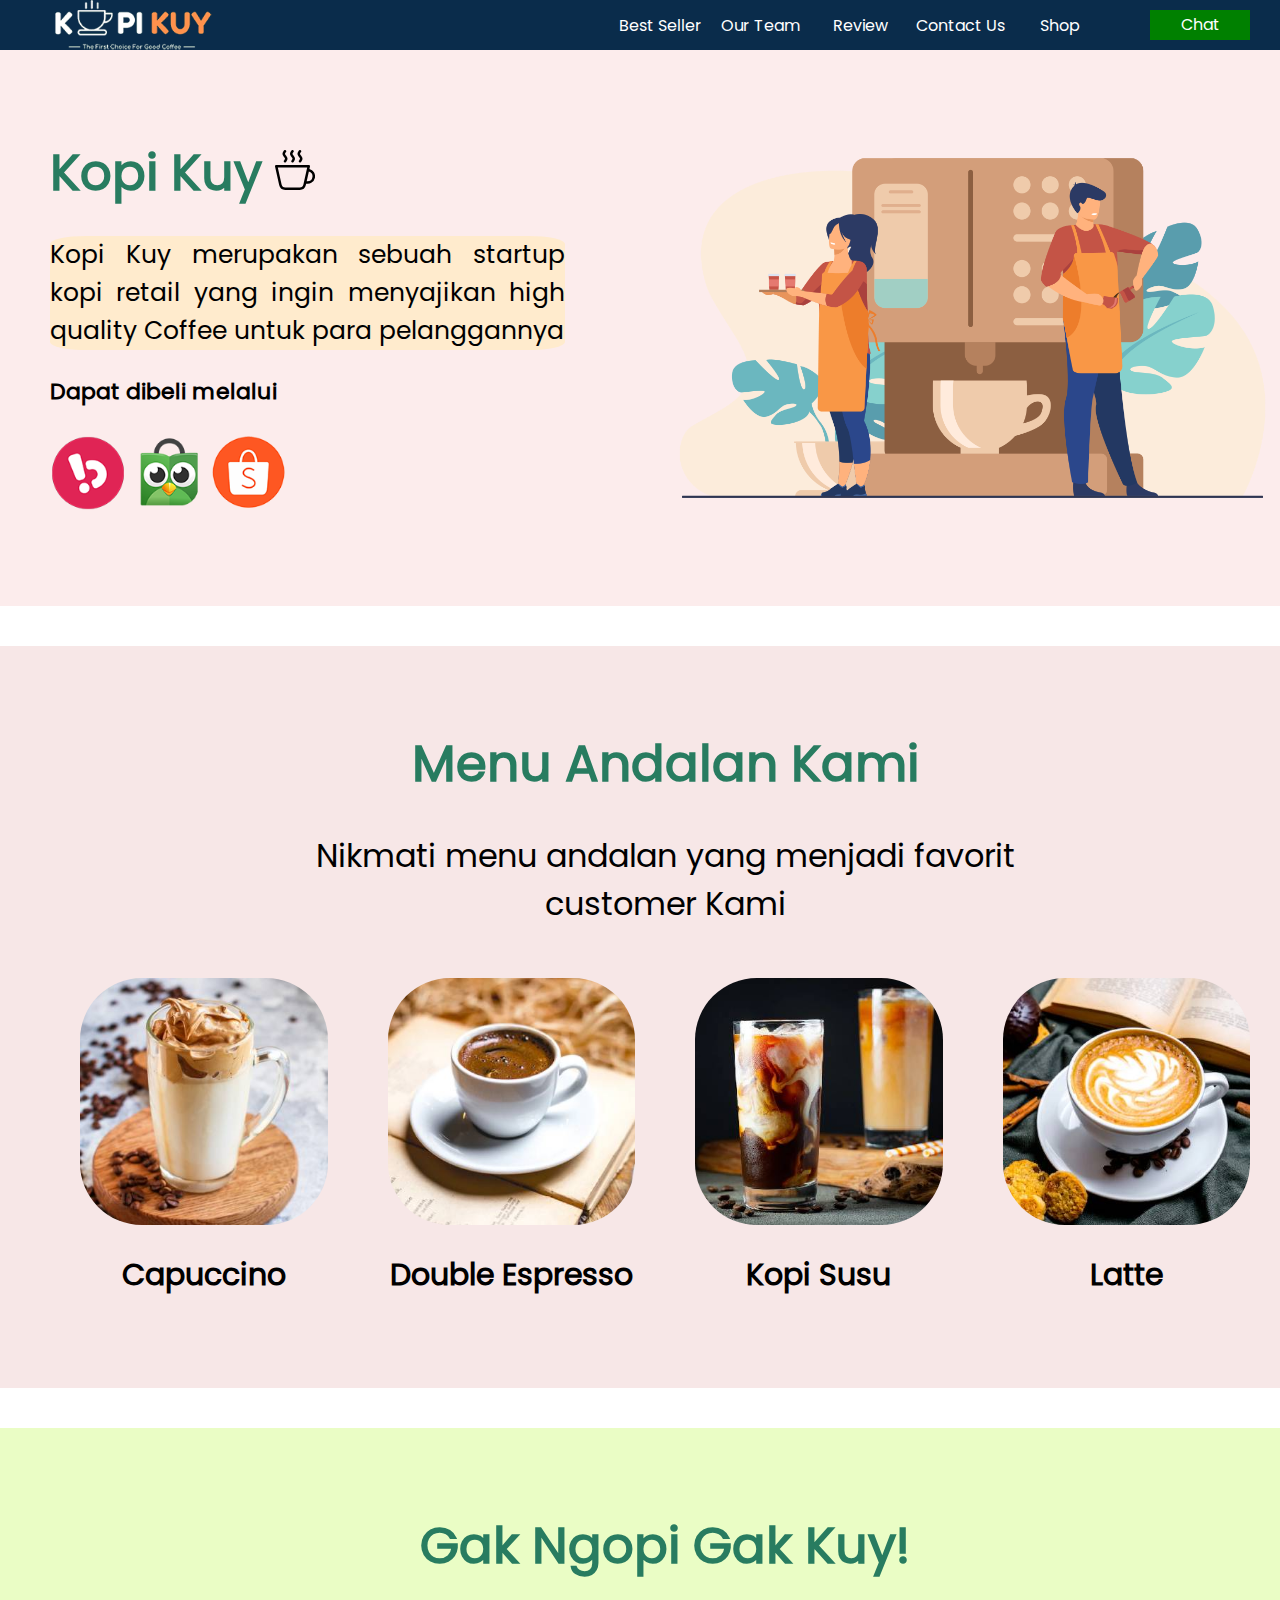
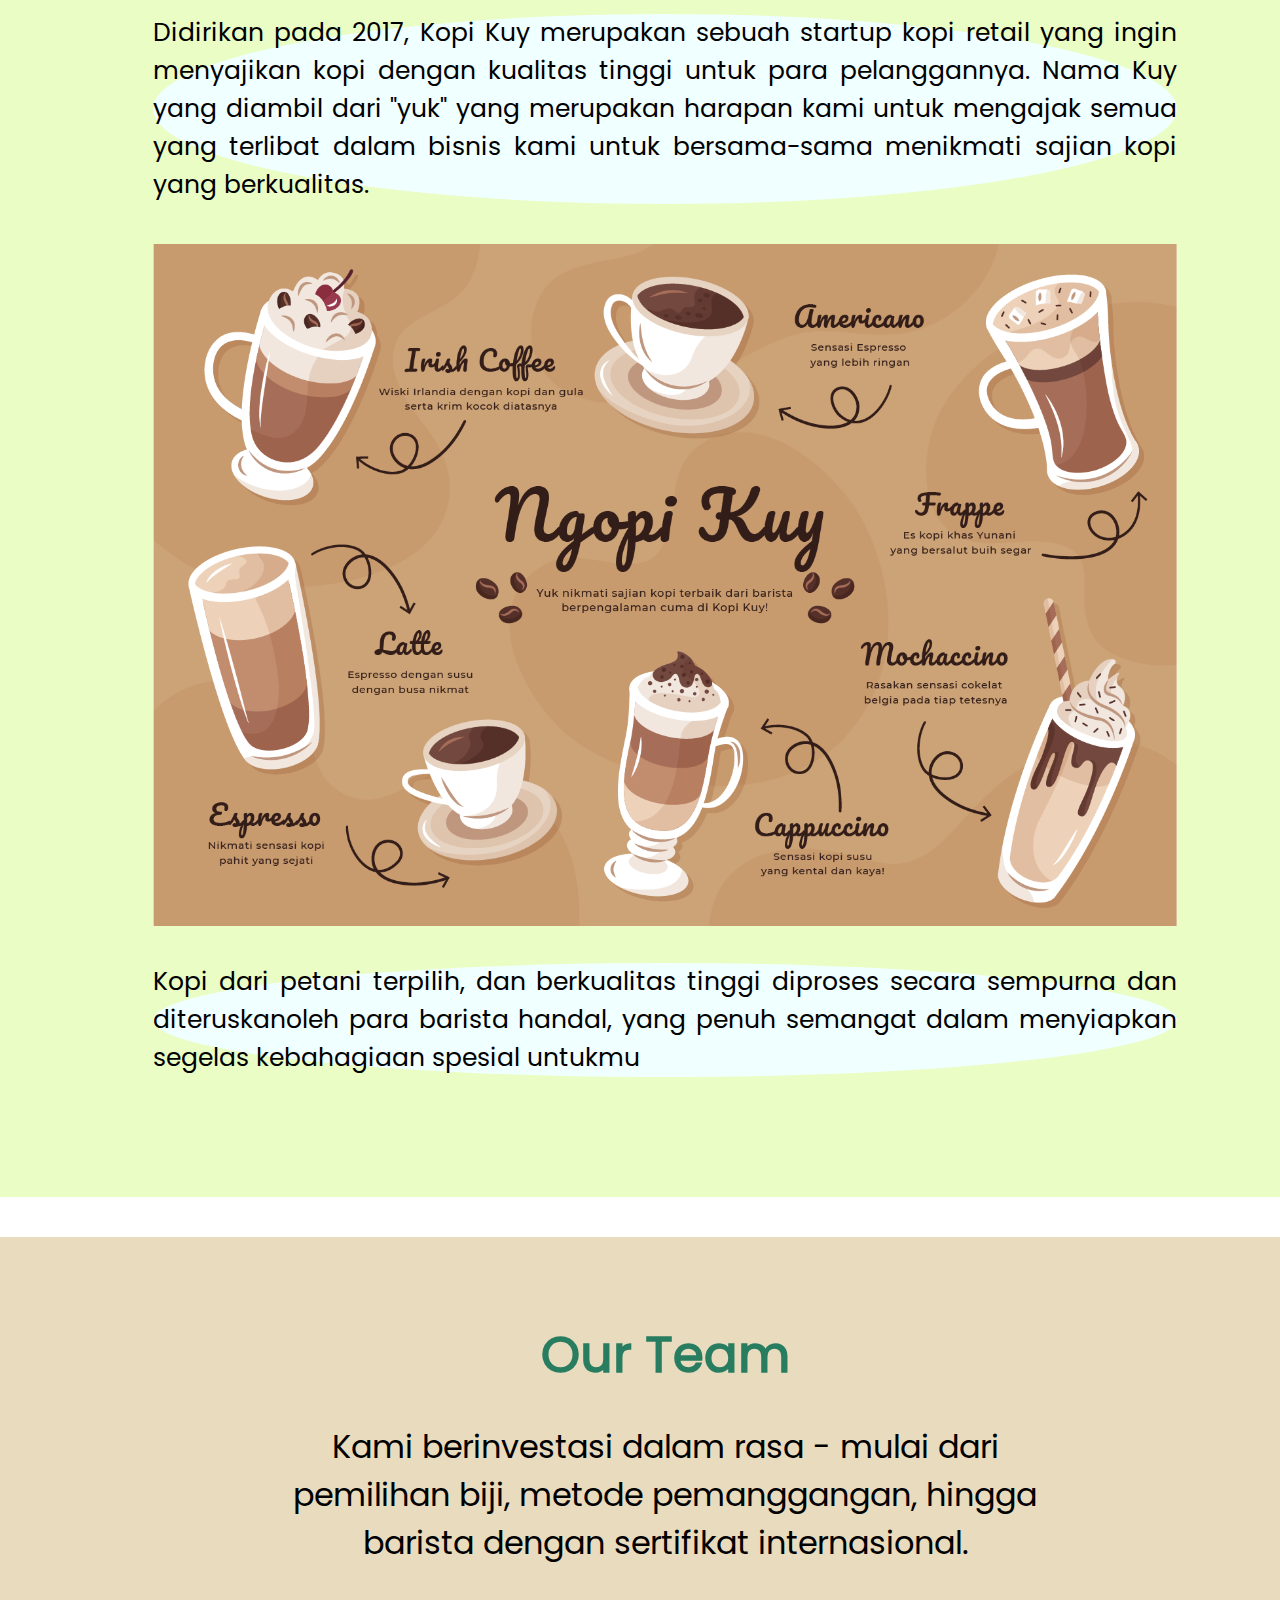
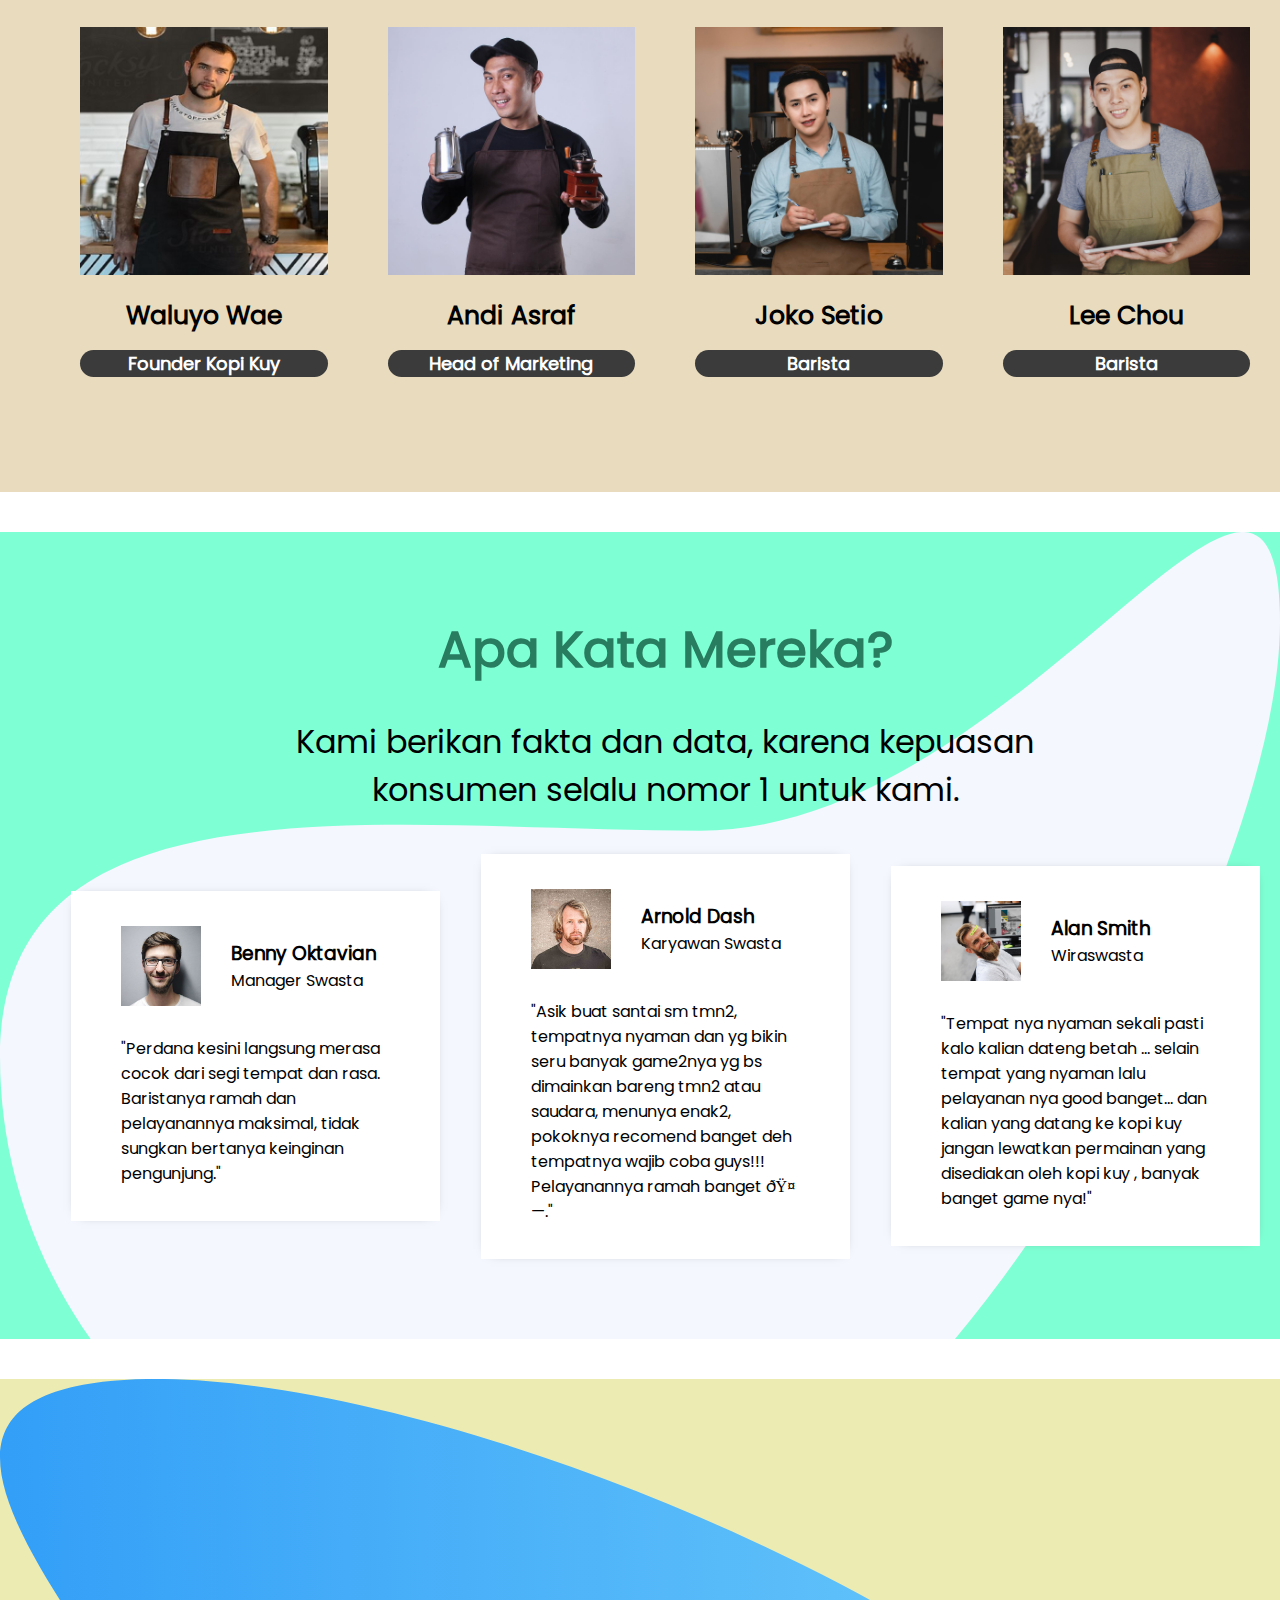
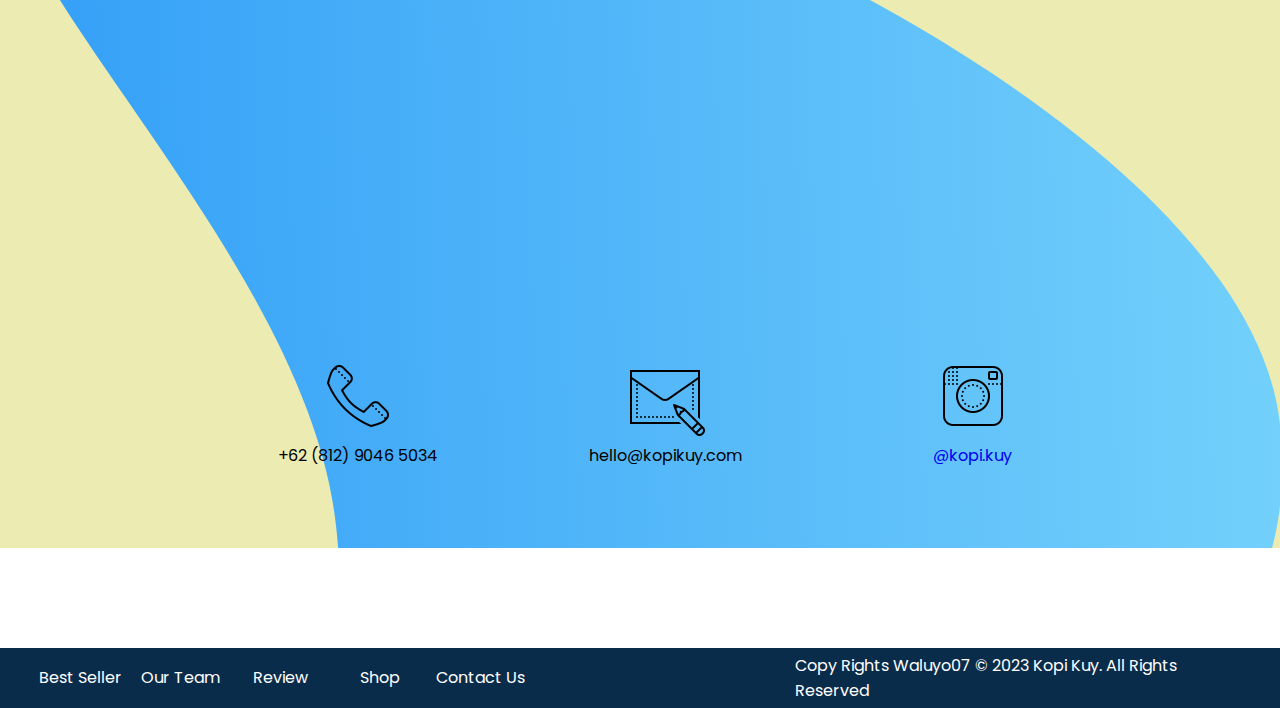
<file: index.html>
<!DOCTYPE html>
<html lang="en">

<head>
    <meta charset="UTF-8">
    <meta http-equiv="X-UA-Compatible" content="IE=edge">
    <meta name="viewport" content="width=device-width, initial-scale=1.0">
    <title>Website Kopi Kuy</title>
    <link rel="shortcut icon" href="images/logo/logo_kuy.png" type="image/x-icon">
    <link rel="stylesheet" href="css/style.css">
</head>

<body>
    <nav>
        <div class="baris">
            <img src="images/logo/logo_kuy.png" alt="logo kopi kuy" class="logo">
            <ul class="navigasi">
                <li>
                    <a href="#best-seller">Best Seller</a>
                </li>
                <li>
                    <a href="#our-team">Our Team</a>
                </li>
                <li>
                    <a href="#review">Review</a>
                </li>
                <li>
                    <a href="#contact-us">Contact Us</a>
                </li>
                <li>
                    <a href="produk json dari api.html">Shop</a>
                </li>
            </ul>
            <a role="button" class="chat" href="https://wa.me/6281290465033">Chat</a>
        </div>
    </nav>
    <header>
        <div class="baris">
            <div class="kiri">
                <h1>Kopi Kuy <img src="images/icon/icon_kopi.svg"></h1>
                <p class="tagline">Kopi Kuy merupakan sebuah startup kopi retail yang ingin menyajikan high
                    quality Coffee untuk para pelanggannya</p>
                <div class="cta">
                    <p>Dapat dibeli melalui</p>
                    <a href="https://www.bukalapak.com/u/jakartakopi">
                        <img src="images/logo/logo_bukalapak.png" alt="">
                    </a>
                    <a href="https://www.tokopedia.com/bataviaonekopi">
                        <img src="images/logo/logo_tokopedia.png" alt="">
                    </a>
                    <a href="https://shopee.co.id/batavia.coffee">
                        <img src="images/logo/logo_shopee.png" alt="">
                    </a>
                </div>
            </div>
            <img src="images/header/banner barista 6.png" alt="" class="kanan">
        </div>
    </header>

    <section id="best-seller" class="best-seller kelas baru">
        <h2>Menu Andalan Kami</h2>
        <p class="sub">Nikmati menu andalan yang menjadi favorit customer Kami</p>

        <div class="baris">
            <div class="produk">
                <img src="images/produk/product_capuchino.jpg" alt="">
                <p>Capuccino</p>
            </div>
            <div class="produk">
                <img src="images/produk/product_espresso.jpg" alt="">
                <p>Double Espresso</p>
            </div>
            <div class="produk">
                <img src="images/produk/product_kopi_susu.jpg" alt="">
                <p>Kopi Susu</p>
            </div>
            <div class="produk">
                <img src="images/produk/product_latte.jpg" alt="">
                <p>Latte</p>
            </div>
        </div>
    </section>

    <section id="about-us" class="about-us">
        <h2>Gak Ngopi Gak Kuy!</h2>
        <p class="tentang">
            Didirikan pada 2017, Kopi Kuy merupakan sebuah startup kopi retail yang ingin menyajikan kopi
            dengan kualitas tinggi
            untuk para pelanggannya. Nama Kuy yang diambil dari "yuk" yang merupakan harapan kami untuk
            mengajak semua yang terlibat dalam bisnis kami untuk bersama-sama menikmati sajian kopi yang
            berkualitas.
        </p>
        <img src="images/aset_kopi_jumbo.png">
        <p class="penjelasan">
            Kopi dari petani terpilih, dan berkualitas tinggi diproses secara sempurna dan diteruskanoleh para barista handal, yang penuh semangat dalam menyiapkan segelas kebahagiaan spesial untukmu
        </p>
    </section>

    <section class="our-team" id="our-team">
        <h2>Our Team</h2>

        <p class="sub">Kami berinvestasi dalam rasa - mulai dari pemilihan biji, metode pemanggangan,
            hingga barista dengan sertifikat internasional. </p>

        <div class="baris">
            <div class="tim">
                <img src="images/team/team8.jpg">
                <h3>Waluyo Wae</h3>
                <p>Founder Kopi Kuy</p>
            </div>
            <div class="tim">
                <img src="images/team/team6.jpg">
                <h3>Andi Asraf</h3>
                <p>Head of Marketing</p>
            </div>

            <div class="tim">
                <img src="images/team/team7.jpg">
                <h3>Joko Setio</h3>
                <p>Barista</p>
            </div>

            <div class="tim">
                <img src="images/team/team4.jpg">
                <h3>Lee Chou</h3>
                <p>Barista</p>
            </div>
        </div>
    </section>

    <section id="review" class="review">
        <h2>Apa Kata Mereka?</h2>

        <p class="sub">Kami berikan fakta dan data, karena kepuasan konsumen selalu nomor 1 untuk kami.</p>

        <div class="baris">
            <div class="testimoni">
                <div class="profile">
                    <img src="images/customer/customer1.jpg">
                    <div class="titel">
                        <h3>Benny Oktavian</h3>
                        <p>Manager Swasta</p>
                    </div>
                </div>
                <p>"Perdana kesini langsung merasa cocok dari segi tempat dan rasa. Baristanya ramah
                    dan pelayanannya maksimal, tidak sungkan bertanya keinginan pengunjung."</p>
            </div>
            <div class="testimoni">
                <div class="profile">
                    <img src="images/customer/customer2.jpg">
                    <div class="titel">
                        <h3>Arnold Dash</h3>
                        <p>Karyawan Swasta</p>
                    </div>
                </div>
                <p>"Asik buat santai sm tmn2, tempatnya nyaman dan yg bikin seru banyak game2nya yg bs
                    dimainkan bareng tmn2 atau saudara, menunya enak2, pokoknya recomend banget deh
                    tempatnya wajib coba guys!!! Pelayanannya ramah banget ðŸ¤—."</p>
            </div>
            <div class="testimoni">
                <div class="profile">
                    <img src="images/customer/customer9.jpg">
                    <div class="titel">
                        <h3>Alan Smith</h3>
                        <p>Wiraswasta</p>
                    </div>
                </div>
                <p>"Tempat nya nyaman sekali pasti kalo kalian dateng betah ... selain tempat yang
                    nyaman lalu pelayanan nya good banget... dan kalian yang datang ke kopi kuy jangan
                    lewatkan permainan yang disediakan oleh kopi kuy , banyak banget game nya!"</p>
            </div>
        </div>
    </section>

    <section class="contact-us" id="contact-us">
        <iframe
            src="https://www.google.com/maps/embed?pb=!1m14!1m8!1m3!1d7932.741866032694!2d106.668581!3d-6.214715!3m2!1i1024!2i768!4f13.1!3m3!1m2!1s0x2e69f9912c7f297b%3A0xe5a3a671dae861ab!2sKopi%20kuy!5e0!3m2!1sid!2sid!4v1680617229460!5m2!1sid!2sid"
            width="100%" height="450" style="border:0;" allowfullscreen="" loading="lazy"
            referrerpolicy="no-referrer-when-downgrade"></iframe>
        <div class="baris">
            <div class="kolom">
                <img src="images/icon/icon_phone.png">
                <p>+62 (812) 9046 5034</p>
            </div>
            <div class="kolom">
                <img src="images/icon/icon_mail.png">
                <p>hello@kopikuy.com</p>
            </div>
            <div class="kolom">
                <img src="images/icon/icon_instagram.png">
                <a href="https://instagram.com" role="button">
                    <p>@kopi.kuy</p>
                </a>
            </div>
        </div>
    </section>

    <footer>
        <div class="baris">
            <ul class="navigasi">
                <li>
                    <a href="#best-seller">Best Seller</a>
                </li>
                <li>
                    <a href="#our-team">Our Team</a>
                </li>
                <li>
                    <a href="#review">Review</a>
                </li>
                <li>
                    <a href="produk.html">Shop</a>
                </li>
                <li>
                    <a href="#contact-us">Contact Us</a>
                </li>
            </ul>
            <p>Copy Rights Waluyo07 © 2023 Kopi Kuy. All Rights Reserved</p>
        </div>
    </footer>



</body>

</html>
</file>
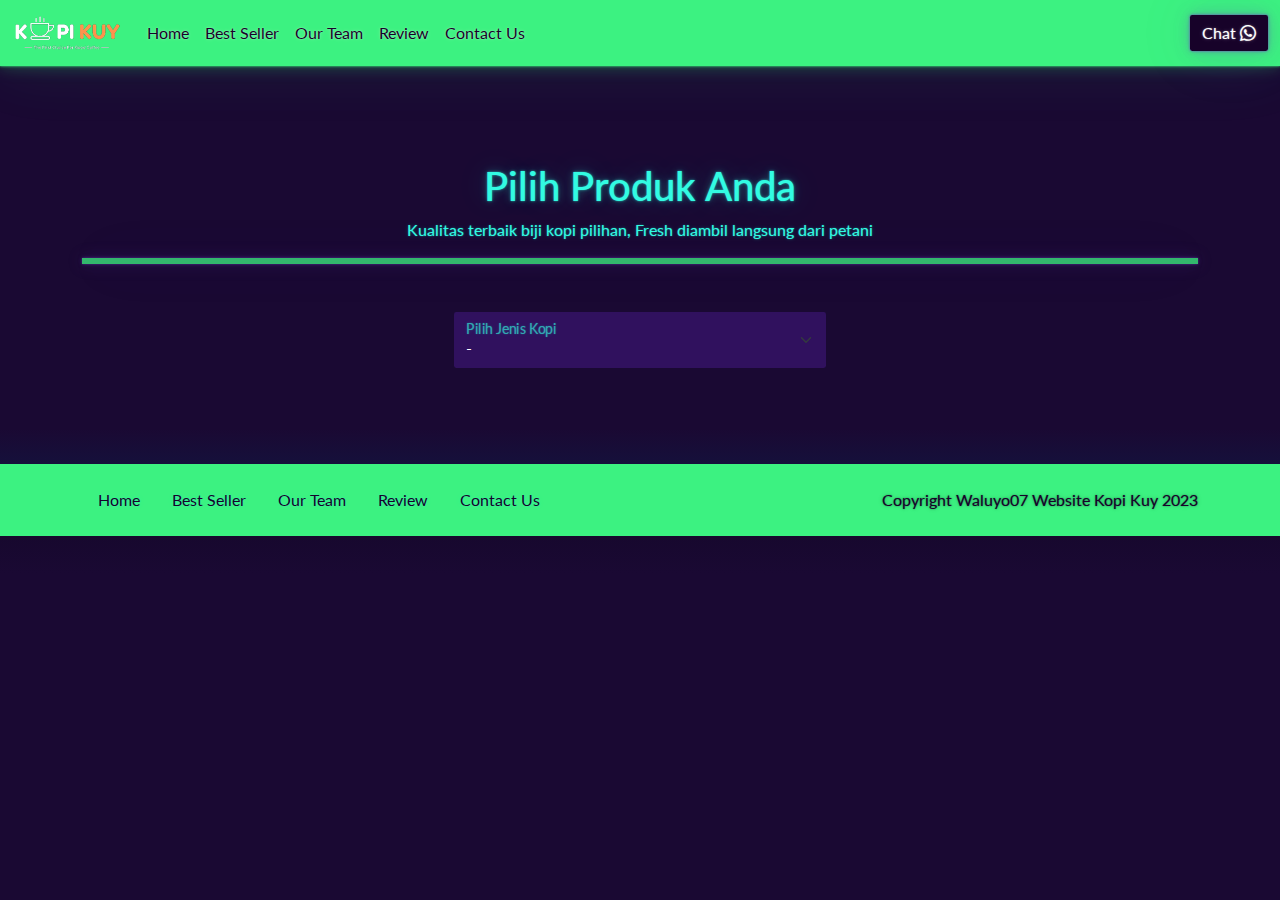
<file: produk json dari api.html>
<!DOCTYPE html>
<html lang="en">

<head>
    <meta charset="UTF-8">
    <meta http-equiv="X-UA-Compatible" content="IE=edge">
    <meta name="viewport" content="width=device-width, initial-scale=1.0">
    <link rel="shortcut icon" href="images/favicon/favicon.ico" type="image/x-icon">
    <title>Produk</title>

    <link rel="stylesheet" href="vendor/bootwatch/vapor.css">
    <link rel="stylesheet" href="vendor/bootsrap-icon/bootstrap-icons.css">
    <script src="vendor/bootstrap/js/bootstrap.bundle.min.js"></script>
</head>

<body>
    <nav class="navbar navbar-expand-lg bg-success navbar-dark">
        <div class="container-fluid">
            <a class="navbar-brand" href="#">
                <img height="40" src="images/logo/logo_kuy.png" alt="logo kopi kuy" class="logo">
            </a>
            <button class="navbar-toggler" type="button" data-bs-toggle="collapse"
                data-bs-target="#navbarSupportedContent" aria-controls="navbarSupportedContent" aria-expanded="false"
                aria-label="Toggle navigation">
                <span class="navbar-toggler-icon"></span>
            </button>
            <div class="collapse navbar-collapse" id="navbarSupportedContent">
                <ul class="navbar-nav me-auto mb-2 mb-lg-0">
                    <li class="nav-item">
                        <a class="nav-link link-dark active" aria-current="page" href="index.html">Home</a>
                    </li>
                    <li class="nav-item">
                        <a class="nav-link link-dark" aria-current="page" href="index.html#best-seller">Best Seller</a>
                    </li>
                    <li class="nav-item">
                        <a class="nav-link link-dark" aria-current="page" href="index.html#our-team">Our Team</a>
                    </li>
                    <li class="nav-item">
                        <a class="nav-link link-dark" aria-current="page" href="index.html#review">Review</a>
                    </li>
                    <li class="nav-item">
                        <a class="nav-link link-dark" aria-current="page" href="index.html#contact-us">Contact Us</a>
                    </li>
                </ul>
                <a role="button" class="btn btn-dark" href="https://wa.me/6281290465033">Chat <i
                        class="bi bi-whatsapp"></i></a>
            </div>
        </div>
    </nav>

    <section class="produk my-5 pt-5 text-center">
        <div class="container">
            <h1 id="judul">
                Pilih Produk Anda
            </h1>
            <p>Kualitas terbaik biji kopi pilihan, Fresh diambil langsung dari petani</p>
            <hr class="border border-success border-3 opacity-75">

            <div class="form-floating col-md-4 mx-auto mt-5 mb-5">
                <select class="form-select" id="select_kopi" aria-label="Floating label select example">
                    <option disabled selected>-</option>
                    <option value="arabica">Arabica</option>
                    <option value="robusta">Robusta</option>
                </select>
                <label for="select_kopi">Pilih Jenis Kopi</label>
            </div>

            <div id="baris_produk" class="row">

            </div>
        </div>
    </section>

    <footer class="bg-success py-3 mt-4">
        <div class="container">
            <div class="row align-items-center">
                <div class="col-md-8">
                    <ul class="nav">
                        <li class="nav-item">
                            <a class="nav-link link-dark active" aria-current="page" href="index.html">Home</a>
                        </li>
                        <li class="nav-item">
                            <a class="nav-link link-dark" href="index.html#best-seller">Best Seller</a>
                        </li>
                        <li class="nav-item">
                            <a class="nav-link link-dark" href="index.html#our-team">Our Team</a>
                        </li>
                        <li class="nav-item">
                            <a class="nav-link link-dark" href="index.html#review">Review</a>
                        </li>
                        <li class="nav-item">
                            <a class="nav-link link-dark" href="index.html#contact-us">Contact Us</a>
                        </li>
                    </ul>
                </div>
                <div class="col-md-4 text-dark text-end">
                    Copyright Waluyo07 Website Kopi Kuy 2023
                </div>
            </div>
        </div>
    </footer>

    <script src="js/jquery-3.6.3.min.js"></script>
    <script>
        var api = "https://rikikurnia.com/prakerja/api/produk/"
        select_kopi.onchange = function () {
            var kopi_yang_dipilih = this.value
            var url = api + kopi_yang_dipilih

            baris_produk.innerHTML = ""
            $.get(url).then(function (respon) {
                respon.data.forEach(item => {

                    var produk = `<div class="produk col-md-3 mb-4">
                                    <div class="card">
                                        <img src="${item.foto}" class="card-img-top" alt="...">
                                        <div class="card-body">
                                            <h5 id="nama_kopi" class="card-title">${item.nama}</h5>
                                            <div class="row my-4">
                                                <div class="col">
                                                    ${item.size}
                                                </div>
                                                <div class="col text-primary fw-bold">
                                                    ${item.harga}
                                                </div>
                                            </div>
                                            <a href="${item.link}" class="btn btn-success w-100"><i class="bi bi-cart-check"></i> Beli</a>
                                        </div>
                                    </div>
                                </div>`

                    baris_produk.innerHTML += produk
                })
            })
        }
    </script>
</body>

</html>
</file>
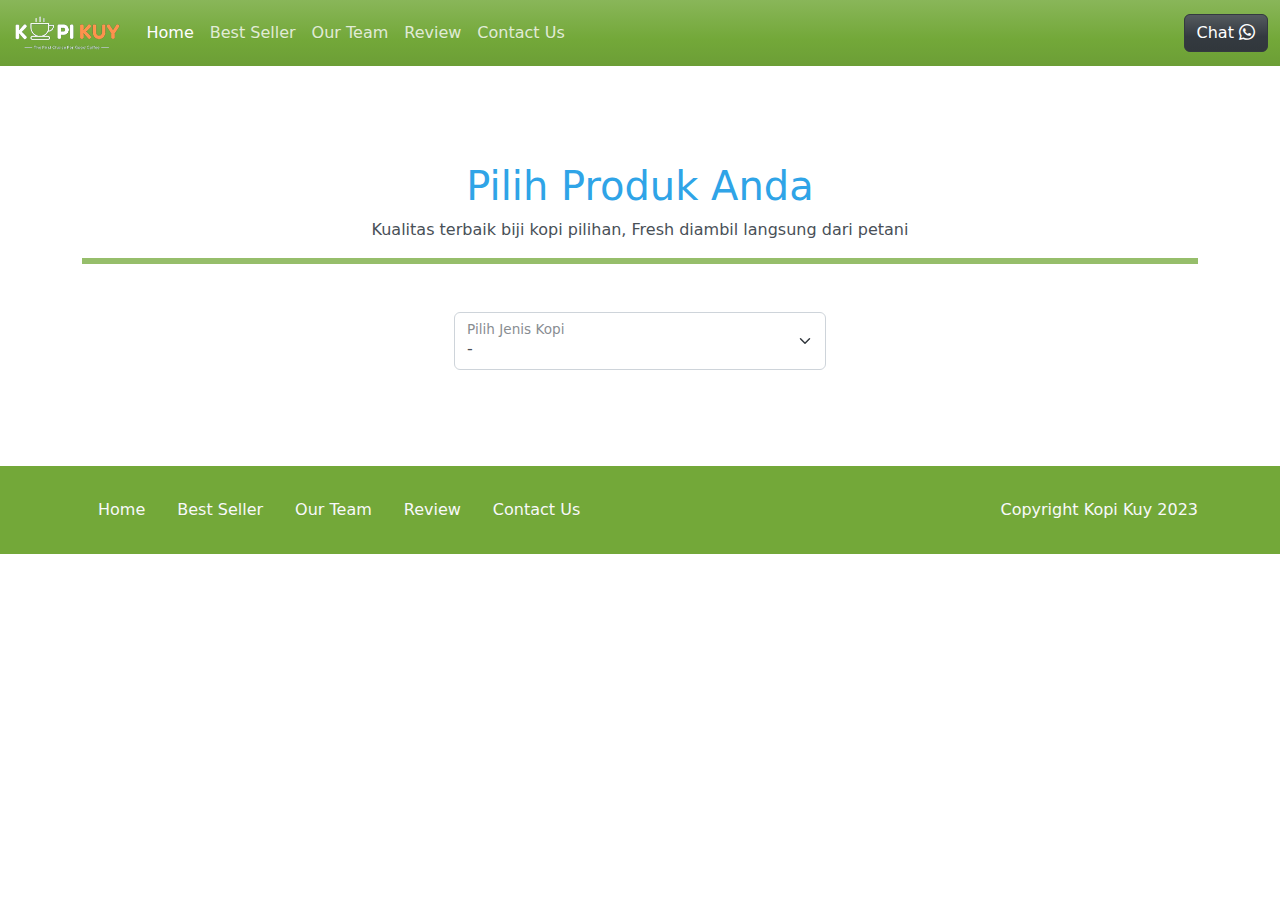
<file: produk server luar.html>
<!DOCTYPE html>
<html lang="en">

<head>
    <meta charset="UTF-8">
    <meta http-equiv="X-UA-Compatible" content="IE=edge">
    <meta name="viewport" content="width=device-width, initial-scale=1.0">
    <link rel="shortcut icon" href="images/favicon/favicon.ico" type="image/x-icon">
    <title>Produk</title>

    <link rel="stylesheet" href="vendor/bootwatch/cerulean.css">
    <link rel="stylesheet" href="vendor/bootsrap-icon/bootstrap-icons.css">
    <script src="vendor/bootstrap/js/bootstrap.bundle.min.js"></script>
</head>

<body>
    <nav class="navbar navbar-expand-lg bg-success navbar-dark">
        <div class="container-fluid">
            <a class="navbar-brand" href="#">
                <img height="40" src="images/logo/logo_kuy.png" alt="logo kopi kuy" class="logo">
            </a>
            <button class="navbar-toggler" type="button" data-bs-toggle="collapse"
                data-bs-target="#navbarSupportedContent" aria-controls="navbarSupportedContent" aria-expanded="false"
                aria-label="Toggle navigation">
                <span class="navbar-toggler-icon"></span>
            </button>
            <div class="collapse navbar-collapse" id="navbarSupportedContent">
                <ul class="navbar-nav me-auto mb-2 mb-lg-0">
                    <li class="nav-item">
                        <a class="nav-link active" aria-current="page" href="index.html">Home</a>
                    </li>
                    <li class="nav-item">
                        <a class="nav-link" aria-current="page" href="index.html#best-seller">Best Seller</a>
                    </li>
                    <li class="nav-item">
                        <a class="nav-link" aria-current="page" href="index.html#our-team">Our Team</a>
                    </li>
                    <li class="nav-item">
                        <a class="nav-link" aria-current="page" href="index.html#review">Review</a>
                    </li>
                    <li class="nav-item">
                        <a class="nav-link" aria-current="page" href="index.html#contact-us">Contact Us</a>
                    </li>
                </ul>
                <a role="button" class="btn btn-dark" href="https://wa.me/6281290465033">Chat <i
                        class="bi bi-whatsapp"></i></a>
            </div>
        </div>
    </nav>

    <section class="produk my-5 pt-5 text-center">
        <div class="container">
            <h1 id="judul">
                Pilih Produk Anda
            </h1>
            <p>Kualitas terbaik biji kopi pilihan, Fresh diambil langsung dari petani</p>
            <hr class="border border-success border-3 opacity-75">

            <div class="form-floating col-md-4 mx-auto mt-5 mb-5">
                <select class="form-select" id="select_kopi" aria-label="Floating label select example">
                    <option disabled selected>-</option>
                    <option value="arabica">Arabica</option>
                    <option value="robusta">Robusta</option>
                </select>
                <label for="select_kopi">Pilih Jenis Kopi</label>
            </div>

            <div id="baris_produk" class="row">

            </div>
        </div>
    </section>

    <footer class="bg-success py-4 mt-5">
        <div class="container">
            <div class="row align-items-center">
                <div class="col-md-8">
                    <ul class="nav">
                        <li class="nav-item">
                            <a class="nav-link link-light active" aria-current="page" href="index.html">Home</a>
                        </li>
                        <li class="nav-item">
                            <a class="nav-link link-light" href="index.html#best-seller">Best Seller</a>
                        </li>
                        <li class="nav-item">
                            <a class="nav-link link-light" href="index.html#our-team">Our Team</a>
                        </li>
                        <li class="nav-item">
                            <a class="nav-link link-light" href="index.html#review">Review</a>
                        </li>
                        <li class="nav-item">
                            <a class="nav-link link-light" href="index.html#contact-us">Contact Us</a>
                        </li>
                    </ul>
                </div>
                <div class="col-md-4 text-light text-end">
                    Copyright Kopi Kuy 2023
                </div>
            </div>
        </div>
    </footer>

    <script src="js/jquery-3.6.3.min.js"></script>
    <script>
        var api = "https://rikikurnia.com/prakerja/api/produk/"
        select_kopi.onchange = function () {
            var kopi_yang_dipilih = this.value
            var url = api + kopi_yang_dipilih

            baris_produk.innerHTML = ""
            $.get(url).then(function (respon) {
                respon.data.forEach(item => {

                    var produk = `<div class="produk col-md-3 mb-4">
                                    <div class="card">
                                        <img src="${item.foto}" class="card-img-top" alt="...">
                                        <div class="card-body">
                                            <h5 id="nama_kopi" class="card-title">${item.nama}</h5>
                                            <div class="row my-4">
                                                <div class="col">
                                                    ${item.size}
                                                </div>
                                                <div class="col text-primary fw-bold">
                                                    ${item.harga}
                                                </div>
                                            </div>
                                            <a href="${item.link}" class="btn btn-success w-100"><i class="bi bi-cart-check"></i> Beli</a>
                                        </div>
                                    </div>
                                </div>`

                    baris_produk.innerHTML += produk
                })
            })
        }
    </script>
</body>

</html>
</file>
<file: css/style.css>
@font-face {
   font-family: 'Poppins';
   src: url(../fonts/poppins.woff2);
}

* {
   box-sizing: border-box;
   margin: 0;
   padding: 0;
}

html {
   scroll-behavior: smooth;
}

body {
   font-family: 'Poppins';
}

.bg-kopi {
   background-color: rgb(13, 36, 13);
}

section {
   padding-top: 80px;
   padding-bottom: 80px;
   margin-top: 40px;
   margin-bottom: 40px;
}

.baris {
   display: flex;
   align-items: center;
   justify-content: center;
}

h1 {
   font-size: 50px;
   font-weight: bolder;
   color: rgb(40, 124, 96);
}


h2 {
   font-size: 50px;
   text-align: center;
   margin-bottom: 30px;
   color: rgb(40, 124, 96);
}

p.sub {
   font-size: 32px;
   width: 800px;
   max-width: 100%;
   text-align: center;
   margin: auto;
   margin-bottom: 40px;
}

img,
video {
   max-width: 100%;
}

/* Navigasi */

nav {
   background-color: rgb(10, 44, 75);
   padding-left: 50px;
   padding-right: 30px;
}

nav .chat {
   width: 100px;
   height: 30px;
   text-decoration: none;
   background-color: green;
   color: white;
   text-align: center;
   line-height: 1.9rem;
}

nav .baris {
   align-items: center;
   height: 50px;
}

.logo {
   height: 60px;
}

nav button {
   width: 100px;
   height: 30px;
}

.navigasi {
   display: flex;
   list-style: none;
   margin-right: 40px;
   align-items: center;
   margin-left: auto;
   text-align: center;
}

.navigasi li {
   width: 100px;
}

.navigasi li a {
   color: #fff;
   text-decoration: none;
}

/* Header */

header {
   padding-left: 50px;
   padding-top: 80px;
   padding-bottom: 80px;
   background-color: rgba(252, 235, 235, 0.959);
}

header .baris {
   display: flex;
   align-items: center;
}

header .kiri {
   width: 50%;
   padding-right: 100px;
}

header .kanan {
   width: 50%;
}

header .kiri h1 {
   margin-bottom: 25px;
}

header .kiri p.tagline {
   margin-bottom: 20px;
   font-size: 25px;
   text-align: justify;
   background-color: blanchedalmond;
   border-radius: 7%;
}

header .kiri .cta p {
   font-size: 22px;
   margin-bottom: 25px;
   margin-top: 25px;
   font-weight: bold;
  
}

header .kiri .cta a {
   text-decoration: none;
}

header .kiri .cta img {
   height: 80px;
}

/* Best Seller */

.best-seller {
   background-color: rgb(247, 231, 231);
   padding-left: 50px;
   padding-top: 80px;
   padding-bottom: 80px;
}

.best-seller .produk {
   width: 25%;
   padding: 10px 30px;
   text-align: center;
}

.best-seller .produk img {
   border-radius: 25%;
}

.best-seller .produk p {
   font-weight: bold;
   margin-top: 20px;
   font-size: 30px;
}

/* About Us */

section.about-us {
   text-align: center;
   background-color: rgb(234, 253, 197);
   padding-left: 50px;
   padding-top: 80px;
   padding-bottom: 80px;
}

.about-us .tentang {
   width: 1024px;
   max-width: 90%;
   margin: 10px auto 40px auto;
   font-size: 25px;
   text-align: justify;
   background-color: azure;
   border-radius: 90%;
}

.about-us img {
   max-width: 100%;
   width: 1024px;
   margin-left: auto;
   margin-right: auto;
   margin-bottom: 20px;
   background-color: black;
}

.about-us .penjelasan {
   width: 1024px;
   max-width: 90%;
   margin: 10px auto 40px auto;
   font-size: 25px;
   text-align: justify;
   background-color: azure;
   border-radius: 90%;
}

/* Our Team */

.our-team {
   background-color: rgb(232, 219, 190);
   padding-left: 50px;
   padding-top: 80px;
   padding-bottom: 80px;
}

.our-team .baris .tim {
   padding: 20px 30px;
   text-align: center;
}

.our-team .baris .tim img {
   margin-bottom: 15px;
}

.our-team .baris h3 {
   margin-bottom: 15px;
   font-size: 25px;
   font-weight: bold;
}

.our-team .baris p {
   margin-bottom: 15px;
   font-size: 18px;
   font-weight: bold;
   border-radius: 20px;
   background-color: #3b3b3b;
   color: #fff;
}

/* Review */

.review {
   background-image: url(../images/shapes/9.svg);
   background-size: cover;
   background-color: aquamarine;
   padding-left: 50px;
   padding-top: 80px;
   padding-bottom: 80px;
}

.review .baris {
   width: 1366px;
   max-width: 100%;
   margin-left: auto;
   margin-right: auto;
   justify-content: space-around;
}

.review .baris .testimoni {
   width: 30%;
   padding: 35px 50px;
   box-shadow: 0px 0px 12px -10px #000;
   background-color: #fff;
}

.review .profile {
   display: flex;
   margin-bottom: 30px;
   align-items: center;
}

.review .profile img {
   height: 80px;
   margin-right: 30px;
}

/* Contact Us */

section.contact-us {
   margin-bottom: 100px;
   background-image: url(../images/shapes/10.svg);
   background-size: cover;
   background-color: rgb(236, 235, 178);
   padding-left: 50px;
   padding-top: 80px;
   padding-bottom: 80px;
}

.contact-us .baris .kolom {
   margin-top: 40px;
   width: 25%;
   text-align: center;
}

.contact-us .kolom a {
   text-decoration: none;
}

/* Footer */

footer {
   background-color: rgb(10, 44, 75);
   padding-left: 30px;
   padding-right: 30px;
}

footer .baris {
   align-items: center;
   justify-content: space-between;
   max-width: 1366px;
   align-self: center;
   height: 60px;
}

footer .navigasi {
   width: 60%;
}

footer p {
   color: #fff;
}

/* Produk */

.shop .card p.card-text {
   font-size: 15px;
   color: #3b3b3b;
}

.shop .card h5 {
   font-size: 18px;
   font-weight: bold;
   color: #3b3b3b;
}

/* Media */

@media (max-width:700px) {
   .baris {
      flex-wrap: wrap;
   }

   h1 , h2 , h3 {
      color: rgb(182, 7, 7);
      font-weight: bold;
   }

   .navigasi {
      display: none;
   }

   .logo {
      margin-right: auto;
   }

   header {
      padding-left: 20px;
      padding-right: 20px;
   }

  .cta p {
      text-align: center;
   }

   header .kiri p.tagline {
      margin-top: 50px;
      background-color: rgb(241, 245, 243);
      text-align: center;
   }

   header .kiri {
      width: 100%;
      padding-right: 0;
      text-align: center;
      background-color: rgb(241, 245, 243);
      border-radius: 10%;
   }

   header .kanan {
      width: 100%;
      background-color: rgb(241, 245, 243);
      border-radius: 10%;
      margin-top: 100px;
   }

   .best-seller .produk {
      width: 50%;
   }

   .review .baris .testimoni {
      width: 100%;
      margin-bottom: 30px;
   }

   .contact-us .baris .kolom {
      width: 50%;
   }
}
</file>
<file: vendor/bootwatch/vapor.css>
@charset "UTF-8";/*!
 * Bootswatch v5.2.3 (https://bootswatch.com)
 * Theme: vapor
 * Copyright 2012-2022 Thomas Park
 * Licensed under MIT
 * Based on Bootstrap
*//*!
 * Bootstrap  v5.2.3 (https://getbootstrap.com/)
 * Copyright 2011-2022 The Bootstrap Authors
 * Copyright 2011-2022 Twitter, Inc.
 * Licensed under MIT (https://github.com/twbs/bootstrap/blob/main/LICENSE)
 */@import url(https://fonts.googleapis.com/css2?family=Lato:wght@400;700&display=swap);:root{--bs-blue:#1ba2f6;--bs-indigo:#6610f2;--bs-purple:#6f42c1;--bs-pink:#ea39b8;--bs-red:#e44c55;--bs-orange:#f1b633;--bs-yellow:#ffc107;--bs-green:#3cf281;--bs-teal:#3f81a2;--bs-cyan:#32fbe2;--bs-black:#000;--bs-white:#fff;--bs-gray:#6c757d;--bs-gray-dark:#343a40;--bs-gray-100:#f8f9fa;--bs-gray-200:#e9ecef;--bs-gray-300:#dee2e6;--bs-gray-400:#ced4da;--bs-gray-500:#adb5bd;--bs-gray-600:#6c757d;--bs-gray-700:#495057;--bs-gray-800:#343a40;--bs-gray-900:#170229;--bs-primary:#6f42c1;--bs-secondary:#ea39b8;--bs-success:#3cf281;--bs-info:#1ba2f6;--bs-warning:#ffc107;--bs-danger:#e44c55;--bs-light:#44d9e8;--bs-dark:#170229;--bs-primary-rgb:111,66,193;--bs-secondary-rgb:234,57,184;--bs-success-rgb:60,242,129;--bs-info-rgb:27,162,246;--bs-warning-rgb:255,193,7;--bs-danger-rgb:228,76,85;--bs-light-rgb:68,217,232;--bs-dark-rgb:23,2,41;--bs-white-rgb:255,255,255;--bs-black-rgb:0,0,0;--bs-body-color-rgb:50,251,226;--bs-body-bg-rgb:26,9,51;--bs-font-sans-serif:Lato,-apple-system,BlinkMacSystemFont,"Segoe UI",Roboto,"Helvetica Neue",Arial,sans-serif,"Apple Color Emoji","Segoe UI Emoji","Segoe UI Symbol";--bs-font-monospace:SFMono-Regular,Menlo,Monaco,Consolas,"Liberation Mono","Courier New",monospace;--bs-gradient:linear-gradient(180deg, rgba(255, 255, 255, 0.15), rgba(255, 255, 255, 0));--bs-body-font-family:var(--bs-font-sans-serif);--bs-body-font-size:1rem;--bs-body-font-weight:400;--bs-body-line-height:1.5;--bs-body-color:#32fbe2;--bs-body-bg:#1a0933;--bs-border-width:0;--bs-border-style:solid;--bs-border-color:#dee2e6;--bs-border-color-translucent:rgba(0, 0, 0, 0.175);--bs-border-radius:0.15rem;--bs-border-radius-sm:0.05rem;--bs-border-radius-lg:0.5rem;--bs-border-radius-xl:1rem;--bs-border-radius-2xl:2rem;--bs-border-radius-pill:50rem;--bs-link-color:#32fbe2;--bs-link-hover-color:#28c9b5;--bs-code-color:#ea39b8;--bs-highlight-bg:#fff3cd}*,::after,::before{box-sizing:border-box}@media (prefers-reduced-motion:no-preference){:root{scroll-behavior:smooth}}body{margin:0;font-family:var(--bs-body-font-family);font-size:var(--bs-body-font-size);font-weight:var(--bs-body-font-weight);line-height:var(--bs-body-line-height);color:var(--bs-body-color);text-align:var(--bs-body-text-align);background-color:var(--bs-body-bg);-webkit-text-size-adjust:100%;-webkit-tap-highlight-color:transparent}hr{margin:1rem 0;color:inherit;border:0;border-top:0 solid;opacity:.25}.h1,.h2,.h3,.h4,.h5,.h6,h1,h2,h3,h4,h5,h6{margin-top:0;margin-bottom:.5rem;font-weight:500;line-height:1.2}.h1,h1{font-size:calc(1.375rem + 1.5vw)}@media (min-width:1200px){.h1,h1{font-size:2.5rem}}.h2,h2{font-size:calc(1.325rem + .9vw)}@media (min-width:1200px){.h2,h2{font-size:2rem}}.h3,h3{font-size:calc(1.3rem + .6vw)}@media (min-width:1200px){.h3,h3{font-size:1.75rem}}.h4,h4{font-size:calc(1.275rem + .3vw)}@media (min-width:1200px){.h4,h4{font-size:1.5rem}}.h5,h5{font-size:1.25rem}.h6,h6{font-size:1rem}p{margin-top:0;margin-bottom:1rem}abbr[title]{-webkit-text-decoration:underline dotted;text-decoration:underline dotted;cursor:help;-webkit-text-decoration-skip-ink:none;text-decoration-skip-ink:none}address{margin-bottom:1rem;font-style:normal;line-height:inherit}ol,ul{padding-left:2rem}dl,ol,ul{margin-top:0;margin-bottom:1rem}ol ol,ol ul,ul ol,ul ul{margin-bottom:0}dt{font-weight:700}dd{margin-bottom:.5rem;margin-left:0}blockquote{margin:0 0 1rem}b,strong{font-weight:bolder}.small,small{font-size:.875em}.mark,mark{padding:.1875em;background-color:var(--bs-highlight-bg)}sub,sup{position:relative;font-size:.75em;line-height:0;vertical-align:baseline}sub{bottom:-.25em}sup{top:-.5em}a{color:var(--bs-link-color);text-decoration:underline}a:hover{color:var(--bs-link-hover-color)}a:not([href]):not([class]),a:not([href]):not([class]):hover{color:inherit;text-decoration:none}code,kbd,pre,samp{font-family:var(--bs-font-monospace);font-size:1em}pre{display:block;margin-top:0;margin-bottom:1rem;overflow:auto;font-size:.875em}pre code{font-size:inherit;color:inherit;word-break:normal}code{font-size:.875em;color:var(--bs-code-color);word-wrap:break-word}a>code{color:inherit}kbd{padding:.1875rem .375rem;font-size:.875em;color:var(--bs-body-bg);background-color:var(--bs-body-color);border-radius:.05rem}kbd kbd{padding:0;font-size:1em}figure{margin:0 0 1rem}img,svg{vertical-align:middle}table{caption-side:bottom;border-collapse:collapse}caption{padding-top:.5rem;padding-bottom:.5rem;color:rgba(50,251,226,.3);text-align:left}th{text-align:inherit;text-align:-webkit-match-parent}tbody,td,tfoot,th,thead,tr{border-color:inherit;border-style:solid;border-width:0}label{display:inline-block}button{border-radius:0}button:focus:not(:focus-visible){outline:0}button,input,optgroup,select,textarea{margin:0;font-family:inherit;font-size:inherit;line-height:inherit}button,select{text-transform:none}[role=button]{cursor:pointer}select{word-wrap:normal}select:disabled{opacity:1}[list]:not([type=date]):not([type=datetime-local]):not([type=month]):not([type=week]):not([type=time])::-webkit-calendar-picker-indicator{display:none!important}[type=button],[type=reset],[type=submit],button{-webkit-appearance:button}[type=button]:not(:disabled),[type=reset]:not(:disabled),[type=submit]:not(:disabled),button:not(:disabled){cursor:pointer}::-moz-focus-inner{padding:0;border-style:none}textarea{resize:vertical}fieldset{min-width:0;padding:0;margin:0;border:0}legend{float:left;width:100%;padding:0;margin-bottom:.5rem;font-size:calc(1.275rem + .3vw);line-height:inherit}@media (min-width:1200px){legend{font-size:1.5rem}}legend+*{clear:left}::-webkit-datetime-edit-day-field,::-webkit-datetime-edit-fields-wrapper,::-webkit-datetime-edit-hour-field,::-webkit-datetime-edit-minute,::-webkit-datetime-edit-month-field,::-webkit-datetime-edit-text,::-webkit-datetime-edit-year-field{padding:0}::-webkit-inner-spin-button{height:auto}[type=search]{outline-offset:-2px;-webkit-appearance:textfield}::-webkit-search-decoration{-webkit-appearance:none}::-webkit-color-swatch-wrapper{padding:0}::-webkit-file-upload-button{font:inherit;-webkit-appearance:button}::file-selector-button{font:inherit;-webkit-appearance:button}output{display:inline-block}iframe{border:0}summary{display:list-item;cursor:pointer}progress{vertical-align:baseline}[hidden]{display:none!important}.lead{font-size:1.25rem;font-weight:300}.display-1{font-size:calc(1.625rem + 4.5vw);font-weight:300;line-height:1.2}@media (min-width:1200px){.display-1{font-size:5rem}}.display-2{font-size:calc(1.575rem + 3.9vw);font-weight:300;line-height:1.2}@media (min-width:1200px){.display-2{font-size:4.5rem}}.display-3{font-size:calc(1.525rem + 3.3vw);font-weight:300;line-height:1.2}@media (min-width:1200px){.display-3{font-size:4rem}}.display-4{font-size:calc(1.475rem + 2.7vw);font-weight:300;line-height:1.2}@media (min-width:1200px){.display-4{font-size:3.5rem}}.display-5{font-size:calc(1.425rem + 2.1vw);font-weight:300;line-height:1.2}@media (min-width:1200px){.display-5{font-size:3rem}}.display-6{font-size:calc(1.375rem + 1.5vw);font-weight:300;line-height:1.2}@media (min-width:1200px){.display-6{font-size:2.5rem}}.list-unstyled{padding-left:0;list-style:none}.list-inline{padding-left:0;list-style:none}.list-inline-item{display:inline-block}.list-inline-item:not(:last-child){margin-right:.5rem}.initialism{font-size:.875em;text-transform:uppercase}.blockquote{margin-bottom:1rem;font-size:1.25rem}.blockquote>:last-child{margin-bottom:0}.blockquote-footer{margin-top:-1rem;margin-bottom:1rem;font-size:.875em;color:rgba(50,251,226,.3)}.blockquote-footer::before{content:"— "}.img-fluid{max-width:100%;height:auto}.img-thumbnail{padding:.25rem;background-color:#1a0933;border:0 solid var(--bs-border-color);border-radius:.15rem;max-width:100%;height:auto}.figure{display:inline-block}.figure-img{margin-bottom:.5rem;line-height:1}.figure-caption{font-size:.875em;color:#6c757d}.container,.container-fluid,.container-lg,.container-md,.container-sm,.container-xl,.container-xxl{--bs-gutter-x:1.5rem;--bs-gutter-y:0;width:100%;padding-right:calc(var(--bs-gutter-x) * .5);padding-left:calc(var(--bs-gutter-x) * .5);margin-right:auto;margin-left:auto}@media (min-width:576px){.container,.container-sm{max-width:540px}}@media (min-width:768px){.container,.container-md,.container-sm{max-width:720px}}@media (min-width:992px){.container,.container-lg,.container-md,.container-sm{max-width:960px}}@media (min-width:1200px){.container,.container-lg,.container-md,.container-sm,.container-xl{max-width:1140px}}@media (min-width:1400px){.container,.container-lg,.container-md,.container-sm,.container-xl,.container-xxl{max-width:1320px}}.row{--bs-gutter-x:1.5rem;--bs-gutter-y:0;display:flex;flex-wrap:wrap;margin-top:calc(-1 * var(--bs-gutter-y));margin-right:calc(-.5 * var(--bs-gutter-x));margin-left:calc(-.5 * var(--bs-gutter-x))}.row>*{flex-shrink:0;width:100%;max-width:100%;padding-right:calc(var(--bs-gutter-x) * .5);padding-left:calc(var(--bs-gutter-x) * .5);margin-top:var(--bs-gutter-y)}.col{flex:1 0 0%}.row-cols-auto>*{flex:0 0 auto;width:auto}.row-cols-1>*{flex:0 0 auto;width:100%}.row-cols-2>*{flex:0 0 auto;width:50%}.row-cols-3>*{flex:0 0 auto;width:33.3333333333%}.row-cols-4>*{flex:0 0 auto;width:25%}.row-cols-5>*{flex:0 0 auto;width:20%}.row-cols-6>*{flex:0 0 auto;width:16.6666666667%}.col-auto{flex:0 0 auto;width:auto}.col-1{flex:0 0 auto;width:8.33333333%}.col-2{flex:0 0 auto;width:16.66666667%}.col-3{flex:0 0 auto;width:25%}.col-4{flex:0 0 auto;width:33.33333333%}.col-5{flex:0 0 auto;width:41.66666667%}.col-6{flex:0 0 auto;width:50%}.col-7{flex:0 0 auto;width:58.33333333%}.col-8{flex:0 0 auto;width:66.66666667%}.col-9{flex:0 0 auto;width:75%}.col-10{flex:0 0 auto;width:83.33333333%}.col-11{flex:0 0 auto;width:91.66666667%}.col-12{flex:0 0 auto;width:100%}.offset-1{margin-left:8.33333333%}.offset-2{margin-left:16.66666667%}.offset-3{margin-left:25%}.offset-4{margin-left:33.33333333%}.offset-5{margin-left:41.66666667%}.offset-6{margin-left:50%}.offset-7{margin-left:58.33333333%}.offset-8{margin-left:66.66666667%}.offset-9{margin-left:75%}.offset-10{margin-left:83.33333333%}.offset-11{margin-left:91.66666667%}.g-0,.gx-0{--bs-gutter-x:0}.g-0,.gy-0{--bs-gutter-y:0}.g-1,.gx-1{--bs-gutter-x:0.25rem}.g-1,.gy-1{--bs-gutter-y:0.25rem}.g-2,.gx-2{--bs-gutter-x:0.5rem}.g-2,.gy-2{--bs-gutter-y:0.5rem}.g-3,.gx-3{--bs-gutter-x:1rem}.g-3,.gy-3{--bs-gutter-y:1rem}.g-4,.gx-4{--bs-gutter-x:1.5rem}.g-4,.gy-4{--bs-gutter-y:1.5rem}.g-5,.gx-5{--bs-gutter-x:3rem}.g-5,.gy-5{--bs-gutter-y:3rem}@media (min-width:576px){.col-sm{flex:1 0 0%}.row-cols-sm-auto>*{flex:0 0 auto;width:auto}.row-cols-sm-1>*{flex:0 0 auto;width:100%}.row-cols-sm-2>*{flex:0 0 auto;width:50%}.row-cols-sm-3>*{flex:0 0 auto;width:33.3333333333%}.row-cols-sm-4>*{flex:0 0 auto;width:25%}.row-cols-sm-5>*{flex:0 0 auto;width:20%}.row-cols-sm-6>*{flex:0 0 auto;width:16.6666666667%}.col-sm-auto{flex:0 0 auto;width:auto}.col-sm-1{flex:0 0 auto;width:8.33333333%}.col-sm-2{flex:0 0 auto;width:16.66666667%}.col-sm-3{flex:0 0 auto;width:25%}.col-sm-4{flex:0 0 auto;width:33.33333333%}.col-sm-5{flex:0 0 auto;width:41.66666667%}.col-sm-6{flex:0 0 auto;width:50%}.col-sm-7{flex:0 0 auto;width:58.33333333%}.col-sm-8{flex:0 0 auto;width:66.66666667%}.col-sm-9{flex:0 0 auto;width:75%}.col-sm-10{flex:0 0 auto;width:83.33333333%}.col-sm-11{flex:0 0 auto;width:91.66666667%}.col-sm-12{flex:0 0 auto;width:100%}.offset-sm-0{margin-left:0}.offset-sm-1{margin-left:8.33333333%}.offset-sm-2{margin-left:16.66666667%}.offset-sm-3{margin-left:25%}.offset-sm-4{margin-left:33.33333333%}.offset-sm-5{margin-left:41.66666667%}.offset-sm-6{margin-left:50%}.offset-sm-7{margin-left:58.33333333%}.offset-sm-8{margin-left:66.66666667%}.offset-sm-9{margin-left:75%}.offset-sm-10{margin-left:83.33333333%}.offset-sm-11{margin-left:91.66666667%}.g-sm-0,.gx-sm-0{--bs-gutter-x:0}.g-sm-0,.gy-sm-0{--bs-gutter-y:0}.g-sm-1,.gx-sm-1{--bs-gutter-x:0.25rem}.g-sm-1,.gy-sm-1{--bs-gutter-y:0.25rem}.g-sm-2,.gx-sm-2{--bs-gutter-x:0.5rem}.g-sm-2,.gy-sm-2{--bs-gutter-y:0.5rem}.g-sm-3,.gx-sm-3{--bs-gutter-x:1rem}.g-sm-3,.gy-sm-3{--bs-gutter-y:1rem}.g-sm-4,.gx-sm-4{--bs-gutter-x:1.5rem}.g-sm-4,.gy-sm-4{--bs-gutter-y:1.5rem}.g-sm-5,.gx-sm-5{--bs-gutter-x:3rem}.g-sm-5,.gy-sm-5{--bs-gutter-y:3rem}}@media (min-width:768px){.col-md{flex:1 0 0%}.row-cols-md-auto>*{flex:0 0 auto;width:auto}.row-cols-md-1>*{flex:0 0 auto;width:100%}.row-cols-md-2>*{flex:0 0 auto;width:50%}.row-cols-md-3>*{flex:0 0 auto;width:33.3333333333%}.row-cols-md-4>*{flex:0 0 auto;width:25%}.row-cols-md-5>*{flex:0 0 auto;width:20%}.row-cols-md-6>*{flex:0 0 auto;width:16.6666666667%}.col-md-auto{flex:0 0 auto;width:auto}.col-md-1{flex:0 0 auto;width:8.33333333%}.col-md-2{flex:0 0 auto;width:16.66666667%}.col-md-3{flex:0 0 auto;width:25%}.col-md-4{flex:0 0 auto;width:33.33333333%}.col-md-5{flex:0 0 auto;width:41.66666667%}.col-md-6{flex:0 0 auto;width:50%}.col-md-7{flex:0 0 auto;width:58.33333333%}.col-md-8{flex:0 0 auto;width:66.66666667%}.col-md-9{flex:0 0 auto;width:75%}.col-md-10{flex:0 0 auto;width:83.33333333%}.col-md-11{flex:0 0 auto;width:91.66666667%}.col-md-12{flex:0 0 auto;width:100%}.offset-md-0{margin-left:0}.offset-md-1{margin-left:8.33333333%}.offset-md-2{margin-left:16.66666667%}.offset-md-3{margin-left:25%}.offset-md-4{margin-left:33.33333333%}.offset-md-5{margin-left:41.66666667%}.offset-md-6{margin-left:50%}.offset-md-7{margin-left:58.33333333%}.offset-md-8{margin-left:66.66666667%}.offset-md-9{margin-left:75%}.offset-md-10{margin-left:83.33333333%}.offset-md-11{margin-left:91.66666667%}.g-md-0,.gx-md-0{--bs-gutter-x:0}.g-md-0,.gy-md-0{--bs-gutter-y:0}.g-md-1,.gx-md-1{--bs-gutter-x:0.25rem}.g-md-1,.gy-md-1{--bs-gutter-y:0.25rem}.g-md-2,.gx-md-2{--bs-gutter-x:0.5rem}.g-md-2,.gy-md-2{--bs-gutter-y:0.5rem}.g-md-3,.gx-md-3{--bs-gutter-x:1rem}.g-md-3,.gy-md-3{--bs-gutter-y:1rem}.g-md-4,.gx-md-4{--bs-gutter-x:1.5rem}.g-md-4,.gy-md-4{--bs-gutter-y:1.5rem}.g-md-5,.gx-md-5{--bs-gutter-x:3rem}.g-md-5,.gy-md-5{--bs-gutter-y:3rem}}@media (min-width:992px){.col-lg{flex:1 0 0%}.row-cols-lg-auto>*{flex:0 0 auto;width:auto}.row-cols-lg-1>*{flex:0 0 auto;width:100%}.row-cols-lg-2>*{flex:0 0 auto;width:50%}.row-cols-lg-3>*{flex:0 0 auto;width:33.3333333333%}.row-cols-lg-4>*{flex:0 0 auto;width:25%}.row-cols-lg-5>*{flex:0 0 auto;width:20%}.row-cols-lg-6>*{flex:0 0 auto;width:16.6666666667%}.col-lg-auto{flex:0 0 auto;width:auto}.col-lg-1{flex:0 0 auto;width:8.33333333%}.col-lg-2{flex:0 0 auto;width:16.66666667%}.col-lg-3{flex:0 0 auto;width:25%}.col-lg-4{flex:0 0 auto;width:33.33333333%}.col-lg-5{flex:0 0 auto;width:41.66666667%}.col-lg-6{flex:0 0 auto;width:50%}.col-lg-7{flex:0 0 auto;width:58.33333333%}.col-lg-8{flex:0 0 auto;width:66.66666667%}.col-lg-9{flex:0 0 auto;width:75%}.col-lg-10{flex:0 0 auto;width:83.33333333%}.col-lg-11{flex:0 0 auto;width:91.66666667%}.col-lg-12{flex:0 0 auto;width:100%}.offset-lg-0{margin-left:0}.offset-lg-1{margin-left:8.33333333%}.offset-lg-2{margin-left:16.66666667%}.offset-lg-3{margin-left:25%}.offset-lg-4{margin-left:33.33333333%}.offset-lg-5{margin-left:41.66666667%}.offset-lg-6{margin-left:50%}.offset-lg-7{margin-left:58.33333333%}.offset-lg-8{margin-left:66.66666667%}.offset-lg-9{margin-left:75%}.offset-lg-10{margin-left:83.33333333%}.offset-lg-11{margin-left:91.66666667%}.g-lg-0,.gx-lg-0{--bs-gutter-x:0}.g-lg-0,.gy-lg-0{--bs-gutter-y:0}.g-lg-1,.gx-lg-1{--bs-gutter-x:0.25rem}.g-lg-1,.gy-lg-1{--bs-gutter-y:0.25rem}.g-lg-2,.gx-lg-2{--bs-gutter-x:0.5rem}.g-lg-2,.gy-lg-2{--bs-gutter-y:0.5rem}.g-lg-3,.gx-lg-3{--bs-gutter-x:1rem}.g-lg-3,.gy-lg-3{--bs-gutter-y:1rem}.g-lg-4,.gx-lg-4{--bs-gutter-x:1.5rem}.g-lg-4,.gy-lg-4{--bs-gutter-y:1.5rem}.g-lg-5,.gx-lg-5{--bs-gutter-x:3rem}.g-lg-5,.gy-lg-5{--bs-gutter-y:3rem}}@media (min-width:1200px){.col-xl{flex:1 0 0%}.row-cols-xl-auto>*{flex:0 0 auto;width:auto}.row-cols-xl-1>*{flex:0 0 auto;width:100%}.row-cols-xl-2>*{flex:0 0 auto;width:50%}.row-cols-xl-3>*{flex:0 0 auto;width:33.3333333333%}.row-cols-xl-4>*{flex:0 0 auto;width:25%}.row-cols-xl-5>*{flex:0 0 auto;width:20%}.row-cols-xl-6>*{flex:0 0 auto;width:16.6666666667%}.col-xl-auto{flex:0 0 auto;width:auto}.col-xl-1{flex:0 0 auto;width:8.33333333%}.col-xl-2{flex:0 0 auto;width:16.66666667%}.col-xl-3{flex:0 0 auto;width:25%}.col-xl-4{flex:0 0 auto;width:33.33333333%}.col-xl-5{flex:0 0 auto;width:41.66666667%}.col-xl-6{flex:0 0 auto;width:50%}.col-xl-7{flex:0 0 auto;width:58.33333333%}.col-xl-8{flex:0 0 auto;width:66.66666667%}.col-xl-9{flex:0 0 auto;width:75%}.col-xl-10{flex:0 0 auto;width:83.33333333%}.col-xl-11{flex:0 0 auto;width:91.66666667%}.col-xl-12{flex:0 0 auto;width:100%}.offset-xl-0{margin-left:0}.offset-xl-1{margin-left:8.33333333%}.offset-xl-2{margin-left:16.66666667%}.offset-xl-3{margin-left:25%}.offset-xl-4{margin-left:33.33333333%}.offset-xl-5{margin-left:41.66666667%}.offset-xl-6{margin-left:50%}.offset-xl-7{margin-left:58.33333333%}.offset-xl-8{margin-left:66.66666667%}.offset-xl-9{margin-left:75%}.offset-xl-10{margin-left:83.33333333%}.offset-xl-11{margin-left:91.66666667%}.g-xl-0,.gx-xl-0{--bs-gutter-x:0}.g-xl-0,.gy-xl-0{--bs-gutter-y:0}.g-xl-1,.gx-xl-1{--bs-gutter-x:0.25rem}.g-xl-1,.gy-xl-1{--bs-gutter-y:0.25rem}.g-xl-2,.gx-xl-2{--bs-gutter-x:0.5rem}.g-xl-2,.gy-xl-2{--bs-gutter-y:0.5rem}.g-xl-3,.gx-xl-3{--bs-gutter-x:1rem}.g-xl-3,.gy-xl-3{--bs-gutter-y:1rem}.g-xl-4,.gx-xl-4{--bs-gutter-x:1.5rem}.g-xl-4,.gy-xl-4{--bs-gutter-y:1.5rem}.g-xl-5,.gx-xl-5{--bs-gutter-x:3rem}.g-xl-5,.gy-xl-5{--bs-gutter-y:3rem}}@media (min-width:1400px){.col-xxl{flex:1 0 0%}.row-cols-xxl-auto>*{flex:0 0 auto;width:auto}.row-cols-xxl-1>*{flex:0 0 auto;width:100%}.row-cols-xxl-2>*{flex:0 0 auto;width:50%}.row-cols-xxl-3>*{flex:0 0 auto;width:33.3333333333%}.row-cols-xxl-4>*{flex:0 0 auto;width:25%}.row-cols-xxl-5>*{flex:0 0 auto;width:20%}.row-cols-xxl-6>*{flex:0 0 auto;width:16.6666666667%}.col-xxl-auto{flex:0 0 auto;width:auto}.col-xxl-1{flex:0 0 auto;width:8.33333333%}.col-xxl-2{flex:0 0 auto;width:16.66666667%}.col-xxl-3{flex:0 0 auto;width:25%}.col-xxl-4{flex:0 0 auto;width:33.33333333%}.col-xxl-5{flex:0 0 auto;width:41.66666667%}.col-xxl-6{flex:0 0 auto;width:50%}.col-xxl-7{flex:0 0 auto;width:58.33333333%}.col-xxl-8{flex:0 0 auto;width:66.66666667%}.col-xxl-9{flex:0 0 auto;width:75%}.col-xxl-10{flex:0 0 auto;width:83.33333333%}.col-xxl-11{flex:0 0 auto;width:91.66666667%}.col-xxl-12{flex:0 0 auto;width:100%}.offset-xxl-0{margin-left:0}.offset-xxl-1{margin-left:8.33333333%}.offset-xxl-2{margin-left:16.66666667%}.offset-xxl-3{margin-left:25%}.offset-xxl-4{margin-left:33.33333333%}.offset-xxl-5{margin-left:41.66666667%}.offset-xxl-6{margin-left:50%}.offset-xxl-7{margin-left:58.33333333%}.offset-xxl-8{margin-left:66.66666667%}.offset-xxl-9{margin-left:75%}.offset-xxl-10{margin-left:83.33333333%}.offset-xxl-11{margin-left:91.66666667%}.g-xxl-0,.gx-xxl-0{--bs-gutter-x:0}.g-xxl-0,.gy-xxl-0{--bs-gutter-y:0}.g-xxl-1,.gx-xxl-1{--bs-gutter-x:0.25rem}.g-xxl-1,.gy-xxl-1{--bs-gutter-y:0.25rem}.g-xxl-2,.gx-xxl-2{--bs-gutter-x:0.5rem}.g-xxl-2,.gy-xxl-2{--bs-gutter-y:0.5rem}.g-xxl-3,.gx-xxl-3{--bs-gutter-x:1rem}.g-xxl-3,.gy-xxl-3{--bs-gutter-y:1rem}.g-xxl-4,.gx-xxl-4{--bs-gutter-x:1.5rem}.g-xxl-4,.gy-xxl-4{--bs-gutter-y:1.5rem}.g-xxl-5,.gx-xxl-5{--bs-gutter-x:3rem}.g-xxl-5,.gy-xxl-5{--bs-gutter-y:3rem}}.table{--bs-table-color:#fff;--bs-table-bg:transparent;--bs-table-border-color:var(--bs-border-color);--bs-table-accent-bg:transparent;--bs-table-striped-color:#fff;--bs-table-striped-bg:rgba(0, 0, 0, 0.05);--bs-table-active-color:#fff;--bs-table-active-bg:rgba(0, 0, 0, 0.1);--bs-table-hover-color:#fff;--bs-table-hover-bg:rgba(0, 0, 0, 0.075);width:100%;margin-bottom:1rem;color:var(--bs-table-color);vertical-align:top;border-color:var(--bs-table-border-color)}.table>:not(caption)>*>*{padding:.5rem .5rem;background-color:var(--bs-table-bg);border-bottom-width:0;box-shadow:inset 0 0 0 9999px var(--bs-table-accent-bg)}.table>tbody{vertical-align:inherit}.table>thead{vertical-align:bottom}.table-group-divider{border-top:0 solid currentcolor}.caption-top{caption-side:top}.table-sm>:not(caption)>*>*{padding:.25rem .25rem}.table-bordered>:not(caption)>*{border-width:0 0}.table-bordered>:not(caption)>*>*{border-width:0 0}.table-borderless>:not(caption)>*>*{border-bottom-width:0}.table-borderless>:not(:first-child){border-top-width:0}.table-striped>tbody>tr:nth-of-type(odd)>*{--bs-table-accent-bg:var(--bs-table-striped-bg);color:var(--bs-table-striped-color)}.table-striped-columns>:not(caption)>tr>:nth-child(even){--bs-table-accent-bg:var(--bs-table-striped-bg);color:var(--bs-table-striped-color)}.table-active{--bs-table-accent-bg:var(--bs-table-active-bg);color:var(--bs-table-active-color)}.table-hover>tbody>tr:hover>*{--bs-table-accent-bg:var(--bs-table-hover-bg);color:var(--bs-table-hover-color)}.table-primary{--bs-table-color:#fff;--bs-table-bg:#6f42c1;--bs-table-border-color:#7d55c7;--bs-table-striped-bg:#764bc4;--bs-table-striped-color:#fff;--bs-table-active-bg:#7d55c7;--bs-table-active-color:#fff;--bs-table-hover-bg:#7a50c6;--bs-table-hover-color:#fff;color:var(--bs-table-color);border-color:var(--bs-table-border-color)}.table-secondary{--bs-table-color:#fff;--bs-table-bg:#ea39b8;--bs-table-border-color:#ec4dbf;--bs-table-striped-bg:#eb43bc;--bs-table-striped-color:#fff;--bs-table-active-bg:#ec4dbf;--bs-table-active-color:#fff;--bs-table-hover-bg:#ec48bd;--bs-table-hover-color:#fff;color:var(--bs-table-color);border-color:var(--bs-table-border-color)}.table-success{--bs-table-color:#fff;--bs-table-bg:#3cf281;--bs-table-border-color:#50f38e;--bs-table-striped-bg:#46f387;--bs-table-striped-color:#fff;--bs-table-active-bg:#50f38e;--bs-table-active-color:#fff;--bs-table-hover-bg:#4bf38a;--bs-table-hover-color:#fff;color:var(--bs-table-color);border-color:var(--bs-table-border-color)}.table-info{--bs-table-color:#fff;--bs-table-bg:#1ba2f6;--bs-table-border-color:#32abf7;--bs-table-striped-bg:#26a7f6;--bs-table-striped-color:#fff;--bs-table-active-bg:#32abf7;--bs-table-active-color:#fff;--bs-table-hover-bg:#2ca9f7;--bs-table-hover-color:#fff;color:var(--bs-table-color);border-color:var(--bs-table-border-color)}.table-warning{--bs-table-color:#fff;--bs-table-bg:#ffc107;--bs-table-border-color:#ffc720;--bs-table-striped-bg:#ffc413;--bs-table-striped-color:#fff;--bs-table-active-bg:#ffc720;--bs-table-active-color:#fff;--bs-table-hover-bg:#ffc61a;--bs-table-hover-color:#fff;color:var(--bs-table-color);border-color:var(--bs-table-border-color)}.table-danger{--bs-table-color:#fff;--bs-table-bg:#e44c55;--bs-table-border-color:#e75e66;--bs-table-striped-bg:#e5555e;--bs-table-striped-color:#fff;--bs-table-active-bg:#e75e66;--bs-table-active-color:#fff;--bs-table-hover-bg:#e65962;--bs-table-hover-color:#fff;color:var(--bs-table-color);border-color:var(--bs-table-border-color)}.table-light{--bs-table-color:#fff;--bs-table-bg:#44d9e8;--bs-table-border-color:#57ddea;--bs-table-striped-bg:#4ddbe9;--bs-table-striped-color:#fff;--bs-table-active-bg:#57ddea;--bs-table-active-color:#fff;--bs-table-hover-bg:#52dcea;--bs-table-hover-color:#fff;color:var(--bs-table-color);border-color:var(--bs-table-border-color)}.table-dark{--bs-table-color:#fff;--bs-table-bg:#170229;--bs-table-border-color:#2e1b3e;--bs-table-striped-bg:#230f34;--bs-table-striped-color:#fff;--bs-table-active-bg:#2e1b3e;--bs-table-active-color:#fff;--bs-table-hover-bg:#281539;--bs-table-hover-color:#fff;color:var(--bs-table-color);border-color:var(--bs-table-border-color)}.table-responsive{overflow-x:auto;-webkit-overflow-scrolling:touch}@media (max-width:575.98px){.table-responsive-sm{overflow-x:auto;-webkit-overflow-scrolling:touch}}@media (max-width:767.98px){.table-responsive-md{overflow-x:auto;-webkit-overflow-scrolling:touch}}@media (max-width:991.98px){.table-responsive-lg{overflow-x:auto;-webkit-overflow-scrolling:touch}}@media (max-width:1199.98px){.table-responsive-xl{overflow-x:auto;-webkit-overflow-scrolling:touch}}@media (max-width:1399.98px){.table-responsive-xxl{overflow-x:auto;-webkit-overflow-scrolling:touch}}.form-label{margin-bottom:.5rem}.col-form-label{padding-top:.375rem;padding-bottom:.375rem;margin-bottom:0;font-size:inherit;line-height:1.5}.col-form-label-lg{padding-top:.5rem;padding-bottom:.5rem;font-size:1.25rem}.col-form-label-sm{padding-top:.25rem;padding-bottom:.25rem;font-size:.875rem}.form-text{margin-top:.25rem;font-size:.875em;color:rgba(50,251,226,.3)}.form-control{display:block;width:100%;padding:.375rem .75rem;font-size:1rem;font-weight:400;line-height:1.5;color:#fff;background-color:#30115e;background-clip:padding-box;border:0 solid #ced4da;-webkit-appearance:none;-moz-appearance:none;appearance:none;border-radius:.15rem;transition:border-color .15s ease-in-out,box-shadow .15s ease-in-out}@media (prefers-reduced-motion:reduce){.form-control{transition:none}}.form-control[type=file]{overflow:hidden}.form-control[type=file]:not(:disabled):not([readonly]){cursor:pointer}.form-control:focus{color:#fff;background-color:#30115e;border-color:#f59cdc;outline:0;box-shadow:0 0 0 .25rem rgba(234,57,184,.25)}.form-control::-webkit-date-and-time-value{height:1.5em}.form-control::-moz-placeholder{color:rgba(255,255,255,.4);opacity:1}.form-control::placeholder{color:rgba(255,255,255,.4);opacity:1}.form-control:disabled{background-color:#250d49;opacity:1}.form-control::-webkit-file-upload-button{padding:.375rem .75rem;margin:-.375rem -.75rem;-webkit-margin-end:.75rem;margin-inline-end:.75rem;color:#fff;background-color:#250d49;pointer-events:none;border-color:inherit;border-style:solid;border-width:0;border-inline-end-width:0;border-radius:0;-webkit-transition:color .15s ease-in-out,background-color .15s ease-in-out,border-color .15s ease-in-out,box-shadow .15s ease-in-out;transition:color .15s ease-in-out,background-color .15s ease-in-out,border-color .15s ease-in-out,box-shadow .15s ease-in-out}.form-control::file-selector-button{padding:.375rem .75rem;margin:-.375rem -.75rem;-webkit-margin-end:.75rem;margin-inline-end:.75rem;color:#fff;background-color:#250d49;pointer-events:none;border-color:inherit;border-style:solid;border-width:0;border-inline-end-width:0;border-radius:0;transition:color .15s ease-in-out,background-color .15s ease-in-out,border-color .15s ease-in-out,box-shadow .15s ease-in-out}@media (prefers-reduced-motion:reduce){.form-control::-webkit-file-upload-button{-webkit-transition:none;transition:none}.form-control::file-selector-button{transition:none}}.form-control:hover:not(:disabled):not([readonly])::-webkit-file-upload-button{background-color:#230c45}.form-control:hover:not(:disabled):not([readonly])::file-selector-button{background-color:#230c45}.form-control-plaintext{display:block;width:100%;padding:.375rem 0;margin-bottom:0;line-height:1.5;color:#32fbe2;background-color:transparent;border:solid transparent;border-width:0 0}.form-control-plaintext:focus{outline:0}.form-control-plaintext.form-control-lg,.form-control-plaintext.form-control-sm{padding-right:0;padding-left:0}.form-control-sm{min-height:calc(1.5em + .5rem);padding:.25rem .5rem;font-size:.875rem;border-radius:.05rem}.form-control-sm::-webkit-file-upload-button{padding:.25rem .5rem;margin:-.25rem -.5rem;-webkit-margin-end:.5rem;margin-inline-end:.5rem}.form-control-sm::file-selector-button{padding:.25rem .5rem;margin:-.25rem -.5rem;-webkit-margin-end:.5rem;margin-inline-end:.5rem}.form-control-lg{min-height:calc(1.5em + 1rem);padding:.5rem 1rem;font-size:1.25rem;border-radius:.5rem}.form-control-lg::-webkit-file-upload-button{padding:.5rem 1rem;margin:-.5rem -1rem;-webkit-margin-end:1rem;margin-inline-end:1rem}.form-control-lg::file-selector-button{padding:.5rem 1rem;margin:-.5rem -1rem;-webkit-margin-end:1rem;margin-inline-end:1rem}textarea.form-control{min-height:calc(1.5em + .75rem)}textarea.form-control-sm{min-height:calc(1.5em + .5rem)}textarea.form-control-lg{min-height:calc(1.5em + 1rem)}.form-control-color{width:3rem;height:calc(1.5em + .75rem);padding:.375rem}.form-control-color:not(:disabled):not([readonly]){cursor:pointer}.form-control-color::-moz-color-swatch{border:0!important;border-radius:.15rem}.form-control-color::-webkit-color-swatch{border-radius:.15rem}.form-control-color.form-control-sm{height:calc(1.5em + .5rem)}.form-control-color.form-control-lg{height:calc(1.5em + 1rem)}.form-select{display:block;width:100%;padding:.375rem 2.25rem .375rem .75rem;-moz-padding-start:calc(0.75rem - 3px);font-size:1rem;font-weight:400;line-height:1.5;color:#fff;background-color:#30115e;background-image:url("data:image/svg+xml,%3csvg xmlns='http://www.w3.org/2000/svg' viewBox='0 0 16 16'%3e%3cpath fill='none' stroke='%23343a40' stroke-linecap='round' stroke-linejoin='round' stroke-width='2' d='m2 5 6 6 6-6'/%3e%3c/svg%3e");background-repeat:no-repeat;background-position:right .75rem center;background-size:16px 12px;border:0 solid #ced4da;border-radius:.15rem;transition:border-color .15s ease-in-out,box-shadow .15s ease-in-out;-webkit-appearance:none;-moz-appearance:none;appearance:none}@media (prefers-reduced-motion:reduce){.form-select{transition:none}}.form-select:focus{border-color:#f59cdc;outline:0;box-shadow:0 0 0 .25rem rgba(234,57,184,.25)}.form-select[multiple],.form-select[size]:not([size="1"]){padding-right:.75rem;background-image:none}.form-select:disabled{background-color:#e9ecef}.form-select:-moz-focusring{color:transparent;text-shadow:0 0 0 #fff}.form-select-sm{padding-top:.25rem;padding-bottom:.25rem;padding-left:.5rem;font-size:.875rem;border-radius:.05rem}.form-select-lg{padding-top:.5rem;padding-bottom:.5rem;padding-left:1rem;font-size:1.25rem;border-radius:.5rem}.form-check{display:block;min-height:1.5rem;padding-left:1.5em;margin-bottom:.125rem}.form-check .form-check-input{float:left;margin-left:-1.5em}.form-check-reverse{padding-right:1.5em;padding-left:0;text-align:right}.form-check-reverse .form-check-input{float:right;margin-right:-1.5em;margin-left:0}.form-check-input{width:1em;height:1em;margin-top:.25em;vertical-align:top;background-color:#30115e;background-repeat:no-repeat;background-position:center;background-size:contain;border:1px solid rgba(0,0,0,.25);-webkit-appearance:none;-moz-appearance:none;appearance:none;-webkit-print-color-adjust:exact;color-adjust:exact;print-color-adjust:exact}.form-check-input[type=checkbox]{border-radius:.25em}.form-check-input[type=radio]{border-radius:50%}.form-check-input:active{filter:brightness(90%)}.form-check-input:focus{border-color:#f59cdc;outline:0;box-shadow:0 0 0 .25rem rgba(234,57,184,.25)}.form-check-input:checked{background-color:#ea39b8;border-color:#ea39b8}.form-check-input:checked[type=checkbox]{background-image:url("data:image/svg+xml,%3csvg xmlns='http://www.w3.org/2000/svg' viewBox='0 0 20 20'%3e%3cpath fill='none' stroke='%23fff' stroke-linecap='round' stroke-linejoin='round' stroke-width='3' d='m6 10 3 3 6-6'/%3e%3c/svg%3e")}.form-check-input:checked[type=radio]{background-image:url("data:image/svg+xml,%3csvg xmlns='http://www.w3.org/2000/svg' viewBox='-4 -4 8 8'%3e%3ccircle r='2' fill='%23fff'/%3e%3c/svg%3e")}.form-check-input[type=checkbox]:indeterminate{background-color:#ea39b8;border-color:#ea39b8;background-image:url("data:image/svg+xml,%3csvg xmlns='http://www.w3.org/2000/svg' viewBox='0 0 20 20'%3e%3cpath fill='none' stroke='%23fff' stroke-linecap='round' stroke-linejoin='round' stroke-width='3' d='M6 10h8'/%3e%3c/svg%3e")}.form-check-input:disabled{pointer-events:none;filter:none;opacity:.5}.form-check-input:disabled~.form-check-label,.form-check-input[disabled]~.form-check-label{cursor:default;opacity:.5}.form-switch{padding-left:2.5em}.form-switch .form-check-input{width:2em;margin-left:-2.5em;background-image:url("data:image/svg+xml,%3csvg xmlns='http://www.w3.org/2000/svg' viewBox='-4 -4 8 8'%3e%3ccircle r='3' fill='rgba%280, 0, 0, 0.25%29'/%3e%3c/svg%3e");background-position:left center;border-radius:2em;transition:background-position .15s ease-in-out}@media (prefers-reduced-motion:reduce){.form-switch .form-check-input{transition:none}}.form-switch .form-check-input:focus{background-image:url("data:image/svg+xml,%3csvg xmlns='http://www.w3.org/2000/svg' viewBox='-4 -4 8 8'%3e%3ccircle r='3' fill='%23f59cdc'/%3e%3c/svg%3e")}.form-switch .form-check-input:checked{background-position:right center;background-image:url("data:image/svg+xml,%3csvg xmlns='http://www.w3.org/2000/svg' viewBox='-4 -4 8 8'%3e%3ccircle r='3' fill='%23fff'/%3e%3c/svg%3e")}.form-switch.form-check-reverse{padding-right:2.5em;padding-left:0}.form-switch.form-check-reverse .form-check-input{margin-right:-2.5em;margin-left:0}.form-check-inline{display:inline-block;margin-right:1rem}.btn-check{position:absolute;clip:rect(0,0,0,0);pointer-events:none}.btn-check:disabled+.btn,.btn-check[disabled]+.btn{pointer-events:none;filter:none;opacity:.65}.form-range{width:100%;height:1.5rem;padding:0;background-color:transparent;-webkit-appearance:none;-moz-appearance:none;appearance:none}.form-range:focus{outline:0}.form-range:focus::-webkit-slider-thumb{box-shadow:0 0 0 1px #1a0933,0 0 0 .25rem rgba(234,57,184,.25)}.form-range:focus::-moz-range-thumb{box-shadow:0 0 0 1px #1a0933,0 0 0 .25rem rgba(234,57,184,.25)}.form-range::-moz-focus-outer{border:0}.form-range::-webkit-slider-thumb{width:1rem;height:1rem;margin-top:-.25rem;background-color:#ea39b8;border:0;border-radius:1rem;-webkit-transition:background-color .15s ease-in-out,border-color .15s ease-in-out,box-shadow .15s ease-in-out;transition:background-color .15s ease-in-out,border-color .15s ease-in-out,box-shadow .15s ease-in-out;-webkit-appearance:none;appearance:none}@media (prefers-reduced-motion:reduce){.form-range::-webkit-slider-thumb{-webkit-transition:none;transition:none}}.form-range::-webkit-slider-thumb:active{background-color:#f9c4ea}.form-range::-webkit-slider-runnable-track{width:100%;height:.5rem;color:transparent;cursor:pointer;background-color:#30115e;border-color:transparent;border-radius:1rem}.form-range::-moz-range-thumb{width:1rem;height:1rem;background-color:#ea39b8;border:0;border-radius:1rem;-moz-transition:background-color .15s ease-in-out,border-color .15s ease-in-out,box-shadow .15s ease-in-out;transition:background-color .15s ease-in-out,border-color .15s ease-in-out,box-shadow .15s ease-in-out;-moz-appearance:none;appearance:none}@media (prefers-reduced-motion:reduce){.form-range::-moz-range-thumb{-moz-transition:none;transition:none}}.form-range::-moz-range-thumb:active{background-color:#f9c4ea}.form-range::-moz-range-track{width:100%;height:.5rem;color:transparent;cursor:pointer;background-color:#30115e;border-color:transparent;border-radius:1rem}.form-range:disabled{pointer-events:none}.form-range:disabled::-webkit-slider-thumb{background-color:#6f42c1}.form-range:disabled::-moz-range-thumb{background-color:#6f42c1}.form-floating{position:relative}.form-floating>.form-control,.form-floating>.form-control-plaintext,.form-floating>.form-select{height:3.5rem;line-height:1.25}.form-floating>label{position:absolute;top:0;left:0;width:100%;height:100%;padding:1rem .75rem;overflow:hidden;text-align:start;text-overflow:ellipsis;white-space:nowrap;pointer-events:none;border:0 solid transparent;transform-origin:0 0;transition:opacity .1s ease-in-out,transform .1s ease-in-out}@media (prefers-reduced-motion:reduce){.form-floating>label{transition:none}}.form-floating>.form-control,.form-floating>.form-control-plaintext{padding:1rem .75rem}.form-floating>.form-control-plaintext::-moz-placeholder,.form-floating>.form-control::-moz-placeholder{color:transparent}.form-floating>.form-control-plaintext::placeholder,.form-floating>.form-control::placeholder{color:transparent}.form-floating>.form-control-plaintext:not(:-moz-placeholder-shown),.form-floating>.form-control:not(:-moz-placeholder-shown){padding-top:1.625rem;padding-bottom:.625rem}.form-floating>.form-control-plaintext:focus,.form-floating>.form-control-plaintext:not(:placeholder-shown),.form-floating>.form-control:focus,.form-floating>.form-control:not(:placeholder-shown){padding-top:1.625rem;padding-bottom:.625rem}.form-floating>.form-control-plaintext:-webkit-autofill,.form-floating>.form-control:-webkit-autofill{padding-top:1.625rem;padding-bottom:.625rem}.form-floating>.form-select{padding-top:1.625rem;padding-bottom:.625rem}.form-floating>.form-control:not(:-moz-placeholder-shown)~label{opacity:.65;transform:scale(.85) translateY(-.5rem) translateX(.15rem)}.form-floating>.form-control-plaintext~label,.form-floating>.form-control:focus~label,.form-floating>.form-control:not(:placeholder-shown)~label,.form-floating>.form-select~label{opacity:.65;transform:scale(.85) translateY(-.5rem) translateX(.15rem)}.form-floating>.form-control:-webkit-autofill~label{opacity:.65;transform:scale(.85) translateY(-.5rem) translateX(.15rem)}.form-floating>.form-control-plaintext~label{border-width:0 0}.input-group{position:relative;display:flex;flex-wrap:wrap;align-items:stretch;width:100%}.input-group>.form-control,.input-group>.form-floating,.input-group>.form-select{position:relative;flex:1 1 auto;width:1%;min-width:0}.input-group>.form-control:focus,.input-group>.form-floating:focus-within,.input-group>.form-select:focus{z-index:5}.input-group .btn{position:relative;z-index:2}.input-group .btn:focus{z-index:5}.input-group-text{display:flex;align-items:center;padding:.375rem .75rem;font-size:1rem;font-weight:400;line-height:1.5;color:#fff;text-align:center;white-space:nowrap;background-color:#250d49;border:0 solid #ced4da;border-radius:.15rem}.input-group-lg>.btn,.input-group-lg>.form-control,.input-group-lg>.form-select,.input-group-lg>.input-group-text{padding:.5rem 1rem;font-size:1.25rem;border-radius:.5rem}.input-group-sm>.btn,.input-group-sm>.form-control,.input-group-sm>.form-select,.input-group-sm>.input-group-text{padding:.25rem .5rem;font-size:.875rem;border-radius:.05rem}.input-group-lg>.form-select,.input-group-sm>.form-select{padding-right:3rem}.input-group:not(.has-validation)>.dropdown-toggle:nth-last-child(n+3),.input-group:not(.has-validation)>.form-floating:not(:last-child)>.form-control,.input-group:not(.has-validation)>.form-floating:not(:last-child)>.form-select,.input-group:not(.has-validation)>:not(:last-child):not(.dropdown-toggle):not(.dropdown-menu):not(.form-floating){border-top-right-radius:0;border-bottom-right-radius:0}.input-group.has-validation>.dropdown-toggle:nth-last-child(n+4),.input-group.has-validation>.form-floating:nth-last-child(n+3)>.form-control,.input-group.has-validation>.form-floating:nth-last-child(n+3)>.form-select,.input-group.has-validation>:nth-last-child(n+3):not(.dropdown-toggle):not(.dropdown-menu):not(.form-floating){border-top-right-radius:0;border-bottom-right-radius:0}.input-group>:not(:first-child):not(.dropdown-menu):not(.valid-tooltip):not(.valid-feedback):not(.invalid-tooltip):not(.invalid-feedback){margin-left:0;border-top-left-radius:0;border-bottom-left-radius:0}.input-group>.form-floating:not(:first-child)>.form-control,.input-group>.form-floating:not(:first-child)>.form-select{border-top-left-radius:0;border-bottom-left-radius:0}.valid-feedback{display:none;width:100%;margin-top:.25rem;font-size:.875em;color:#3cf281}.valid-tooltip{position:absolute;top:100%;z-index:5;display:none;max-width:100%;padding:.25rem .5rem;margin-top:.1rem;font-size:.875rem;color:#fff;background-color:#3cf281;border-radius:.15rem}.is-valid~.valid-feedback,.is-valid~.valid-tooltip,.was-validated :valid~.valid-feedback,.was-validated :valid~.valid-tooltip{display:block}.form-control.is-valid,.was-validated .form-control:valid{border-color:#3cf281;padding-right:calc(1.5em + .75rem);background-image:url("data:image/svg+xml,%3csvg xmlns='http://www.w3.org/2000/svg' viewBox='0 0 8 8'%3e%3cpath fill='%233cf281' d='M2.3 6.73.6 4.53c-.4-1.04.46-1.4 1.1-.8l1.1 1.4 3.4-3.8c.6-.63 1.6-.27 1.2.7l-4 4.6c-.43.5-.8.4-1.1.1z'/%3e%3c/svg%3e");background-repeat:no-repeat;background-position:right calc(.375em + .1875rem) center;background-size:calc(.75em + .375rem) calc(.75em + .375rem)}.form-control.is-valid:focus,.was-validated .form-control:valid:focus{border-color:#3cf281;box-shadow:0 0 0 .25rem rgba(60,242,129,.25)}.was-validated textarea.form-control:valid,textarea.form-control.is-valid{padding-right:calc(1.5em + .75rem);background-position:top calc(.375em + .1875rem) right calc(.375em + .1875rem)}.form-select.is-valid,.was-validated .form-select:valid{border-color:#3cf281}.form-select.is-valid:not([multiple]):not([size]),.form-select.is-valid:not([multiple])[size="1"],.was-validated .form-select:valid:not([multiple]):not([size]),.was-validated .form-select:valid:not([multiple])[size="1"]{padding-right:4.125rem;background-image:url("data:image/svg+xml,%3csvg xmlns='http://www.w3.org/2000/svg' viewBox='0 0 16 16'%3e%3cpath fill='none' stroke='%23343a40' stroke-linecap='round' stroke-linejoin='round' stroke-width='2' d='m2 5 6 6 6-6'/%3e%3c/svg%3e"),url("data:image/svg+xml,%3csvg xmlns='http://www.w3.org/2000/svg' viewBox='0 0 8 8'%3e%3cpath fill='%233cf281' d='M2.3 6.73.6 4.53c-.4-1.04.46-1.4 1.1-.8l1.1 1.4 3.4-3.8c.6-.63 1.6-.27 1.2.7l-4 4.6c-.43.5-.8.4-1.1.1z'/%3e%3c/svg%3e");background-position:right .75rem center,center right 2.25rem;background-size:16px 12px,calc(.75em + .375rem) calc(.75em + .375rem)}.form-select.is-valid:focus,.was-validated .form-select:valid:focus{border-color:#3cf281;box-shadow:0 0 0 .25rem rgba(60,242,129,.25)}.form-control-color.is-valid,.was-validated .form-control-color:valid{width:calc(3rem + calc(1.5em + .75rem))}.form-check-input.is-valid,.was-validated .form-check-input:valid{border-color:#3cf281}.form-check-input.is-valid:checked,.was-validated .form-check-input:valid:checked{background-color:#3cf281}.form-check-input.is-valid:focus,.was-validated .form-check-input:valid:focus{box-shadow:0 0 0 .25rem rgba(60,242,129,.25)}.form-check-input.is-valid~.form-check-label,.was-validated .form-check-input:valid~.form-check-label{color:#3cf281}.form-check-inline .form-check-input~.valid-feedback{margin-left:.5em}.input-group>.form-control:not(:focus).is-valid,.input-group>.form-floating:not(:focus-within).is-valid,.input-group>.form-select:not(:focus).is-valid,.was-validated .input-group>.form-control:not(:focus):valid,.was-validated .input-group>.form-floating:not(:focus-within):valid,.was-validated .input-group>.form-select:not(:focus):valid{z-index:3}.invalid-feedback{display:none;width:100%;margin-top:.25rem;font-size:.875em;color:#e44c55}.invalid-tooltip{position:absolute;top:100%;z-index:5;display:none;max-width:100%;padding:.25rem .5rem;margin-top:.1rem;font-size:.875rem;color:#fff;background-color:#e44c55;border-radius:.15rem}.is-invalid~.invalid-feedback,.is-invalid~.invalid-tooltip,.was-validated :invalid~.invalid-feedback,.was-validated :invalid~.invalid-tooltip{display:block}.form-control.is-invalid,.was-validated .form-control:invalid{border-color:#e44c55;padding-right:calc(1.5em + .75rem);background-image:url("data:image/svg+xml,%3csvg xmlns='http://www.w3.org/2000/svg' viewBox='0 0 12 12' width='12' height='12' fill='none' stroke='%23e44c55'%3e%3ccircle cx='6' cy='6' r='4.5'/%3e%3cpath stroke-linejoin='round' d='M5.8 3.6h.4L6 6.5z'/%3e%3ccircle cx='6' cy='8.2' r='.6' fill='%23e44c55' stroke='none'/%3e%3c/svg%3e");background-repeat:no-repeat;background-position:right calc(.375em + .1875rem) center;background-size:calc(.75em + .375rem) calc(.75em + .375rem)}.form-control.is-invalid:focus,.was-validated .form-control:invalid:focus{border-color:#e44c55;box-shadow:0 0 0 .25rem rgba(228,76,85,.25)}.was-validated textarea.form-control:invalid,textarea.form-control.is-invalid{padding-right:calc(1.5em + .75rem);background-position:top calc(.375em + .1875rem) right calc(.375em + .1875rem)}.form-select.is-invalid,.was-validated .form-select:invalid{border-color:#e44c55}.form-select.is-invalid:not([multiple]):not([size]),.form-select.is-invalid:not([multiple])[size="1"],.was-validated .form-select:invalid:not([multiple]):not([size]),.was-validated .form-select:invalid:not([multiple])[size="1"]{padding-right:4.125rem;background-image:url("data:image/svg+xml,%3csvg xmlns='http://www.w3.org/2000/svg' viewBox='0 0 16 16'%3e%3cpath fill='none' stroke='%23343a40' stroke-linecap='round' stroke-linejoin='round' stroke-width='2' d='m2 5 6 6 6-6'/%3e%3c/svg%3e"),url("data:image/svg+xml,%3csvg xmlns='http://www.w3.org/2000/svg' viewBox='0 0 12 12' width='12' height='12' fill='none' stroke='%23e44c55'%3e%3ccircle cx='6' cy='6' r='4.5'/%3e%3cpath stroke-linejoin='round' d='M5.8 3.6h.4L6 6.5z'/%3e%3ccircle cx='6' cy='8.2' r='.6' fill='%23e44c55' stroke='none'/%3e%3c/svg%3e");background-position:right .75rem center,center right 2.25rem;background-size:16px 12px,calc(.75em + .375rem) calc(.75em + .375rem)}.form-select.is-invalid:focus,.was-validated .form-select:invalid:focus{border-color:#e44c55;box-shadow:0 0 0 .25rem rgba(228,76,85,.25)}.form-control-color.is-invalid,.was-validated .form-control-color:invalid{width:calc(3rem + calc(1.5em + .75rem))}.form-check-input.is-invalid,.was-validated .form-check-input:invalid{border-color:#e44c55}.form-check-input.is-invalid:checked,.was-validated .form-check-input:invalid:checked{background-color:#e44c55}.form-check-input.is-invalid:focus,.was-validated .form-check-input:invalid:focus{box-shadow:0 0 0 .25rem rgba(228,76,85,.25)}.form-check-input.is-invalid~.form-check-label,.was-validated .form-check-input:invalid~.form-check-label{color:#e44c55}.form-check-inline .form-check-input~.invalid-feedback{margin-left:.5em}.input-group>.form-control:not(:focus).is-invalid,.input-group>.form-floating:not(:focus-within).is-invalid,.input-group>.form-select:not(:focus).is-invalid,.was-validated .input-group>.form-control:not(:focus):invalid,.was-validated .input-group>.form-floating:not(:focus-within):invalid,.was-validated .input-group>.form-select:not(:focus):invalid{z-index:4}.btn{--bs-btn-padding-x:0.75rem;--bs-btn-padding-y:0.375rem;--bs-btn-font-family: ;--bs-btn-font-size:1rem;--bs-btn-font-weight:400;--bs-btn-line-height:1.5;--bs-btn-color:#32fbe2;--bs-btn-bg:transparent;--bs-btn-border-width:0;--bs-btn-border-color:transparent;--bs-btn-border-radius:0.15rem;--bs-btn-hover-border-color:transparent;--bs-btn-box-shadow:inset 0 1px 0 rgba(255, 255, 255, 0.15),0 1px 1px rgba(0, 0, 0, 0.075);--bs-btn-disabled-opacity:0.65;--bs-btn-focus-box-shadow:0 0 0 0.25rem rgba(var(--bs-btn-focus-shadow-rgb), .5);display:inline-block;padding:var(--bs-btn-padding-y) var(--bs-btn-padding-x);font-family:var(--bs-btn-font-family);font-size:var(--bs-btn-font-size);font-weight:var(--bs-btn-font-weight);line-height:var(--bs-btn-line-height);color:var(--bs-btn-color);text-align:center;text-decoration:none;vertical-align:middle;cursor:pointer;-webkit-user-select:none;-moz-user-select:none;user-select:none;border:var(--bs-btn-border-width) solid var(--bs-btn-border-color);border-radius:var(--bs-btn-border-radius);background-color:var(--bs-btn-bg);transition:color .15s ease-in-out,background-color .15s ease-in-out,border-color .15s ease-in-out,box-shadow .15s ease-in-out}@media (prefers-reduced-motion:reduce){.btn{transition:none}}.btn:hover{color:var(--bs-btn-hover-color);background-color:var(--bs-btn-hover-bg);border-color:var(--bs-btn-hover-border-color)}.btn-check+.btn:hover{color:var(--bs-btn-color);background-color:var(--bs-btn-bg);border-color:var(--bs-btn-border-color)}.btn:focus-visible{color:var(--bs-btn-hover-color);background-color:var(--bs-btn-hover-bg);border-color:var(--bs-btn-hover-border-color);outline:0;box-shadow:var(--bs-btn-focus-box-shadow)}.btn-check:focus-visible+.btn{border-color:var(--bs-btn-hover-border-color);outline:0;box-shadow:var(--bs-btn-focus-box-shadow)}.btn-check:checked+.btn,.btn.active,.btn.show,.btn:first-child:active,:not(.btn-check)+.btn:active{color:var(--bs-btn-active-color);background-color:var(--bs-btn-active-bg);border-color:var(--bs-btn-active-border-color)}.btn-check:checked+.btn:focus-visible,.btn.active:focus-visible,.btn.show:focus-visible,.btn:first-child:active:focus-visible,:not(.btn-check)+.btn:active:focus-visible{box-shadow:var(--bs-btn-focus-box-shadow)}.btn.disabled,.btn:disabled,fieldset:disabled .btn{color:var(--bs-btn-disabled-color);pointer-events:none;background-color:var(--bs-btn-disabled-bg);border-color:var(--bs-btn-disabled-border-color);opacity:var(--bs-btn-disabled-opacity)}.btn-primary{--bs-btn-color:#fff;--bs-btn-bg:#6f42c1;--bs-btn-border-color:#6f42c1;--bs-btn-hover-color:#fff;--bs-btn-hover-bg:#5e38a4;--bs-btn-hover-border-color:#59359a;--bs-btn-focus-shadow-rgb:133,94,202;--bs-btn-active-color:#fff;--bs-btn-active-bg:#59359a;--bs-btn-active-border-color:#533291;--bs-btn-active-shadow:inset 0 3px 5px rgba(0, 0, 0, 0.125);--bs-btn-disabled-color:#fff;--bs-btn-disabled-bg:#6f42c1;--bs-btn-disabled-border-color:#6f42c1}.btn-secondary{--bs-btn-color:#fff;--bs-btn-bg:#ea39b8;--bs-btn-border-color:#ea39b8;--bs-btn-hover-color:#fff;--bs-btn-hover-bg:#c7309c;--bs-btn-hover-border-color:#bb2e93;--bs-btn-focus-shadow-rgb:237,87,195;--bs-btn-active-color:#fff;--bs-btn-active-bg:#bb2e93;--bs-btn-active-border-color:#b02b8a;--bs-btn-active-shadow:inset 0 3px 5px rgba(0, 0, 0, 0.125);--bs-btn-disabled-color:#fff;--bs-btn-disabled-bg:#ea39b8;--bs-btn-disabled-border-color:#ea39b8}.btn-success{--bs-btn-color:#fff;--bs-btn-bg:#3cf281;--bs-btn-border-color:#3cf281;--bs-btn-hover-color:#fff;--bs-btn-hover-bg:#33ce6e;--bs-btn-hover-border-color:#30c267;--bs-btn-focus-shadow-rgb:89,244,148;--bs-btn-active-color:#fff;--bs-btn-active-bg:#30c267;--bs-btn-active-border-color:#2db661;--bs-btn-active-shadow:inset 0 3px 5px rgba(0, 0, 0, 0.125);--bs-btn-disabled-color:#fff;--bs-btn-disabled-bg:#3cf281;--bs-btn-disabled-border-color:#3cf281}.btn-info{--bs-btn-color:#fff;--bs-btn-bg:#1ba2f6;--bs-btn-border-color:#1ba2f6;--bs-btn-hover-color:#fff;--bs-btn-hover-bg:#178ad1;--bs-btn-hover-border-color:#1682c5;--bs-btn-focus-shadow-rgb:61,176,247;--bs-btn-active-color:#fff;--bs-btn-active-bg:#1682c5;--bs-btn-active-border-color:#147ab9;--bs-btn-active-shadow:inset 0 3px 5px rgba(0, 0, 0, 0.125);--bs-btn-disabled-color:#fff;--bs-btn-disabled-bg:#1ba2f6;--bs-btn-disabled-border-color:#1ba2f6}.btn-warning{--bs-btn-color:#fff;--bs-btn-bg:#ffc107;--bs-btn-border-color:#ffc107;--bs-btn-hover-color:#fff;--bs-btn-hover-bg:#d9a406;--bs-btn-hover-border-color:#cc9a06;--bs-btn-focus-shadow-rgb:255,202,44;--bs-btn-active-color:#fff;--bs-btn-active-bg:#cc9a06;--bs-btn-active-border-color:#bf9105;--bs-btn-active-shadow:inset 0 3px 5px rgba(0, 0, 0, 0.125);--bs-btn-disabled-color:#fff;--bs-btn-disabled-bg:#ffc107;--bs-btn-disabled-border-color:#ffc107}.btn-danger{--bs-btn-color:#fff;--bs-btn-bg:#e44c55;--bs-btn-border-color:#e44c55;--bs-btn-hover-color:#fff;--bs-btn-hover-bg:#c24148;--bs-btn-hover-border-color:#b63d44;--bs-btn-focus-shadow-rgb:232,103,111;--bs-btn-active-color:#fff;--bs-btn-active-bg:#b63d44;--bs-btn-active-border-color:#ab3940;--bs-btn-active-shadow:inset 0 3px 5px rgba(0, 0, 0, 0.125);--bs-btn-disabled-color:#fff;--bs-btn-disabled-bg:#e44c55;--bs-btn-disabled-border-color:#e44c55}.btn-light{--bs-btn-color:#fff;--bs-btn-bg:#44d9e8;--bs-btn-border-color:#44d9e8;--bs-btn-hover-color:#fff;--bs-btn-hover-bg:#3ab8c5;--bs-btn-hover-border-color:#36aeba;--bs-btn-focus-shadow-rgb:96,223,235;--bs-btn-active-color:#fff;--bs-btn-active-bg:#36aeba;--bs-btn-active-border-color:#33a3ae;--bs-btn-active-shadow:inset 0 3px 5px rgba(0, 0, 0, 0.125);--bs-btn-disabled-color:#fff;--bs-btn-disabled-bg:#44d9e8;--bs-btn-disabled-border-color:#44d9e8}.btn-dark{--bs-btn-color:#fff;--bs-btn-bg:#170229;--bs-btn-border-color:#170229;--bs-btn-hover-color:#fff;--bs-btn-hover-bg:#3a2849;--bs-btn-hover-border-color:#2e1b3e;--bs-btn-focus-shadow-rgb:58,40,73;--bs-btn-active-color:#fff;--bs-btn-active-bg:#453554;--bs-btn-active-border-color:#2e1b3e;--bs-btn-active-shadow:inset 0 3px 5px rgba(0, 0, 0, 0.125);--bs-btn-disabled-color:#fff;--bs-btn-disabled-bg:#170229;--bs-btn-disabled-border-color:#170229}.btn-outline-primary{--bs-btn-color:#6f42c1;--bs-btn-border-color:#6f42c1;--bs-btn-hover-color:#fff;--bs-btn-hover-bg:#6f42c1;--bs-btn-hover-border-color:#6f42c1;--bs-btn-focus-shadow-rgb:111,66,193;--bs-btn-active-color:#fff;--bs-btn-active-bg:#6f42c1;--bs-btn-active-border-color:#6f42c1;--bs-btn-active-shadow:inset 0 3px 5px rgba(0, 0, 0, 0.125);--bs-btn-disabled-color:#6f42c1;--bs-btn-disabled-bg:transparent;--bs-btn-disabled-border-color:#6f42c1;--bs-gradient:none}.btn-outline-secondary{--bs-btn-color:#ea39b8;--bs-btn-border-color:#ea39b8;--bs-btn-hover-color:#fff;--bs-btn-hover-bg:#ea39b8;--bs-btn-hover-border-color:#ea39b8;--bs-btn-focus-shadow-rgb:234,57,184;--bs-btn-active-color:#fff;--bs-btn-active-bg:#ea39b8;--bs-btn-active-border-color:#ea39b8;--bs-btn-active-shadow:inset 0 3px 5px rgba(0, 0, 0, 0.125);--bs-btn-disabled-color:#ea39b8;--bs-btn-disabled-bg:transparent;--bs-btn-disabled-border-color:#ea39b8;--bs-gradient:none}.btn-outline-success{--bs-btn-color:#3cf281;--bs-btn-border-color:#3cf281;--bs-btn-hover-color:#fff;--bs-btn-hover-bg:#3cf281;--bs-btn-hover-border-color:#3cf281;--bs-btn-focus-shadow-rgb:60,242,129;--bs-btn-active-color:#fff;--bs-btn-active-bg:#3cf281;--bs-btn-active-border-color:#3cf281;--bs-btn-active-shadow:inset 0 3px 5px rgba(0, 0, 0, 0.125);--bs-btn-disabled-color:#3cf281;--bs-btn-disabled-bg:transparent;--bs-btn-disabled-border-color:#3cf281;--bs-gradient:none}.btn-outline-info{--bs-btn-color:#1ba2f6;--bs-btn-border-color:#1ba2f6;--bs-btn-hover-color:#fff;--bs-btn-hover-bg:#1ba2f6;--bs-btn-hover-border-color:#1ba2f6;--bs-btn-focus-shadow-rgb:27,162,246;--bs-btn-active-color:#fff;--bs-btn-active-bg:#1ba2f6;--bs-btn-active-border-color:#1ba2f6;--bs-btn-active-shadow:inset 0 3px 5px rgba(0, 0, 0, 0.125);--bs-btn-disabled-color:#1ba2f6;--bs-btn-disabled-bg:transparent;--bs-btn-disabled-border-color:#1ba2f6;--bs-gradient:none}.btn-outline-warning{--bs-btn-color:#ffc107;--bs-btn-border-color:#ffc107;--bs-btn-hover-color:#fff;--bs-btn-hover-bg:#ffc107;--bs-btn-hover-border-color:#ffc107;--bs-btn-focus-shadow-rgb:255,193,7;--bs-btn-active-color:#fff;--bs-btn-active-bg:#ffc107;--bs-btn-active-border-color:#ffc107;--bs-btn-active-shadow:inset 0 3px 5px rgba(0, 0, 0, 0.125);--bs-btn-disabled-color:#ffc107;--bs-btn-disabled-bg:transparent;--bs-btn-disabled-border-color:#ffc107;--bs-gradient:none}.btn-outline-danger{--bs-btn-color:#e44c55;--bs-btn-border-color:#e44c55;--bs-btn-hover-color:#fff;--bs-btn-hover-bg:#e44c55;--bs-btn-hover-border-color:#e44c55;--bs-btn-focus-shadow-rgb:228,76,85;--bs-btn-active-color:#fff;--bs-btn-active-bg:#e44c55;--bs-btn-active-border-color:#e44c55;--bs-btn-active-shadow:inset 0 3px 5px rgba(0, 0, 0, 0.125);--bs-btn-disabled-color:#e44c55;--bs-btn-disabled-bg:transparent;--bs-btn-disabled-border-color:#e44c55;--bs-gradient:none}.btn-outline-light{--bs-btn-color:#44d9e8;--bs-btn-border-color:#44d9e8;--bs-btn-hover-color:#fff;--bs-btn-hover-bg:#44d9e8;--bs-btn-hover-border-color:#44d9e8;--bs-btn-focus-shadow-rgb:68,217,232;--bs-btn-active-color:#fff;--bs-btn-active-bg:#44d9e8;--bs-btn-active-border-color:#44d9e8;--bs-btn-active-shadow:inset 0 3px 5px rgba(0, 0, 0, 0.125);--bs-btn-disabled-color:#44d9e8;--bs-btn-disabled-bg:transparent;--bs-btn-disabled-border-color:#44d9e8;--bs-gradient:none}.btn-outline-dark{--bs-btn-color:#170229;--bs-btn-border-color:#170229;--bs-btn-hover-color:#fff;--bs-btn-hover-bg:#170229;--bs-btn-hover-border-color:#170229;--bs-btn-focus-shadow-rgb:23,2,41;--bs-btn-active-color:#fff;--bs-btn-active-bg:#170229;--bs-btn-active-border-color:#170229;--bs-btn-active-shadow:inset 0 3px 5px rgba(0, 0, 0, 0.125);--bs-btn-disabled-color:#170229;--bs-btn-disabled-bg:transparent;--bs-btn-disabled-border-color:#170229;--bs-gradient:none}.btn-link{--bs-btn-font-weight:400;--bs-btn-color:var(--bs-link-color);--bs-btn-bg:transparent;--bs-btn-border-color:transparent;--bs-btn-hover-color:var(--bs-link-hover-color);--bs-btn-hover-border-color:transparent;--bs-btn-active-color:var(--bs-link-hover-color);--bs-btn-active-border-color:transparent;--bs-btn-disabled-color:#6c757d;--bs-btn-disabled-border-color:transparent;--bs-btn-box-shadow:none;--bs-btn-focus-shadow-rgb:133,94,202;text-decoration:underline}.btn-link:focus-visible{color:var(--bs-btn-color)}.btn-link:hover{color:var(--bs-btn-hover-color)}.btn-group-lg>.btn,.btn-lg{--bs-btn-padding-y:0.5rem;--bs-btn-padding-x:1rem;--bs-btn-font-size:1.25rem;--bs-btn-border-radius:0.5rem}.btn-group-sm>.btn,.btn-sm{--bs-btn-padding-y:0.25rem;--bs-btn-padding-x:0.5rem;--bs-btn-font-size:0.875rem;--bs-btn-border-radius:0.05rem}.fade{transition:opacity .15s linear}@media (prefers-reduced-motion:reduce){.fade{transition:none}}.fade:not(.show){opacity:0}.collapse:not(.show){display:none}.collapsing{height:0;overflow:hidden;transition:height .35s ease}@media (prefers-reduced-motion:reduce){.collapsing{transition:none}}.collapsing.collapse-horizontal{width:0;height:auto;transition:width .35s ease}@media (prefers-reduced-motion:reduce){.collapsing.collapse-horizontal{transition:none}}.dropdown,.dropdown-center,.dropend,.dropstart,.dropup,.dropup-center{position:relative}.dropdown-toggle{white-space:nowrap}.dropdown-toggle::after{display:inline-block;margin-left:.255em;vertical-align:.255em;content:"";border-top:.3em solid;border-right:.3em solid transparent;border-bottom:0;border-left:.3em solid transparent}.dropdown-toggle:empty::after{margin-left:0}.dropdown-menu{--bs-dropdown-zindex:1000;--bs-dropdown-min-width:10rem;--bs-dropdown-padding-x:0;--bs-dropdown-padding-y:0.5rem;--bs-dropdown-spacer:0.125rem;--bs-dropdown-font-size:1rem;--bs-dropdown-color:#32fbe2;--bs-dropdown-bg:#fff;--bs-dropdown-border-color:var(--bs-border-color-translucent);--bs-dropdown-border-radius:0.15rem;--bs-dropdown-border-width:0;--bs-dropdown-inner-border-radius:0.15rem;--bs-dropdown-divider-bg:var(--bs-border-color-translucent);--bs-dropdown-divider-margin-y:0.5rem;--bs-dropdown-box-shadow:0 0.5rem 1rem rgba(0, 0, 0, 0.15);--bs-dropdown-link-color:#170229;--bs-dropdown-link-hover-color:#150225;--bs-dropdown-link-hover-bg:#e9ecef;--bs-dropdown-link-active-color:#fff;--bs-dropdown-link-active-bg:#ea39b8;--bs-dropdown-link-disabled-color:#adb5bd;--bs-dropdown-item-padding-x:1rem;--bs-dropdown-item-padding-y:0.25rem;--bs-dropdown-header-color:#6c757d;--bs-dropdown-header-padding-x:1rem;--bs-dropdown-header-padding-y:0.5rem;position:absolute;z-index:var(--bs-dropdown-zindex);display:none;min-width:var(--bs-dropdown-min-width);padding:var(--bs-dropdown-padding-y) var(--bs-dropdown-padding-x);margin:0;font-size:var(--bs-dropdown-font-size);color:var(--bs-dropdown-color);text-align:left;list-style:none;background-color:var(--bs-dropdown-bg);background-clip:padding-box;border:var(--bs-dropdown-border-width) solid var(--bs-dropdown-border-color);border-radius:var(--bs-dropdown-border-radius)}.dropdown-menu[data-bs-popper]{top:100%;left:0;margin-top:var(--bs-dropdown-spacer)}.dropdown-menu-start{--bs-position:start}.dropdown-menu-start[data-bs-popper]{right:auto;left:0}.dropdown-menu-end{--bs-position:end}.dropdown-menu-end[data-bs-popper]{right:0;left:auto}@media (min-width:576px){.dropdown-menu-sm-start{--bs-position:start}.dropdown-menu-sm-start[data-bs-popper]{right:auto;left:0}.dropdown-menu-sm-end{--bs-position:end}.dropdown-menu-sm-end[data-bs-popper]{right:0;left:auto}}@media (min-width:768px){.dropdown-menu-md-start{--bs-position:start}.dropdown-menu-md-start[data-bs-popper]{right:auto;left:0}.dropdown-menu-md-end{--bs-position:end}.dropdown-menu-md-end[data-bs-popper]{right:0;left:auto}}@media (min-width:992px){.dropdown-menu-lg-start{--bs-position:start}.dropdown-menu-lg-start[data-bs-popper]{right:auto;left:0}.dropdown-menu-lg-end{--bs-position:end}.dropdown-menu-lg-end[data-bs-popper]{right:0;left:auto}}@media (min-width:1200px){.dropdown-menu-xl-start{--bs-position:start}.dropdown-menu-xl-start[data-bs-popper]{right:auto;left:0}.dropdown-menu-xl-end{--bs-position:end}.dropdown-menu-xl-end[data-bs-popper]{right:0;left:auto}}@media (min-width:1400px){.dropdown-menu-xxl-start{--bs-position:start}.dropdown-menu-xxl-start[data-bs-popper]{right:auto;left:0}.dropdown-menu-xxl-end{--bs-position:end}.dropdown-menu-xxl-end[data-bs-popper]{right:0;left:auto}}.dropup .dropdown-menu[data-bs-popper]{top:auto;bottom:100%;margin-top:0;margin-bottom:var(--bs-dropdown-spacer)}.dropup .dropdown-toggle::after{display:inline-block;margin-left:.255em;vertical-align:.255em;content:"";border-top:0;border-right:.3em solid transparent;border-bottom:.3em solid;border-left:.3em solid transparent}.dropup .dropdown-toggle:empty::after{margin-left:0}.dropend .dropdown-menu[data-bs-popper]{top:0;right:auto;left:100%;margin-top:0;margin-left:var(--bs-dropdown-spacer)}.dropend .dropdown-toggle::after{display:inline-block;margin-left:.255em;vertical-align:.255em;content:"";border-top:.3em solid transparent;border-right:0;border-bottom:.3em solid transparent;border-left:.3em solid}.dropend .dropdown-toggle:empty::after{margin-left:0}.dropend .dropdown-toggle::after{vertical-align:0}.dropstart .dropdown-menu[data-bs-popper]{top:0;right:100%;left:auto;margin-top:0;margin-right:var(--bs-dropdown-spacer)}.dropstart .dropdown-toggle::after{display:inline-block;margin-left:.255em;vertical-align:.255em;content:""}.dropstart .dropdown-toggle::after{display:none}.dropstart .dropdown-toggle::before{display:inline-block;margin-right:.255em;vertical-align:.255em;content:"";border-top:.3em solid transparent;border-right:.3em solid;border-bottom:.3em solid transparent}.dropstart .dropdown-toggle:empty::after{margin-left:0}.dropstart .dropdown-toggle::before{vertical-align:0}.dropdown-divider{height:0;margin:var(--bs-dropdown-divider-margin-y) 0;overflow:hidden;border-top:1px solid var(--bs-dropdown-divider-bg);opacity:1}.dropdown-item{display:block;width:100%;padding:var(--bs-dropdown-item-padding-y) var(--bs-dropdown-item-padding-x);clear:both;font-weight:400;color:var(--bs-dropdown-link-color);text-align:inherit;text-decoration:none;white-space:nowrap;background-color:transparent;border:0}.dropdown-item:focus,.dropdown-item:hover{color:var(--bs-dropdown-link-hover-color);background-color:var(--bs-dropdown-link-hover-bg)}.dropdown-item.active,.dropdown-item:active{color:var(--bs-dropdown-link-active-color);text-decoration:none;background-color:var(--bs-dropdown-link-active-bg)}.dropdown-item.disabled,.dropdown-item:disabled{color:var(--bs-dropdown-link-disabled-color);pointer-events:none;background-color:transparent}.dropdown-menu.show{display:block}.dropdown-header{display:block;padding:var(--bs-dropdown-header-padding-y) var(--bs-dropdown-header-padding-x);margin-bottom:0;font-size:.875rem;color:var(--bs-dropdown-header-color);white-space:nowrap}.dropdown-item-text{display:block;padding:var(--bs-dropdown-item-padding-y) var(--bs-dropdown-item-padding-x);color:var(--bs-dropdown-link-color)}.dropdown-menu-dark{--bs-dropdown-color:#dee2e6;--bs-dropdown-bg:#343a40;--bs-dropdown-border-color:var(--bs-border-color-translucent);--bs-dropdown-box-shadow: ;--bs-dropdown-link-color:#dee2e6;--bs-dropdown-link-hover-color:#fff;--bs-dropdown-divider-bg:var(--bs-border-color-translucent);--bs-dropdown-link-hover-bg:rgba(255, 255, 255, 0.15);--bs-dropdown-link-active-color:#fff;--bs-dropdown-link-active-bg:#ea39b8;--bs-dropdown-link-disabled-color:#adb5bd;--bs-dropdown-header-color:#adb5bd}.btn-group,.btn-group-vertical{position:relative;display:inline-flex;vertical-align:middle}.btn-group-vertical>.btn,.btn-group>.btn{position:relative;flex:1 1 auto}.btn-group-vertical>.btn-check:checked+.btn,.btn-group-vertical>.btn-check:focus+.btn,.btn-group-vertical>.btn.active,.btn-group-vertical>.btn:active,.btn-group-vertical>.btn:focus,.btn-group-vertical>.btn:hover,.btn-group>.btn-check:checked+.btn,.btn-group>.btn-check:focus+.btn,.btn-group>.btn.active,.btn-group>.btn:active,.btn-group>.btn:focus,.btn-group>.btn:hover{z-index:1}.btn-toolbar{display:flex;flex-wrap:wrap;justify-content:flex-start}.btn-toolbar .input-group{width:auto}.btn-group{border-radius:.15rem}.btn-group>.btn-group:not(:first-child),.btn-group>:not(.btn-check:first-child)+.btn{margin-left:0}.btn-group>.btn-group:not(:last-child)>.btn,.btn-group>.btn.dropdown-toggle-split:first-child,.btn-group>.btn:not(:last-child):not(.dropdown-toggle){border-top-right-radius:0;border-bottom-right-radius:0}.btn-group>.btn-group:not(:first-child)>.btn,.btn-group>.btn:nth-child(n+3),.btn-group>:not(.btn-check)+.btn{border-top-left-radius:0;border-bottom-left-radius:0}.dropdown-toggle-split{padding-right:.5625rem;padding-left:.5625rem}.dropdown-toggle-split::after,.dropend .dropdown-toggle-split::after,.dropup .dropdown-toggle-split::after{margin-left:0}.dropstart .dropdown-toggle-split::before{margin-right:0}.btn-group-sm>.btn+.dropdown-toggle-split,.btn-sm+.dropdown-toggle-split{padding-right:.375rem;padding-left:.375rem}.btn-group-lg>.btn+.dropdown-toggle-split,.btn-lg+.dropdown-toggle-split{padding-right:.75rem;padding-left:.75rem}.btn-group-vertical{flex-direction:column;align-items:flex-start;justify-content:center}.btn-group-vertical>.btn,.btn-group-vertical>.btn-group{width:100%}.btn-group-vertical>.btn-group:not(:first-child),.btn-group-vertical>.btn:not(:first-child){margin-top:0}.btn-group-vertical>.btn-group:not(:last-child)>.btn,.btn-group-vertical>.btn:not(:last-child):not(.dropdown-toggle){border-bottom-right-radius:0;border-bottom-left-radius:0}.btn-group-vertical>.btn-group:not(:first-child)>.btn,.btn-group-vertical>.btn~.btn{border-top-left-radius:0;border-top-right-radius:0}.nav{--bs-nav-link-padding-x:1rem;--bs-nav-link-padding-y:0.5rem;--bs-nav-link-font-weight: ;--bs-nav-link-color:var(--bs-link-color);--bs-nav-link-hover-color:var(--bs-link-hover-color);--bs-nav-link-disabled-color:rgba(50, 251, 226, 0.3);display:flex;flex-wrap:wrap;padding-left:0;margin-bottom:0;list-style:none}.nav-link{display:block;padding:var(--bs-nav-link-padding-y) var(--bs-nav-link-padding-x);font-size:var(--bs-nav-link-font-size);font-weight:var(--bs-nav-link-font-weight);color:var(--bs-nav-link-color);text-decoration:none;transition:color .15s ease-in-out,background-color .15s ease-in-out,border-color .15s ease-in-out}@media (prefers-reduced-motion:reduce){.nav-link{transition:none}}.nav-link:focus,.nav-link:hover{color:var(--bs-nav-link-hover-color)}.nav-link.disabled{color:var(--bs-nav-link-disabled-color);pointer-events:none;cursor:default}.nav-tabs{--bs-nav-tabs-border-width:0;--bs-nav-tabs-border-color:#dee2e6;--bs-nav-tabs-border-radius:0.15rem;--bs-nav-tabs-link-hover-border-color:#e9ecef #e9ecef #dee2e6;--bs-nav-tabs-link-active-color:#ea39b8;--bs-nav-tabs-link-active-bg:#1a0933;--bs-nav-tabs-link-active-border-color:#dee2e6 #dee2e6 #1a0933;border-bottom:var(--bs-nav-tabs-border-width) solid var(--bs-nav-tabs-border-color)}.nav-tabs .nav-link{margin-bottom:calc(-1 * var(--bs-nav-tabs-border-width));background:0 0;border:var(--bs-nav-tabs-border-width) solid transparent;border-top-left-radius:var(--bs-nav-tabs-border-radius);border-top-right-radius:var(--bs-nav-tabs-border-radius)}.nav-tabs .nav-link:focus,.nav-tabs .nav-link:hover{isolation:isolate;border-color:var(--bs-nav-tabs-link-hover-border-color)}.nav-tabs .nav-link.disabled,.nav-tabs .nav-link:disabled{color:var(--bs-nav-link-disabled-color);background-color:transparent;border-color:transparent}.nav-tabs .nav-item.show .nav-link,.nav-tabs .nav-link.active{color:var(--bs-nav-tabs-link-active-color);background-color:var(--bs-nav-tabs-link-active-bg);border-color:var(--bs-nav-tabs-link-active-border-color)}.nav-tabs .dropdown-menu{margin-top:calc(-1 * var(--bs-nav-tabs-border-width));border-top-left-radius:0;border-top-right-radius:0}.nav-pills{--bs-nav-pills-border-radius:0.15rem;--bs-nav-pills-link-active-color:#fff;--bs-nav-pills-link-active-bg:#ea39b8}.nav-pills .nav-link{background:0 0;border:0;border-radius:var(--bs-nav-pills-border-radius)}.nav-pills .nav-link:disabled{color:var(--bs-nav-link-disabled-color);background-color:transparent;border-color:transparent}.nav-pills .nav-link.active,.nav-pills .show>.nav-link{color:var(--bs-nav-pills-link-active-color);background-color:var(--bs-nav-pills-link-active-bg)}.nav-fill .nav-item,.nav-fill>.nav-link{flex:1 1 auto;text-align:center}.nav-justified .nav-item,.nav-justified>.nav-link{flex-basis:0;flex-grow:1;text-align:center}.nav-fill .nav-item .nav-link,.nav-justified .nav-item .nav-link{width:100%}.tab-content>.tab-pane{display:none}.tab-content>.active{display:block}.navbar{--bs-navbar-padding-x:0;--bs-navbar-padding-y:0.5rem;--bs-navbar-color:rgba(0, 0, 0, 0.55);--bs-navbar-hover-color:rgba(0, 0, 0, 0.7);--bs-navbar-disabled-color:rgba(0, 0, 0, 0.3);--bs-navbar-active-color:rgba(0, 0, 0, 0.9);--bs-navbar-brand-padding-y:0.3125rem;--bs-navbar-brand-margin-end:1rem;--bs-navbar-brand-font-size:1.25rem;--bs-navbar-brand-color:rgba(0, 0, 0, 0.9);--bs-navbar-brand-hover-color:rgba(0, 0, 0, 0.9);--bs-navbar-nav-link-padding-x:0.5rem;--bs-navbar-toggler-padding-y:0.25rem;--bs-navbar-toggler-padding-x:0.75rem;--bs-navbar-toggler-font-size:1.25rem;--bs-navbar-toggler-icon-bg:url("data:image/svg+xml,%3csvg xmlns='http://www.w3.org/2000/svg' viewBox='0 0 30 30'%3e%3cpath stroke='rgba%280, 0, 0, 0.55%29' stroke-linecap='round' stroke-miterlimit='10' stroke-width='2' d='M4 7h22M4 15h22M4 23h22'/%3e%3c/svg%3e");--bs-navbar-toggler-border-color:rgba(0, 0, 0, 0.1);--bs-navbar-toggler-border-radius:0.15rem;--bs-navbar-toggler-focus-width:0.25rem;--bs-navbar-toggler-transition:box-shadow 0.15s ease-in-out;position:relative;display:flex;flex-wrap:wrap;align-items:center;justify-content:space-between;padding:var(--bs-navbar-padding-y) var(--bs-navbar-padding-x)}.navbar>.container,.navbar>.container-fluid,.navbar>.container-lg,.navbar>.container-md,.navbar>.container-sm,.navbar>.container-xl,.navbar>.container-xxl{display:flex;flex-wrap:inherit;align-items:center;justify-content:space-between}.navbar-brand{padding-top:var(--bs-navbar-brand-padding-y);padding-bottom:var(--bs-navbar-brand-padding-y);margin-right:var(--bs-navbar-brand-margin-end);font-size:var(--bs-navbar-brand-font-size);color:var(--bs-navbar-brand-color);text-decoration:none;white-space:nowrap}.navbar-brand:focus,.navbar-brand:hover{color:var(--bs-navbar-brand-hover-color)}.navbar-nav{--bs-nav-link-padding-x:0;--bs-nav-link-padding-y:0.5rem;--bs-nav-link-font-weight: ;--bs-nav-link-color:var(--bs-navbar-color);--bs-nav-link-hover-color:var(--bs-navbar-hover-color);--bs-nav-link-disabled-color:var(--bs-navbar-disabled-color);display:flex;flex-direction:column;padding-left:0;margin-bottom:0;list-style:none}.navbar-nav .nav-link.active,.navbar-nav .show>.nav-link{color:var(--bs-navbar-active-color)}.navbar-nav .dropdown-menu{position:static}.navbar-text{padding-top:.5rem;padding-bottom:.5rem;color:var(--bs-navbar-color)}.navbar-text a,.navbar-text a:focus,.navbar-text a:hover{color:var(--bs-navbar-active-color)}.navbar-collapse{flex-basis:100%;flex-grow:1;align-items:center}.navbar-toggler{padding:var(--bs-navbar-toggler-padding-y) var(--bs-navbar-toggler-padding-x);font-size:var(--bs-navbar-toggler-font-size);line-height:1;color:var(--bs-navbar-color);background-color:transparent;border:var(--bs-border-width) solid var(--bs-navbar-toggler-border-color);border-radius:var(--bs-navbar-toggler-border-radius);transition:var(--bs-navbar-toggler-transition)}@media (prefers-reduced-motion:reduce){.navbar-toggler{transition:none}}.navbar-toggler:hover{text-decoration:none}.navbar-toggler:focus{text-decoration:none;outline:0;box-shadow:0 0 0 var(--bs-navbar-toggler-focus-width)}.navbar-toggler-icon{display:inline-block;width:1.5em;height:1.5em;vertical-align:middle;background-image:var(--bs-navbar-toggler-icon-bg);background-repeat:no-repeat;background-position:center;background-size:100%}.navbar-nav-scroll{max-height:var(--bs-scroll-height,75vh);overflow-y:auto}@media (min-width:576px){.navbar-expand-sm{flex-wrap:nowrap;justify-content:flex-start}.navbar-expand-sm .navbar-nav{flex-direction:row}.navbar-expand-sm .navbar-nav .dropdown-menu{position:absolute}.navbar-expand-sm .navbar-nav .nav-link{padding-right:var(--bs-navbar-nav-link-padding-x);padding-left:var(--bs-navbar-nav-link-padding-x)}.navbar-expand-sm .navbar-nav-scroll{overflow:visible}.navbar-expand-sm .navbar-collapse{display:flex!important;flex-basis:auto}.navbar-expand-sm .navbar-toggler{display:none}.navbar-expand-sm .offcanvas{position:static;z-index:auto;flex-grow:1;width:auto!important;height:auto!important;visibility:visible!important;background-color:transparent!important;border:0!important;transform:none!important;transition:none}.navbar-expand-sm .offcanvas .offcanvas-header{display:none}.navbar-expand-sm .offcanvas .offcanvas-body{display:flex;flex-grow:0;padding:0;overflow-y:visible}}@media (min-width:768px){.navbar-expand-md{flex-wrap:nowrap;justify-content:flex-start}.navbar-expand-md .navbar-nav{flex-direction:row}.navbar-expand-md .navbar-nav .dropdown-menu{position:absolute}.navbar-expand-md .navbar-nav .nav-link{padding-right:var(--bs-navbar-nav-link-padding-x);padding-left:var(--bs-navbar-nav-link-padding-x)}.navbar-expand-md .navbar-nav-scroll{overflow:visible}.navbar-expand-md .navbar-collapse{display:flex!important;flex-basis:auto}.navbar-expand-md .navbar-toggler{display:none}.navbar-expand-md .offcanvas{position:static;z-index:auto;flex-grow:1;width:auto!important;height:auto!important;visibility:visible!important;background-color:transparent!important;border:0!important;transform:none!important;transition:none}.navbar-expand-md .offcanvas .offcanvas-header{display:none}.navbar-expand-md .offcanvas .offcanvas-body{display:flex;flex-grow:0;padding:0;overflow-y:visible}}@media (min-width:992px){.navbar-expand-lg{flex-wrap:nowrap;justify-content:flex-start}.navbar-expand-lg .navbar-nav{flex-direction:row}.navbar-expand-lg .navbar-nav .dropdown-menu{position:absolute}.navbar-expand-lg .navbar-nav .nav-link{padding-right:var(--bs-navbar-nav-link-padding-x);padding-left:var(--bs-navbar-nav-link-padding-x)}.navbar-expand-lg .navbar-nav-scroll{overflow:visible}.navbar-expand-lg .navbar-collapse{display:flex!important;flex-basis:auto}.navbar-expand-lg .navbar-toggler{display:none}.navbar-expand-lg .offcanvas{position:static;z-index:auto;flex-grow:1;width:auto!important;height:auto!important;visibility:visible!important;background-color:transparent!important;border:0!important;transform:none!important;transition:none}.navbar-expand-lg .offcanvas .offcanvas-header{display:none}.navbar-expand-lg .offcanvas .offcanvas-body{display:flex;flex-grow:0;padding:0;overflow-y:visible}}@media (min-width:1200px){.navbar-expand-xl{flex-wrap:nowrap;justify-content:flex-start}.navbar-expand-xl .navbar-nav{flex-direction:row}.navbar-expand-xl .navbar-nav .dropdown-menu{position:absolute}.navbar-expand-xl .navbar-nav .nav-link{padding-right:var(--bs-navbar-nav-link-padding-x);padding-left:var(--bs-navbar-nav-link-padding-x)}.navbar-expand-xl .navbar-nav-scroll{overflow:visible}.navbar-expand-xl .navbar-collapse{display:flex!important;flex-basis:auto}.navbar-expand-xl .navbar-toggler{display:none}.navbar-expand-xl .offcanvas{position:static;z-index:auto;flex-grow:1;width:auto!important;height:auto!important;visibility:visible!important;background-color:transparent!important;border:0!important;transform:none!important;transition:none}.navbar-expand-xl .offcanvas .offcanvas-header{display:none}.navbar-expand-xl .offcanvas .offcanvas-body{display:flex;flex-grow:0;padding:0;overflow-y:visible}}@media (min-width:1400px){.navbar-expand-xxl{flex-wrap:nowrap;justify-content:flex-start}.navbar-expand-xxl .navbar-nav{flex-direction:row}.navbar-expand-xxl .navbar-nav .dropdown-menu{position:absolute}.navbar-expand-xxl .navbar-nav .nav-link{padding-right:var(--bs-navbar-nav-link-padding-x);padding-left:var(--bs-navbar-nav-link-padding-x)}.navbar-expand-xxl .navbar-nav-scroll{overflow:visible}.navbar-expand-xxl .navbar-collapse{display:flex!important;flex-basis:auto}.navbar-expand-xxl .navbar-toggler{display:none}.navbar-expand-xxl .offcanvas{position:static;z-index:auto;flex-grow:1;width:auto!important;height:auto!important;visibility:visible!important;background-color:transparent!important;border:0!important;transform:none!important;transition:none}.navbar-expand-xxl .offcanvas .offcanvas-header{display:none}.navbar-expand-xxl .offcanvas .offcanvas-body{display:flex;flex-grow:0;padding:0;overflow-y:visible}}.navbar-expand{flex-wrap:nowrap;justify-content:flex-start}.navbar-expand .navbar-nav{flex-direction:row}.navbar-expand .navbar-nav .dropdown-menu{position:absolute}.navbar-expand .navbar-nav .nav-link{padding-right:var(--bs-navbar-nav-link-padding-x);padding-left:var(--bs-navbar-nav-link-padding-x)}.navbar-expand .navbar-nav-scroll{overflow:visible}.navbar-expand .navbar-collapse{display:flex!important;flex-basis:auto}.navbar-expand .navbar-toggler{display:none}.navbar-expand .offcanvas{position:static;z-index:auto;flex-grow:1;width:auto!important;height:auto!important;visibility:visible!important;background-color:transparent!important;border:0!important;transform:none!important;transition:none}.navbar-expand .offcanvas .offcanvas-header{display:none}.navbar-expand .offcanvas .offcanvas-body{display:flex;flex-grow:0;padding:0;overflow-y:visible}.navbar-dark{--bs-navbar-color:rgba(255, 255, 255, 0.55);--bs-navbar-hover-color:rgba(255, 255, 255, 0.75);--bs-navbar-disabled-color:rgba(255, 255, 255, 0.25);--bs-navbar-active-color:#fff;--bs-navbar-brand-color:#fff;--bs-navbar-brand-hover-color:#fff;--bs-navbar-toggler-border-color:rgba(255, 255, 255, 0.1);--bs-navbar-toggler-icon-bg:url("data:image/svg+xml,%3csvg xmlns='http://www.w3.org/2000/svg' viewBox='0 0 30 30'%3e%3cpath stroke='rgba%28255, 255, 255, 0.55%29' stroke-linecap='round' stroke-miterlimit='10' stroke-width='2' d='M4 7h22M4 15h22M4 23h22'/%3e%3c/svg%3e")}.card{--bs-card-spacer-y:1rem;--bs-card-spacer-x:1rem;--bs-card-title-spacer-y:0.5rem;--bs-card-border-width:2px;--bs-card-border-color:var(--bs-border-color-translucent);--bs-card-border-radius:0.15rem;--bs-card-box-shadow: ;--bs-card-inner-border-radius:calc(0.15rem - 2px);--bs-card-cap-padding-y:0.5rem;--bs-card-cap-padding-x:1rem;--bs-card-cap-bg:rgba(0, 0, 0, 0.03);--bs-card-cap-color:#fff;--bs-card-height: ;--bs-card-color:#fff;--bs-card-bg:#fff;--bs-card-img-overlay-padding:1rem;--bs-card-group-margin:0.75rem;position:relative;display:flex;flex-direction:column;min-width:0;height:var(--bs-card-height);word-wrap:break-word;background-color:var(--bs-card-bg);background-clip:border-box;border:var(--bs-card-border-width) solid var(--bs-card-border-color);border-radius:var(--bs-card-border-radius)}.card>hr{margin-right:0;margin-left:0}.card>.list-group{border-top:inherit;border-bottom:inherit}.card>.list-group:first-child{border-top-width:0;border-top-left-radius:var(--bs-card-inner-border-radius);border-top-right-radius:var(--bs-card-inner-border-radius)}.card>.list-group:last-child{border-bottom-width:0;border-bottom-right-radius:var(--bs-card-inner-border-radius);border-bottom-left-radius:var(--bs-card-inner-border-radius)}.card>.card-header+.list-group,.card>.list-group+.card-footer{border-top:0}.card-body{flex:1 1 auto;padding:var(--bs-card-spacer-y) var(--bs-card-spacer-x);color:var(--bs-card-color)}.card-title{margin-bottom:var(--bs-card-title-spacer-y)}.card-subtitle{margin-top:calc(-.5 * var(--bs-card-title-spacer-y));margin-bottom:0}.card-text:last-child{margin-bottom:0}.card-link+.card-link{margin-left:var(--bs-card-spacer-x)}.card-header{padding:var(--bs-card-cap-padding-y) var(--bs-card-cap-padding-x);margin-bottom:0;color:var(--bs-card-cap-color);background-color:var(--bs-card-cap-bg);border-bottom:var(--bs-card-border-width) solid var(--bs-card-border-color)}.card-header:first-child{border-radius:var(--bs-card-inner-border-radius) var(--bs-card-inner-border-radius) 0 0}.card-footer{padding:var(--bs-card-cap-padding-y) var(--bs-card-cap-padding-x);color:var(--bs-card-cap-color);background-color:var(--bs-card-cap-bg);border-top:var(--bs-card-border-width) solid var(--bs-card-border-color)}.card-footer:last-child{border-radius:0 0 var(--bs-card-inner-border-radius) var(--bs-card-inner-border-radius)}.card-header-tabs{margin-right:calc(-.5 * var(--bs-card-cap-padding-x));margin-bottom:calc(-1 * var(--bs-card-cap-padding-y));margin-left:calc(-.5 * var(--bs-card-cap-padding-x));border-bottom:0}.card-header-tabs .nav-link.active{background-color:var(--bs-card-bg);border-bottom-color:var(--bs-card-bg)}.card-header-pills{margin-right:calc(-.5 * var(--bs-card-cap-padding-x));margin-left:calc(-.5 * var(--bs-card-cap-padding-x))}.card-img-overlay{position:absolute;top:0;right:0;bottom:0;left:0;padding:var(--bs-card-img-overlay-padding);border-radius:var(--bs-card-inner-border-radius)}.card-img,.card-img-bottom,.card-img-top{width:100%}.card-img,.card-img-top{border-top-left-radius:var(--bs-card-inner-border-radius);border-top-right-radius:var(--bs-card-inner-border-radius)}.card-img,.card-img-bottom{border-bottom-right-radius:var(--bs-card-inner-border-radius);border-bottom-left-radius:var(--bs-card-inner-border-radius)}.card-group>.card{margin-bottom:var(--bs-card-group-margin)}@media (min-width:576px){.card-group{display:flex;flex-flow:row wrap}.card-group>.card{flex:1 0 0%;margin-bottom:0}.card-group>.card+.card{margin-left:0;border-left:0}.card-group>.card:not(:last-child){border-top-right-radius:0;border-bottom-right-radius:0}.card-group>.card:not(:last-child) .card-header,.card-group>.card:not(:last-child) .card-img-top{border-top-right-radius:0}.card-group>.card:not(:last-child) .card-footer,.card-group>.card:not(:last-child) .card-img-bottom{border-bottom-right-radius:0}.card-group>.card:not(:first-child){border-top-left-radius:0;border-bottom-left-radius:0}.card-group>.card:not(:first-child) .card-header,.card-group>.card:not(:first-child) .card-img-top{border-top-left-radius:0}.card-group>.card:not(:first-child) .card-footer,.card-group>.card:not(:first-child) .card-img-bottom{border-bottom-left-radius:0}}.accordion{--bs-accordion-color:#32fbe2;--bs-accordion-bg:#1a0933;--bs-accordion-transition:color 0.15s ease-in-out,background-color 0.15s ease-in-out,border-color 0.15s ease-in-out,box-shadow 0.15s ease-in-out,border-radius 0.15s ease;--bs-accordion-border-color:var(--bs-border-color);--bs-accordion-border-width:0;--bs-accordion-border-radius:0.15rem;--bs-accordion-inner-border-radius:0.15rem;--bs-accordion-btn-padding-x:1.25rem;--bs-accordion-btn-padding-y:1rem;--bs-accordion-btn-color:#32fbe2;--bs-accordion-btn-bg:var(--bs-accordion-bg);--bs-accordion-btn-icon:url("data:image/svg+xml,%3csvg xmlns='http://www.w3.org/2000/svg' viewBox='0 0 16 16' fill='%2332fbe2'%3e%3cpath fill-rule='evenodd' d='M1.646 4.646a.5.5 0 0 1 .708 0L8 10.293l5.646-5.647a.5.5 0 0 1 .708.708l-6 6a.5.5 0 0 1-.708 0l-6-6a.5.5 0 0 1 0-.708z'/%3e%3c/svg%3e");--bs-accordion-btn-icon-width:1.25rem;--bs-accordion-btn-icon-transform:rotate(-180deg);--bs-accordion-btn-icon-transition:transform 0.2s ease-in-out;--bs-accordion-btn-active-icon:url("data:image/svg+xml,%3csvg xmlns='http://www.w3.org/2000/svg' viewBox='0 0 16 16' fill='%23643bae'%3e%3cpath fill-rule='evenodd' d='M1.646 4.646a.5.5 0 0 1 .708 0L8 10.293l5.646-5.647a.5.5 0 0 1 .708.708l-6 6a.5.5 0 0 1-.708 0l-6-6a.5.5 0 0 1 0-.708z'/%3e%3c/svg%3e");--bs-accordion-btn-focus-border-color:#f59cdc;--bs-accordion-btn-focus-box-shadow:0 0 0 0.25rem rgba(234, 57, 184, 0.25);--bs-accordion-body-padding-x:1.25rem;--bs-accordion-body-padding-y:1rem;--bs-accordion-active-color:#643bae;--bs-accordion-active-bg:#fdebf8}.accordion-button{position:relative;display:flex;align-items:center;width:100%;padding:var(--bs-accordion-btn-padding-y) var(--bs-accordion-btn-padding-x);font-size:1rem;color:var(--bs-accordion-btn-color);text-align:left;background-color:var(--bs-accordion-btn-bg);border:0;border-radius:0;overflow-anchor:none;transition:var(--bs-accordion-transition)}@media (prefers-reduced-motion:reduce){.accordion-button{transition:none}}.accordion-button:not(.collapsed){color:var(--bs-accordion-active-color);background-color:var(--bs-accordion-active-bg);box-shadow:inset 0 calc(-1 * var(--bs-accordion-border-width)) 0 var(--bs-accordion-border-color)}.accordion-button:not(.collapsed)::after{background-image:var(--bs-accordion-btn-active-icon);transform:var(--bs-accordion-btn-icon-transform)}.accordion-button::after{flex-shrink:0;width:var(--bs-accordion-btn-icon-width);height:var(--bs-accordion-btn-icon-width);margin-left:auto;content:"";background-image:var(--bs-accordion-btn-icon);background-repeat:no-repeat;background-size:var(--bs-accordion-btn-icon-width);transition:var(--bs-accordion-btn-icon-transition)}@media (prefers-reduced-motion:reduce){.accordion-button::after{transition:none}}.accordion-button:hover{z-index:2}.accordion-button:focus{z-index:3;border-color:var(--bs-accordion-btn-focus-border-color);outline:0;box-shadow:var(--bs-accordion-btn-focus-box-shadow)}.accordion-header{margin-bottom:0}.accordion-item{color:var(--bs-accordion-color);background-color:var(--bs-accordion-bg);border:var(--bs-accordion-border-width) solid var(--bs-accordion-border-color)}.accordion-item:first-of-type{border-top-left-radius:var(--bs-accordion-border-radius);border-top-right-radius:var(--bs-accordion-border-radius)}.accordion-item:first-of-type .accordion-button{border-top-left-radius:var(--bs-accordion-inner-border-radius);border-top-right-radius:var(--bs-accordion-inner-border-radius)}.accordion-item:not(:first-of-type){border-top:0}.accordion-item:last-of-type{border-bottom-right-radius:var(--bs-accordion-border-radius);border-bottom-left-radius:var(--bs-accordion-border-radius)}.accordion-item:last-of-type .accordion-button.collapsed{border-bottom-right-radius:var(--bs-accordion-inner-border-radius);border-bottom-left-radius:var(--bs-accordion-inner-border-radius)}.accordion-item:last-of-type .accordion-collapse{border-bottom-right-radius:var(--bs-accordion-border-radius);border-bottom-left-radius:var(--bs-accordion-border-radius)}.accordion-body{padding:var(--bs-accordion-body-padding-y) var(--bs-accordion-body-padding-x)}.accordion-flush .accordion-collapse{border-width:0}.accordion-flush .accordion-item{border-right:0;border-left:0;border-radius:0}.accordion-flush .accordion-item:first-child{border-top:0}.accordion-flush .accordion-item:last-child{border-bottom:0}.accordion-flush .accordion-item .accordion-button,.accordion-flush .accordion-item .accordion-button.collapsed{border-radius:0}.breadcrumb{--bs-breadcrumb-padding-x:0;--bs-breadcrumb-padding-y:0;--bs-breadcrumb-margin-bottom:1rem;--bs-breadcrumb-bg: ;--bs-breadcrumb-border-radius: ;--bs-breadcrumb-divider-color:rgba(50, 251, 226, 0.3);--bs-breadcrumb-item-padding-x:0.5rem;--bs-breadcrumb-item-active-color:#ea39b8;display:flex;flex-wrap:wrap;padding:var(--bs-breadcrumb-padding-y) var(--bs-breadcrumb-padding-x);margin-bottom:var(--bs-breadcrumb-margin-bottom);font-size:var(--bs-breadcrumb-font-size);list-style:none;background-color:var(--bs-breadcrumb-bg);border-radius:var(--bs-breadcrumb-border-radius)}.breadcrumb-item+.breadcrumb-item{padding-left:var(--bs-breadcrumb-item-padding-x)}.breadcrumb-item+.breadcrumb-item::before{float:left;padding-right:var(--bs-breadcrumb-item-padding-x);color:var(--bs-breadcrumb-divider-color);content:var(--bs-breadcrumb-divider, "/")}.breadcrumb-item.active{color:var(--bs-breadcrumb-item-active-color)}.pagination{--bs-pagination-padding-x:0.75rem;--bs-pagination-padding-y:0.375rem;--bs-pagination-font-size:1rem;--bs-pagination-color:var(--bs-link-color);--bs-pagination-bg:transparent;--bs-pagination-border-width:0;--bs-pagination-border-color:#dee2e6;--bs-pagination-border-radius:0.15rem;--bs-pagination-hover-color:var(--bs-link-hover-color);--bs-pagination-hover-bg:transparent;--bs-pagination-hover-border-color:#dee2e6;--bs-pagination-focus-color:var(--bs-link-hover-color);--bs-pagination-focus-bg:transparent;--bs-pagination-focus-box-shadow:0 0 0 0.25rem rgba(234, 57, 184, 0.25);--bs-pagination-active-color:#fff;--bs-pagination-active-bg:#ea39b8;--bs-pagination-active-border-color:#ea39b8;--bs-pagination-disabled-color:rgba(50, 251, 226, 0.3);--bs-pagination-disabled-bg:transparent;--bs-pagination-disabled-border-color:#dee2e6;display:flex;padding-left:0;list-style:none}.page-link{position:relative;display:block;padding:var(--bs-pagination-padding-y) var(--bs-pagination-padding-x);font-size:var(--bs-pagination-font-size);color:var(--bs-pagination-color);text-decoration:none;background-color:var(--bs-pagination-bg);border:var(--bs-pagination-border-width) solid var(--bs-pagination-border-color);transition:color .15s ease-in-out,background-color .15s ease-in-out,border-color .15s ease-in-out,box-shadow .15s ease-in-out}@media (prefers-reduced-motion:reduce){.page-link{transition:none}}.page-link:hover{z-index:2;color:var(--bs-pagination-hover-color);background-color:var(--bs-pagination-hover-bg);border-color:var(--bs-pagination-hover-border-color)}.page-link:focus{z-index:3;color:var(--bs-pagination-focus-color);background-color:var(--bs-pagination-focus-bg);outline:0;box-shadow:var(--bs-pagination-focus-box-shadow)}.active>.page-link,.page-link.active{z-index:3;color:var(--bs-pagination-active-color);background-color:var(--bs-pagination-active-bg);border-color:var(--bs-pagination-active-border-color)}.disabled>.page-link,.page-link.disabled{color:var(--bs-pagination-disabled-color);pointer-events:none;background-color:var(--bs-pagination-disabled-bg);border-color:var(--bs-pagination-disabled-border-color)}.page-item:not(:first-child) .page-link{margin-left:0}.page-item:first-child .page-link{border-top-left-radius:var(--bs-pagination-border-radius);border-bottom-left-radius:var(--bs-pagination-border-radius)}.page-item:last-child .page-link{border-top-right-radius:var(--bs-pagination-border-radius);border-bottom-right-radius:var(--bs-pagination-border-radius)}.pagination-lg{--bs-pagination-padding-x:1.5rem;--bs-pagination-padding-y:0.75rem;--bs-pagination-font-size:1.25rem;--bs-pagination-border-radius:0.5rem}.pagination-sm{--bs-pagination-padding-x:0.5rem;--bs-pagination-padding-y:0.25rem;--bs-pagination-font-size:0.875rem;--bs-pagination-border-radius:0.05rem}.badge{--bs-badge-padding-x:0.65em;--bs-badge-padding-y:0.35em;--bs-badge-font-size:0.75em;--bs-badge-font-weight:700;--bs-badge-color:#fff;--bs-badge-border-radius:0.15rem;display:inline-block;padding:var(--bs-badge-padding-y) var(--bs-badge-padding-x);font-size:var(--bs-badge-font-size);font-weight:var(--bs-badge-font-weight);line-height:1;color:var(--bs-badge-color);text-align:center;white-space:nowrap;vertical-align:baseline;border-radius:var(--bs-badge-border-radius)}.badge:empty{display:none}.btn .badge{position:relative;top:-1px}.alert{--bs-alert-bg:transparent;--bs-alert-padding-x:1rem;--bs-alert-padding-y:1rem;--bs-alert-margin-bottom:1rem;--bs-alert-color:inherit;--bs-alert-border-color:transparent;--bs-alert-border:0 solid var(--bs-alert-border-color);--bs-alert-border-radius:0.15rem;position:relative;padding:var(--bs-alert-padding-y) var(--bs-alert-padding-x);margin-bottom:var(--bs-alert-margin-bottom);color:var(--bs-alert-color);background-color:var(--bs-alert-bg);border:var(--bs-alert-border);border-radius:var(--bs-alert-border-radius)}.alert-heading{color:inherit}.alert-link{font-weight:700}.alert-dismissible{padding-right:3rem}.alert-dismissible .btn-close{position:absolute;top:0;right:0;z-index:2;padding:1.25rem 1rem}.alert-primary{--bs-alert-color:#432874;--bs-alert-bg:#e2d9f3;--bs-alert-border-color:#d4c6ec}.alert-primary .alert-link{color:#36205d}.alert-secondary{--bs-alert-color:#8c226e;--bs-alert-bg:#fbd7f1;--bs-alert-border-color:#f9c4ea}.alert-secondary .alert-link{color:#701b58}.alert-success{--bs-alert-color:#24914d;--bs-alert-bg:#d8fce6;--bs-alert-border-color:#c5fbd9}.alert-success .alert-link{color:#1d743e}.alert-info{--bs-alert-color:#106194;--bs-alert-bg:#d1ecfd;--bs-alert-border-color:#bbe3fc}.alert-info .alert-link{color:#0d4e76}.alert-warning{--bs-alert-color:#997404;--bs-alert-bg:#fff3cd;--bs-alert-border-color:#ffecb5}.alert-warning .alert-link{color:#7a5d03}.alert-danger{--bs-alert-color:#892e33;--bs-alert-bg:#fadbdd;--bs-alert-border-color:#f7c9cc}.alert-danger .alert-link{color:#6e2529}.alert-light{--bs-alert-color:#29828b;--bs-alert-bg:#daf7fa;--bs-alert-border-color:#c7f4f8}.alert-light .alert-link{color:#21686f}.alert-dark{--bs-alert-color:#0e0119;--bs-alert-bg:#d1ccd4;--bs-alert-border-color:#b9b3bf}.alert-dark .alert-link{color:#0b0114}@keyframes progress-bar-stripes{0%{background-position-x:1rem}}.progress{--bs-progress-height:1rem;--bs-progress-font-size:0.75rem;--bs-progress-bg:#250d49;--bs-progress-border-radius:0.15rem;--bs-progress-box-shadow:inset 0 1px 2px rgba(0, 0, 0, 0.075);--bs-progress-bar-color:#fff;--bs-progress-bar-bg:#6f42c1;--bs-progress-bar-transition:width 0.6s ease;display:flex;height:var(--bs-progress-height);overflow:hidden;font-size:var(--bs-progress-font-size);background-color:var(--bs-progress-bg);border-radius:var(--bs-progress-border-radius)}.progress-bar{display:flex;flex-direction:column;justify-content:center;overflow:hidden;color:var(--bs-progress-bar-color);text-align:center;white-space:nowrap;background-color:var(--bs-progress-bar-bg);transition:var(--bs-progress-bar-transition)}@media (prefers-reduced-motion:reduce){.progress-bar{transition:none}}.progress-bar-striped{background-image:linear-gradient(45deg,rgba(255,255,255,.15) 25%,transparent 25%,transparent 50%,rgba(255,255,255,.15) 50%,rgba(255,255,255,.15) 75%,transparent 75%,transparent);background-size:var(--bs-progress-height) var(--bs-progress-height)}.progress-bar-animated{animation:1s linear infinite progress-bar-stripes}@media (prefers-reduced-motion:reduce){.progress-bar-animated{animation:none}}.list-group{--bs-list-group-color:#fff;--bs-list-group-bg:#250d49;--bs-list-group-border-color:rgba(0, 0, 0, 0.125);--bs-list-group-border-width:0;--bs-list-group-border-radius:0.15rem;--bs-list-group-item-padding-x:1rem;--bs-list-group-item-padding-y:0.5rem;--bs-list-group-action-color:#32fbe2;--bs-list-group-action-hover-color:#fff;--bs-list-group-action-hover-bg:#ea39b8;--bs-list-group-action-active-color:#32fbe2;--bs-list-group-action-active-bg:#ea39b8;--bs-list-group-disabled-color:rgba(50, 251, 226, 0.3);--bs-list-group-disabled-bg:#250d49;--bs-list-group-active-color:#fff;--bs-list-group-active-bg:#ea39b8;--bs-list-group-active-border-color:#ea39b8;display:flex;flex-direction:column;padding-left:0;margin-bottom:0;border-radius:var(--bs-list-group-border-radius)}.list-group-numbered{list-style-type:none;counter-reset:section}.list-group-numbered>.list-group-item::before{content:counters(section, ".") ". ";counter-increment:section}.list-group-item-action{width:100%;color:var(--bs-list-group-action-color);text-align:inherit}.list-group-item-action:focus,.list-group-item-action:hover{z-index:1;color:var(--bs-list-group-action-hover-color);text-decoration:none;background-color:var(--bs-list-group-action-hover-bg)}.list-group-item-action:active{color:var(--bs-list-group-action-active-color);background-color:var(--bs-list-group-action-active-bg)}.list-group-item{position:relative;display:block;padding:var(--bs-list-group-item-padding-y) var(--bs-list-group-item-padding-x);color:var(--bs-list-group-color);text-decoration:none;background-color:var(--bs-list-group-bg);border:var(--bs-list-group-border-width) solid var(--bs-list-group-border-color)}.list-group-item:first-child{border-top-left-radius:inherit;border-top-right-radius:inherit}.list-group-item:last-child{border-bottom-right-radius:inherit;border-bottom-left-radius:inherit}.list-group-item.disabled,.list-group-item:disabled{color:var(--bs-list-group-disabled-color);pointer-events:none;background-color:var(--bs-list-group-disabled-bg)}.list-group-item.active{z-index:2;color:var(--bs-list-group-active-color);background-color:var(--bs-list-group-active-bg);border-color:var(--bs-list-group-active-border-color)}.list-group-item+.list-group-item{border-top-width:0}.list-group-item+.list-group-item.active{margin-top:calc(-1 * var(--bs-list-group-border-width));border-top-width:var(--bs-list-group-border-width)}.list-group-horizontal{flex-direction:row}.list-group-horizontal>.list-group-item:first-child:not(:last-child){border-bottom-left-radius:var(--bs-list-group-border-radius);border-top-right-radius:0}.list-group-horizontal>.list-group-item:last-child:not(:first-child){border-top-right-radius:var(--bs-list-group-border-radius);border-bottom-left-radius:0}.list-group-horizontal>.list-group-item.active{margin-top:0}.list-group-horizontal>.list-group-item+.list-group-item{border-top-width:var(--bs-list-group-border-width);border-left-width:0}.list-group-horizontal>.list-group-item+.list-group-item.active{margin-left:calc(-1 * var(--bs-list-group-border-width));border-left-width:var(--bs-list-group-border-width)}@media (min-width:576px){.list-group-horizontal-sm{flex-direction:row}.list-group-horizontal-sm>.list-group-item:first-child:not(:last-child){border-bottom-left-radius:var(--bs-list-group-border-radius);border-top-right-radius:0}.list-group-horizontal-sm>.list-group-item:last-child:not(:first-child){border-top-right-radius:var(--bs-list-group-border-radius);border-bottom-left-radius:0}.list-group-horizontal-sm>.list-group-item.active{margin-top:0}.list-group-horizontal-sm>.list-group-item+.list-group-item{border-top-width:var(--bs-list-group-border-width);border-left-width:0}.list-group-horizontal-sm>.list-group-item+.list-group-item.active{margin-left:calc(-1 * var(--bs-list-group-border-width));border-left-width:var(--bs-list-group-border-width)}}@media (min-width:768px){.list-group-horizontal-md{flex-direction:row}.list-group-horizontal-md>.list-group-item:first-child:not(:last-child){border-bottom-left-radius:var(--bs-list-group-border-radius);border-top-right-radius:0}.list-group-horizontal-md>.list-group-item:last-child:not(:first-child){border-top-right-radius:var(--bs-list-group-border-radius);border-bottom-left-radius:0}.list-group-horizontal-md>.list-group-item.active{margin-top:0}.list-group-horizontal-md>.list-group-item+.list-group-item{border-top-width:var(--bs-list-group-border-width);border-left-width:0}.list-group-horizontal-md>.list-group-item+.list-group-item.active{margin-left:calc(-1 * var(--bs-list-group-border-width));border-left-width:var(--bs-list-group-border-width)}}@media (min-width:992px){.list-group-horizontal-lg{flex-direction:row}.list-group-horizontal-lg>.list-group-item:first-child:not(:last-child){border-bottom-left-radius:var(--bs-list-group-border-radius);border-top-right-radius:0}.list-group-horizontal-lg>.list-group-item:last-child:not(:first-child){border-top-right-radius:var(--bs-list-group-border-radius);border-bottom-left-radius:0}.list-group-horizontal-lg>.list-group-item.active{margin-top:0}.list-group-horizontal-lg>.list-group-item+.list-group-item{border-top-width:var(--bs-list-group-border-width);border-left-width:0}.list-group-horizontal-lg>.list-group-item+.list-group-item.active{margin-left:calc(-1 * var(--bs-list-group-border-width));border-left-width:var(--bs-list-group-border-width)}}@media (min-width:1200px){.list-group-horizontal-xl{flex-direction:row}.list-group-horizontal-xl>.list-group-item:first-child:not(:last-child){border-bottom-left-radius:var(--bs-list-group-border-radius);border-top-right-radius:0}.list-group-horizontal-xl>.list-group-item:last-child:not(:first-child){border-top-right-radius:var(--bs-list-group-border-radius);border-bottom-left-radius:0}.list-group-horizontal-xl>.list-group-item.active{margin-top:0}.list-group-horizontal-xl>.list-group-item+.list-group-item{border-top-width:var(--bs-list-group-border-width);border-left-width:0}.list-group-horizontal-xl>.list-group-item+.list-group-item.active{margin-left:calc(-1 * var(--bs-list-group-border-width));border-left-width:var(--bs-list-group-border-width)}}@media (min-width:1400px){.list-group-horizontal-xxl{flex-direction:row}.list-group-horizontal-xxl>.list-group-item:first-child:not(:last-child){border-bottom-left-radius:var(--bs-list-group-border-radius);border-top-right-radius:0}.list-group-horizontal-xxl>.list-group-item:last-child:not(:first-child){border-top-right-radius:var(--bs-list-group-border-radius);border-bottom-left-radius:0}.list-group-horizontal-xxl>.list-group-item.active{margin-top:0}.list-group-horizontal-xxl>.list-group-item+.list-group-item{border-top-width:var(--bs-list-group-border-width);border-left-width:0}.list-group-horizontal-xxl>.list-group-item+.list-group-item.active{margin-left:calc(-1 * var(--bs-list-group-border-width));border-left-width:var(--bs-list-group-border-width)}}.list-group-flush{border-radius:0}.list-group-flush>.list-group-item{border-width:0 0 var(--bs-list-group-border-width)}.list-group-flush>.list-group-item:last-child{border-bottom-width:0}.list-group-item-primary{color:#432874;background-color:#e2d9f3}.list-group-item-primary.list-group-item-action:focus,.list-group-item-primary.list-group-item-action:hover{color:#432874;background-color:#cbc3db}.list-group-item-primary.list-group-item-action.active{color:#fff;background-color:#432874;border-color:#432874}.list-group-item-secondary{color:#8c226e;background-color:#fbd7f1}.list-group-item-secondary.list-group-item-action:focus,.list-group-item-secondary.list-group-item-action:hover{color:#8c226e;background-color:#e2c2d9}.list-group-item-secondary.list-group-item-action.active{color:#fff;background-color:#8c226e;border-color:#8c226e}.list-group-item-success{color:#24914d;background-color:#d8fce6}.list-group-item-success.list-group-item-action:focus,.list-group-item-success.list-group-item-action:hover{color:#24914d;background-color:#c2e3cf}.list-group-item-success.list-group-item-action.active{color:#fff;background-color:#24914d;border-color:#24914d}.list-group-item-info{color:#106194;background-color:#d1ecfd}.list-group-item-info.list-group-item-action:focus,.list-group-item-info.list-group-item-action:hover{color:#106194;background-color:#bcd4e4}.list-group-item-info.list-group-item-action.active{color:#fff;background-color:#106194;border-color:#106194}.list-group-item-warning{color:#997404;background-color:#fff3cd}.list-group-item-warning.list-group-item-action:focus,.list-group-item-warning.list-group-item-action:hover{color:#997404;background-color:#e6dbb9}.list-group-item-warning.list-group-item-action.active{color:#fff;background-color:#997404;border-color:#997404}.list-group-item-danger{color:#892e33;background-color:#fadbdd}.list-group-item-danger.list-group-item-action:focus,.list-group-item-danger.list-group-item-action:hover{color:#892e33;background-color:#e1c5c7}.list-group-item-danger.list-group-item-action.active{color:#fff;background-color:#892e33;border-color:#892e33}.list-group-item-light{color:#29828b;background-color:#daf7fa}.list-group-item-light.list-group-item-action:focus,.list-group-item-light.list-group-item-action:hover{color:#29828b;background-color:#c4dee1}.list-group-item-light.list-group-item-action.active{color:#fff;background-color:#29828b;border-color:#29828b}.list-group-item-dark{color:#0e0119;background-color:#d1ccd4}.list-group-item-dark.list-group-item-action:focus,.list-group-item-dark.list-group-item-action:hover{color:#0e0119;background-color:#bcb8bf}.list-group-item-dark.list-group-item-action.active{color:#fff;background-color:#0e0119;border-color:#0e0119}.btn-close{box-sizing:content-box;width:1em;height:1em;padding:.25em .25em;color:#000;background:transparent url("data:image/svg+xml,%3csvg xmlns='http://www.w3.org/2000/svg' viewBox='0 0 16 16' fill='%23000'%3e%3cpath d='M.293.293a1 1 0 0 1 1.414 0L8 6.586 14.293.293a1 1 0 1 1 1.414 1.414L9.414 8l6.293 6.293a1 1 0 0 1-1.414 1.414L8 9.414l-6.293 6.293a1 1 0 0 1-1.414-1.414L6.586 8 .293 1.707a1 1 0 0 1 0-1.414z'/%3e%3c/svg%3e") center/1em auto no-repeat;border:0;border-radius:.15rem;opacity:.5}.btn-close:hover{color:#000;text-decoration:none;opacity:.75}.btn-close:focus{outline:0;box-shadow:0 0 0 .25rem rgba(234,57,184,.25);opacity:1}.btn-close.disabled,.btn-close:disabled{pointer-events:none;-webkit-user-select:none;-moz-user-select:none;user-select:none;opacity:.25}.btn-close-white{filter:invert(1) grayscale(100%) brightness(200%)}.toast{--bs-toast-zindex:1090;--bs-toast-padding-x:0.75rem;--bs-toast-padding-y:0.5rem;--bs-toast-spacing:1.5rem;--bs-toast-max-width:350px;--bs-toast-font-size:0.875rem;--bs-toast-color:#fff;--bs-toast-bg:#6f42c1;--bs-toast-border-width:0;--bs-toast-border-color:var(--bs-border-color-translucent);--bs-toast-border-radius:0.15rem;--bs-toast-box-shadow:0 0.5rem 1rem rgba(0, 0, 0, 0.15);--bs-toast-header-color:#fff;--bs-toast-header-bg:#6f42c1;--bs-toast-header-border-color:rgba(0, 0, 0, 0.05);width:var(--bs-toast-max-width);max-width:100%;font-size:var(--bs-toast-font-size);color:var(--bs-toast-color);pointer-events:auto;background-color:var(--bs-toast-bg);background-clip:padding-box;border:var(--bs-toast-border-width) solid var(--bs-toast-border-color);box-shadow:var(--bs-toast-box-shadow);border-radius:var(--bs-toast-border-radius)}.toast.showing{opacity:0}.toast:not(.show){display:none}.toast-container{--bs-toast-zindex:1090;position:absolute;z-index:var(--bs-toast-zindex);width:-webkit-max-content;width:-moz-max-content;width:max-content;max-width:100%;pointer-events:none}.toast-container>:not(:last-child){margin-bottom:var(--bs-toast-spacing)}.toast-header{display:flex;align-items:center;padding:var(--bs-toast-padding-y) var(--bs-toast-padding-x);color:var(--bs-toast-header-color);background-color:var(--bs-toast-header-bg);background-clip:padding-box;border-bottom:var(--bs-toast-border-width) solid var(--bs-toast-header-border-color);border-top-left-radius:calc(var(--bs-toast-border-radius) - var(--bs-toast-border-width));border-top-right-radius:calc(var(--bs-toast-border-radius) - var(--bs-toast-border-width))}.toast-header .btn-close{margin-right:calc(-.5 * var(--bs-toast-padding-x));margin-left:var(--bs-toast-padding-x)}.toast-body{padding:var(--bs-toast-padding-x);word-wrap:break-word}.modal{--bs-modal-zindex:1055;--bs-modal-width:500px;--bs-modal-padding:1rem;--bs-modal-margin:0.5rem;--bs-modal-color:#fff;--bs-modal-bg:#6f42c1;--bs-modal-border-color:var(--bs-border-color-translucent);--bs-modal-border-width:0;--bs-modal-border-radius:0.5rem;--bs-modal-box-shadow:0 0.125rem 0.25rem rgba(0, 0, 0, 0.075);--bs-modal-inner-border-radius:0.5rem;--bs-modal-header-padding-x:1rem;--bs-modal-header-padding-y:1rem;--bs-modal-header-padding:1rem 1rem;--bs-modal-header-border-color:var(--bs-border-color);--bs-modal-header-border-width:0;--bs-modal-title-line-height:1.5;--bs-modal-footer-gap:0.5rem;--bs-modal-footer-bg: ;--bs-modal-footer-border-color:var(--bs-border-color);--bs-modal-footer-border-width:0;position:fixed;top:0;left:0;z-index:var(--bs-modal-zindex);display:none;width:100%;height:100%;overflow-x:hidden;overflow-y:auto;outline:0}.modal-dialog{position:relative;width:auto;margin:var(--bs-modal-margin);pointer-events:none}.modal.fade .modal-dialog{transition:transform .3s ease-out;transform:translate(0,-50px)}@media (prefers-reduced-motion:reduce){.modal.fade .modal-dialog{transition:none}}.modal.show .modal-dialog{transform:none}.modal.modal-static .modal-dialog{transform:scale(1.02)}.modal-dialog-scrollable{height:calc(100% - var(--bs-modal-margin) * 2)}.modal-dialog-scrollable .modal-content{max-height:100%;overflow:hidden}.modal-dialog-scrollable .modal-body{overflow-y:auto}.modal-dialog-centered{display:flex;align-items:center;min-height:calc(100% - var(--bs-modal-margin) * 2)}.modal-content{position:relative;display:flex;flex-direction:column;width:100%;color:var(--bs-modal-color);pointer-events:auto;background-color:var(--bs-modal-bg);background-clip:padding-box;border:var(--bs-modal-border-width) solid var(--bs-modal-border-color);border-radius:var(--bs-modal-border-radius);outline:0}.modal-backdrop{--bs-backdrop-zindex:1050;--bs-backdrop-bg:#000;--bs-backdrop-opacity:0.5;position:fixed;top:0;left:0;z-index:var(--bs-backdrop-zindex);width:100vw;height:100vh;background-color:var(--bs-backdrop-bg)}.modal-backdrop.fade{opacity:0}.modal-backdrop.show{opacity:var(--bs-backdrop-opacity)}.modal-header{display:flex;flex-shrink:0;align-items:center;justify-content:space-between;padding:var(--bs-modal-header-padding);border-bottom:var(--bs-modal-header-border-width) solid var(--bs-modal-header-border-color);border-top-left-radius:var(--bs-modal-inner-border-radius);border-top-right-radius:var(--bs-modal-inner-border-radius)}.modal-header .btn-close{padding:calc(var(--bs-modal-header-padding-y) * .5) calc(var(--bs-modal-header-padding-x) * .5);margin:calc(-.5 * var(--bs-modal-header-padding-y)) calc(-.5 * var(--bs-modal-header-padding-x)) calc(-.5 * var(--bs-modal-header-padding-y)) auto}.modal-title{margin-bottom:0;line-height:var(--bs-modal-title-line-height)}.modal-body{position:relative;flex:1 1 auto;padding:var(--bs-modal-padding)}.modal-footer{display:flex;flex-shrink:0;flex-wrap:wrap;align-items:center;justify-content:flex-end;padding:calc(var(--bs-modal-padding) - var(--bs-modal-footer-gap) * .5);background-color:var(--bs-modal-footer-bg);border-top:var(--bs-modal-footer-border-width) solid var(--bs-modal-footer-border-color);border-bottom-right-radius:var(--bs-modal-inner-border-radius);border-bottom-left-radius:var(--bs-modal-inner-border-radius)}.modal-footer>*{margin:calc(var(--bs-modal-footer-gap) * .5)}@media (min-width:576px){.modal{--bs-modal-margin:1.75rem;--bs-modal-box-shadow:0 0.5rem 1rem rgba(0, 0, 0, 0.15)}.modal-dialog{max-width:var(--bs-modal-width);margin-right:auto;margin-left:auto}.modal-sm{--bs-modal-width:300px}}@media (min-width:992px){.modal-lg,.modal-xl{--bs-modal-width:800px}}@media (min-width:1200px){.modal-xl{--bs-modal-width:1140px}}.modal-fullscreen{width:100vw;max-width:none;height:100%;margin:0}.modal-fullscreen .modal-content{height:100%;border:0;border-radius:0}.modal-fullscreen .modal-footer,.modal-fullscreen .modal-header{border-radius:0}.modal-fullscreen .modal-body{overflow-y:auto}@media (max-width:575.98px){.modal-fullscreen-sm-down{width:100vw;max-width:none;height:100%;margin:0}.modal-fullscreen-sm-down .modal-content{height:100%;border:0;border-radius:0}.modal-fullscreen-sm-down .modal-footer,.modal-fullscreen-sm-down .modal-header{border-radius:0}.modal-fullscreen-sm-down .modal-body{overflow-y:auto}}@media (max-width:767.98px){.modal-fullscreen-md-down{width:100vw;max-width:none;height:100%;margin:0}.modal-fullscreen-md-down .modal-content{height:100%;border:0;border-radius:0}.modal-fullscreen-md-down .modal-footer,.modal-fullscreen-md-down .modal-header{border-radius:0}.modal-fullscreen-md-down .modal-body{overflow-y:auto}}@media (max-width:991.98px){.modal-fullscreen-lg-down{width:100vw;max-width:none;height:100%;margin:0}.modal-fullscreen-lg-down .modal-content{height:100%;border:0;border-radius:0}.modal-fullscreen-lg-down .modal-footer,.modal-fullscreen-lg-down .modal-header{border-radius:0}.modal-fullscreen-lg-down .modal-body{overflow-y:auto}}@media (max-width:1199.98px){.modal-fullscreen-xl-down{width:100vw;max-width:none;height:100%;margin:0}.modal-fullscreen-xl-down .modal-content{height:100%;border:0;border-radius:0}.modal-fullscreen-xl-down .modal-footer,.modal-fullscreen-xl-down .modal-header{border-radius:0}.modal-fullscreen-xl-down .modal-body{overflow-y:auto}}@media (max-width:1399.98px){.modal-fullscreen-xxl-down{width:100vw;max-width:none;height:100%;margin:0}.modal-fullscreen-xxl-down .modal-content{height:100%;border:0;border-radius:0}.modal-fullscreen-xxl-down .modal-footer,.modal-fullscreen-xxl-down .modal-header{border-radius:0}.modal-fullscreen-xxl-down .modal-body{overflow-y:auto}}.tooltip{--bs-tooltip-zindex:1080;--bs-tooltip-max-width:200px;--bs-tooltip-padding-x:0.5rem;--bs-tooltip-padding-y:0.25rem;--bs-tooltip-margin: ;--bs-tooltip-font-size:0.875rem;--bs-tooltip-color:#fff;--bs-tooltip-bg:#170229;--bs-tooltip-border-radius:0.15rem;--bs-tooltip-opacity:1;--bs-tooltip-arrow-width:0.8rem;--bs-tooltip-arrow-height:0.4rem;z-index:var(--bs-tooltip-zindex);display:block;padding:var(--bs-tooltip-arrow-height);margin:var(--bs-tooltip-margin);font-family:var(--bs-font-sans-serif);font-style:normal;font-weight:400;line-height:1.5;text-align:left;text-align:start;text-decoration:none;text-shadow:none;text-transform:none;letter-spacing:normal;word-break:normal;white-space:normal;word-spacing:normal;line-break:auto;font-size:var(--bs-tooltip-font-size);word-wrap:break-word;opacity:0}.tooltip.show{opacity:var(--bs-tooltip-opacity)}.tooltip .tooltip-arrow{display:block;width:var(--bs-tooltip-arrow-width);height:var(--bs-tooltip-arrow-height)}.tooltip .tooltip-arrow::before{position:absolute;content:"";border-color:transparent;border-style:solid}.bs-tooltip-auto[data-popper-placement^=top] .tooltip-arrow,.bs-tooltip-top .tooltip-arrow{bottom:0}.bs-tooltip-auto[data-popper-placement^=top] .tooltip-arrow::before,.bs-tooltip-top .tooltip-arrow::before{top:-1px;border-width:var(--bs-tooltip-arrow-height) calc(var(--bs-tooltip-arrow-width) * .5) 0;border-top-color:var(--bs-tooltip-bg)}.bs-tooltip-auto[data-popper-placement^=right] .tooltip-arrow,.bs-tooltip-end .tooltip-arrow{left:0;width:var(--bs-tooltip-arrow-height);height:var(--bs-tooltip-arrow-width)}.bs-tooltip-auto[data-popper-placement^=right] .tooltip-arrow::before,.bs-tooltip-end .tooltip-arrow::before{right:-1px;border-width:calc(var(--bs-tooltip-arrow-width) * .5) var(--bs-tooltip-arrow-height) calc(var(--bs-tooltip-arrow-width) * .5) 0;border-right-color:var(--bs-tooltip-bg)}.bs-tooltip-auto[data-popper-placement^=bottom] .tooltip-arrow,.bs-tooltip-bottom .tooltip-arrow{top:0}.bs-tooltip-auto[data-popper-placement^=bottom] .tooltip-arrow::before,.bs-tooltip-bottom .tooltip-arrow::before{bottom:-1px;border-width:0 calc(var(--bs-tooltip-arrow-width) * .5) var(--bs-tooltip-arrow-height);border-bottom-color:var(--bs-tooltip-bg)}.bs-tooltip-auto[data-popper-placement^=left] .tooltip-arrow,.bs-tooltip-start .tooltip-arrow{right:0;width:var(--bs-tooltip-arrow-height);height:var(--bs-tooltip-arrow-width)}.bs-tooltip-auto[data-popper-placement^=left] .tooltip-arrow::before,.bs-tooltip-start .tooltip-arrow::before{left:-1px;border-width:calc(var(--bs-tooltip-arrow-width) * .5) 0 calc(var(--bs-tooltip-arrow-width) * .5) var(--bs-tooltip-arrow-height);border-left-color:var(--bs-tooltip-bg)}.tooltip-inner{max-width:var(--bs-tooltip-max-width);padding:var(--bs-tooltip-padding-y) var(--bs-tooltip-padding-x);color:var(--bs-tooltip-color);text-align:center;background-color:var(--bs-tooltip-bg);border-radius:var(--bs-tooltip-border-radius)}.popover{--bs-popover-zindex:1070;--bs-popover-max-width:276px;--bs-popover-font-size:0.875rem;--bs-popover-bg:#6f42c1;--bs-popover-border-width:0;--bs-popover-border-color:var(--bs-border-color-translucent);--bs-popover-border-radius:0.5rem;--bs-popover-inner-border-radius:0.5rem;--bs-popover-box-shadow:0 0.5rem 1rem rgba(0, 0, 0, 0.15);--bs-popover-header-padding-x:1rem;--bs-popover-header-padding-y:0.5rem;--bs-popover-header-font-size:1rem;--bs-popover-header-color:#fff;--bs-popover-header-bg:#683eb5;--bs-popover-body-padding-x:1rem;--bs-popover-body-padding-y:1rem;--bs-popover-body-color:#fff;--bs-popover-arrow-width:1rem;--bs-popover-arrow-height:0.5rem;--bs-popover-arrow-border:var(--bs-popover-border-color);z-index:var(--bs-popover-zindex);display:block;max-width:var(--bs-popover-max-width);font-family:var(--bs-font-sans-serif);font-style:normal;font-weight:400;line-height:1.5;text-align:left;text-align:start;text-decoration:none;text-shadow:none;text-transform:none;letter-spacing:normal;word-break:normal;white-space:normal;word-spacing:normal;line-break:auto;font-size:var(--bs-popover-font-size);word-wrap:break-word;background-color:var(--bs-popover-bg);background-clip:padding-box;border:var(--bs-popover-border-width) solid var(--bs-popover-border-color);border-radius:var(--bs-popover-border-radius)}.popover .popover-arrow{display:block;width:var(--bs-popover-arrow-width);height:var(--bs-popover-arrow-height)}.popover .popover-arrow::after,.popover .popover-arrow::before{position:absolute;display:block;content:"";border-color:transparent;border-style:solid;border-width:0}.bs-popover-auto[data-popper-placement^=top]>.popover-arrow,.bs-popover-top>.popover-arrow{bottom:calc(-1 * (var(--bs-popover-arrow-height)) - var(--bs-popover-border-width))}.bs-popover-auto[data-popper-placement^=top]>.popover-arrow::after,.bs-popover-auto[data-popper-placement^=top]>.popover-arrow::before,.bs-popover-top>.popover-arrow::after,.bs-popover-top>.popover-arrow::before{border-width:var(--bs-popover-arrow-height) calc(var(--bs-popover-arrow-width) * .5) 0}.bs-popover-auto[data-popper-placement^=top]>.popover-arrow::before,.bs-popover-top>.popover-arrow::before{bottom:0;border-top-color:var(--bs-popover-arrow-border)}.bs-popover-auto[data-popper-placement^=top]>.popover-arrow::after,.bs-popover-top>.popover-arrow::after{bottom:var(--bs-popover-border-width);border-top-color:var(--bs-popover-bg)}.bs-popover-auto[data-popper-placement^=right]>.popover-arrow,.bs-popover-end>.popover-arrow{left:calc(-1 * (var(--bs-popover-arrow-height)) - var(--bs-popover-border-width));width:var(--bs-popover-arrow-height);height:var(--bs-popover-arrow-width)}.bs-popover-auto[data-popper-placement^=right]>.popover-arrow::after,.bs-popover-auto[data-popper-placement^=right]>.popover-arrow::before,.bs-popover-end>.popover-arrow::after,.bs-popover-end>.popover-arrow::before{border-width:calc(var(--bs-popover-arrow-width) * .5) var(--bs-popover-arrow-height) calc(var(--bs-popover-arrow-width) * .5) 0}.bs-popover-auto[data-popper-placement^=right]>.popover-arrow::before,.bs-popover-end>.popover-arrow::before{left:0;border-right-color:var(--bs-popover-arrow-border)}.bs-popover-auto[data-popper-placement^=right]>.popover-arrow::after,.bs-popover-end>.popover-arrow::after{left:var(--bs-popover-border-width);border-right-color:var(--bs-popover-bg)}.bs-popover-auto[data-popper-placement^=bottom]>.popover-arrow,.bs-popover-bottom>.popover-arrow{top:calc(-1 * (var(--bs-popover-arrow-height)) - var(--bs-popover-border-width))}.bs-popover-auto[data-popper-placement^=bottom]>.popover-arrow::after,.bs-popover-auto[data-popper-placement^=bottom]>.popover-arrow::before,.bs-popover-bottom>.popover-arrow::after,.bs-popover-bottom>.popover-arrow::before{border-width:0 calc(var(--bs-popover-arrow-width) * .5) var(--bs-popover-arrow-height)}.bs-popover-auto[data-popper-placement^=bottom]>.popover-arrow::before,.bs-popover-bottom>.popover-arrow::before{top:0;border-bottom-color:var(--bs-popover-arrow-border)}.bs-popover-auto[data-popper-placement^=bottom]>.popover-arrow::after,.bs-popover-bottom>.popover-arrow::after{top:var(--bs-popover-border-width);border-bottom-color:var(--bs-popover-bg)}.bs-popover-auto[data-popper-placement^=bottom] .popover-header::before,.bs-popover-bottom .popover-header::before{position:absolute;top:0;left:50%;display:block;width:var(--bs-popover-arrow-width);margin-left:calc(-.5 * var(--bs-popover-arrow-width));content:"";border-bottom:var(--bs-popover-border-width) solid var(--bs-popover-header-bg)}.bs-popover-auto[data-popper-placement^=left]>.popover-arrow,.bs-popover-start>.popover-arrow{right:calc(-1 * (var(--bs-popover-arrow-height)) - var(--bs-popover-border-width));width:var(--bs-popover-arrow-height);height:var(--bs-popover-arrow-width)}.bs-popover-auto[data-popper-placement^=left]>.popover-arrow::after,.bs-popover-auto[data-popper-placement^=left]>.popover-arrow::before,.bs-popover-start>.popover-arrow::after,.bs-popover-start>.popover-arrow::before{border-width:calc(var(--bs-popover-arrow-width) * .5) 0 calc(var(--bs-popover-arrow-width) * .5) var(--bs-popover-arrow-height)}.bs-popover-auto[data-popper-placement^=left]>.popover-arrow::before,.bs-popover-start>.popover-arrow::before{right:0;border-left-color:var(--bs-popover-arrow-border)}.bs-popover-auto[data-popper-placement^=left]>.popover-arrow::after,.bs-popover-start>.popover-arrow::after{right:var(--bs-popover-border-width);border-left-color:var(--bs-popover-bg)}.popover-header{padding:var(--bs-popover-header-padding-y) var(--bs-popover-header-padding-x);margin-bottom:0;font-size:var(--bs-popover-header-font-size);color:var(--bs-popover-header-color);background-color:var(--bs-popover-header-bg);border-bottom:var(--bs-popover-border-width) solid var(--bs-popover-border-color);border-top-left-radius:var(--bs-popover-inner-border-radius);border-top-right-radius:var(--bs-popover-inner-border-radius)}.popover-header:empty{display:none}.popover-body{padding:var(--bs-popover-body-padding-y) var(--bs-popover-body-padding-x);color:var(--bs-popover-body-color)}.carousel{position:relative}.carousel.pointer-event{touch-action:pan-y}.carousel-inner{position:relative;width:100%;overflow:hidden}.carousel-inner::after{display:block;clear:both;content:""}.carousel-item{position:relative;display:none;float:left;width:100%;margin-right:-100%;-webkit-backface-visibility:hidden;backface-visibility:hidden;transition:transform .6s ease-in-out}@media (prefers-reduced-motion:reduce){.carousel-item{transition:none}}.carousel-item-next,.carousel-item-prev,.carousel-item.active{display:block}.active.carousel-item-end,.carousel-item-next:not(.carousel-item-start){transform:translateX(100%)}.active.carousel-item-start,.carousel-item-prev:not(.carousel-item-end){transform:translateX(-100%)}.carousel-fade .carousel-item{opacity:0;transition-property:opacity;transform:none}.carousel-fade .carousel-item-next.carousel-item-start,.carousel-fade .carousel-item-prev.carousel-item-end,.carousel-fade .carousel-item.active{z-index:1;opacity:1}.carousel-fade .active.carousel-item-end,.carousel-fade .active.carousel-item-start{z-index:0;opacity:0;transition:opacity 0s .6s}@media (prefers-reduced-motion:reduce){.carousel-fade .active.carousel-item-end,.carousel-fade .active.carousel-item-start{transition:none}}.carousel-control-next,.carousel-control-prev{position:absolute;top:0;bottom:0;z-index:1;display:flex;align-items:center;justify-content:center;width:15%;padding:0;color:#fff;text-align:center;background:0 0;border:0;opacity:.5;transition:opacity .15s ease}@media (prefers-reduced-motion:reduce){.carousel-control-next,.carousel-control-prev{transition:none}}.carousel-control-next:focus,.carousel-control-next:hover,.carousel-control-prev:focus,.carousel-control-prev:hover{color:#fff;text-decoration:none;outline:0;opacity:.9}.carousel-control-prev{left:0}.carousel-control-next{right:0}.carousel-control-next-icon,.carousel-control-prev-icon{display:inline-block;width:2rem;height:2rem;background-repeat:no-repeat;background-position:50%;background-size:100% 100%}.carousel-control-prev-icon{background-image:url("data:image/svg+xml,%3csvg xmlns='http://www.w3.org/2000/svg' viewBox='0 0 16 16' fill='%23fff'%3e%3cpath d='M11.354 1.646a.5.5 0 0 1 0 .708L5.707 8l5.647 5.646a.5.5 0 0 1-.708.708l-6-6a.5.5 0 0 1 0-.708l6-6a.5.5 0 0 1 .708 0z'/%3e%3c/svg%3e")}.carousel-control-next-icon{background-image:url("data:image/svg+xml,%3csvg xmlns='http://www.w3.org/2000/svg' viewBox='0 0 16 16' fill='%23fff'%3e%3cpath d='M4.646 1.646a.5.5 0 0 1 .708 0l6 6a.5.5 0 0 1 0 .708l-6 6a.5.5 0 0 1-.708-.708L10.293 8 4.646 2.354a.5.5 0 0 1 0-.708z'/%3e%3c/svg%3e")}.carousel-indicators{position:absolute;right:0;bottom:0;left:0;z-index:2;display:flex;justify-content:center;padding:0;margin-right:15%;margin-bottom:1rem;margin-left:15%;list-style:none}.carousel-indicators [data-bs-target]{box-sizing:content-box;flex:0 1 auto;width:30px;height:3px;padding:0;margin-right:3px;margin-left:3px;text-indent:-999px;cursor:pointer;background-color:#fff;background-clip:padding-box;border:0;border-top:10px solid transparent;border-bottom:10px solid transparent;opacity:.5;transition:opacity .6s ease}@media (prefers-reduced-motion:reduce){.carousel-indicators [data-bs-target]{transition:none}}.carousel-indicators .active{opacity:1}.carousel-caption{position:absolute;right:15%;bottom:1.25rem;left:15%;padding-top:1.25rem;padding-bottom:1.25rem;color:#fff;text-align:center}.carousel-dark .carousel-control-next-icon,.carousel-dark .carousel-control-prev-icon{filter:invert(1) grayscale(100)}.carousel-dark .carousel-indicators [data-bs-target]{background-color:#000}.carousel-dark .carousel-caption{color:#000}.spinner-border,.spinner-grow{display:inline-block;width:var(--bs-spinner-width);height:var(--bs-spinner-height);vertical-align:var(--bs-spinner-vertical-align);border-radius:50%;animation:var(--bs-spinner-animation-speed) linear infinite var(--bs-spinner-animation-name)}@keyframes spinner-border{to{transform:rotate(360deg)}}.spinner-border{--bs-spinner-width:2rem;--bs-spinner-height:2rem;--bs-spinner-vertical-align:-0.125em;--bs-spinner-border-width:0.25em;--bs-spinner-animation-speed:0.75s;--bs-spinner-animation-name:spinner-border;border:var(--bs-spinner-border-width) solid currentcolor;border-right-color:transparent}.spinner-border-sm{--bs-spinner-width:1rem;--bs-spinner-height:1rem;--bs-spinner-border-width:0.2em}@keyframes spinner-grow{0%{transform:scale(0)}50%{opacity:1;transform:none}}.spinner-grow{--bs-spinner-width:2rem;--bs-spinner-height:2rem;--bs-spinner-vertical-align:-0.125em;--bs-spinner-animation-speed:0.75s;--bs-spinner-animation-name:spinner-grow;background-color:currentcolor;opacity:0}.spinner-grow-sm{--bs-spinner-width:1rem;--bs-spinner-height:1rem}@media (prefers-reduced-motion:reduce){.spinner-border,.spinner-grow{--bs-spinner-animation-speed:1.5s}}.offcanvas,.offcanvas-lg,.offcanvas-md,.offcanvas-sm,.offcanvas-xl,.offcanvas-xxl{--bs-offcanvas-zindex:1045;--bs-offcanvas-width:400px;--bs-offcanvas-height:30vh;--bs-offcanvas-padding-x:1rem;--bs-offcanvas-padding-y:1rem;--bs-offcanvas-color:#fff;--bs-offcanvas-bg:#6f42c1;--bs-offcanvas-border-width:0;--bs-offcanvas-border-color:var(--bs-border-color-translucent);--bs-offcanvas-box-shadow:0 0.125rem 0.25rem rgba(0, 0, 0, 0.075)}@media (max-width:575.98px){.offcanvas-sm{position:fixed;bottom:0;z-index:var(--bs-offcanvas-zindex);display:flex;flex-direction:column;max-width:100%;color:var(--bs-offcanvas-color);visibility:hidden;background-color:var(--bs-offcanvas-bg);background-clip:padding-box;outline:0;transition:transform .3s ease-in-out}}@media (max-width:575.98px) and (prefers-reduced-motion:reduce){.offcanvas-sm{transition:none}}@media (max-width:575.98px){.offcanvas-sm.offcanvas-start{top:0;left:0;width:var(--bs-offcanvas-width);border-right:var(--bs-offcanvas-border-width) solid var(--bs-offcanvas-border-color);transform:translateX(-100%)}}@media (max-width:575.98px){.offcanvas-sm.offcanvas-end{top:0;right:0;width:var(--bs-offcanvas-width);border-left:var(--bs-offcanvas-border-width) solid var(--bs-offcanvas-border-color);transform:translateX(100%)}}@media (max-width:575.98px){.offcanvas-sm.offcanvas-top{top:0;right:0;left:0;height:var(--bs-offcanvas-height);max-height:100%;border-bottom:var(--bs-offcanvas-border-width) solid var(--bs-offcanvas-border-color);transform:translateY(-100%)}}@media (max-width:575.98px){.offcanvas-sm.offcanvas-bottom{right:0;left:0;height:var(--bs-offcanvas-height);max-height:100%;border-top:var(--bs-offcanvas-border-width) solid var(--bs-offcanvas-border-color);transform:translateY(100%)}}@media (max-width:575.98px){.offcanvas-sm.show:not(.hiding),.offcanvas-sm.showing{transform:none}}@media (max-width:575.98px){.offcanvas-sm.hiding,.offcanvas-sm.show,.offcanvas-sm.showing{visibility:visible}}@media (min-width:576px){.offcanvas-sm{--bs-offcanvas-height:auto;--bs-offcanvas-border-width:0;background-color:transparent!important}.offcanvas-sm .offcanvas-header{display:none}.offcanvas-sm .offcanvas-body{display:flex;flex-grow:0;padding:0;overflow-y:visible;background-color:transparent!important}}@media (max-width:767.98px){.offcanvas-md{position:fixed;bottom:0;z-index:var(--bs-offcanvas-zindex);display:flex;flex-direction:column;max-width:100%;color:var(--bs-offcanvas-color);visibility:hidden;background-color:var(--bs-offcanvas-bg);background-clip:padding-box;outline:0;transition:transform .3s ease-in-out}}@media (max-width:767.98px) and (prefers-reduced-motion:reduce){.offcanvas-md{transition:none}}@media (max-width:767.98px){.offcanvas-md.offcanvas-start{top:0;left:0;width:var(--bs-offcanvas-width);border-right:var(--bs-offcanvas-border-width) solid var(--bs-offcanvas-border-color);transform:translateX(-100%)}}@media (max-width:767.98px){.offcanvas-md.offcanvas-end{top:0;right:0;width:var(--bs-offcanvas-width);border-left:var(--bs-offcanvas-border-width) solid var(--bs-offcanvas-border-color);transform:translateX(100%)}}@media (max-width:767.98px){.offcanvas-md.offcanvas-top{top:0;right:0;left:0;height:var(--bs-offcanvas-height);max-height:100%;border-bottom:var(--bs-offcanvas-border-width) solid var(--bs-offcanvas-border-color);transform:translateY(-100%)}}@media (max-width:767.98px){.offcanvas-md.offcanvas-bottom{right:0;left:0;height:var(--bs-offcanvas-height);max-height:100%;border-top:var(--bs-offcanvas-border-width) solid var(--bs-offcanvas-border-color);transform:translateY(100%)}}@media (max-width:767.98px){.offcanvas-md.show:not(.hiding),.offcanvas-md.showing{transform:none}}@media (max-width:767.98px){.offcanvas-md.hiding,.offcanvas-md.show,.offcanvas-md.showing{visibility:visible}}@media (min-width:768px){.offcanvas-md{--bs-offcanvas-height:auto;--bs-offcanvas-border-width:0;background-color:transparent!important}.offcanvas-md .offcanvas-header{display:none}.offcanvas-md .offcanvas-body{display:flex;flex-grow:0;padding:0;overflow-y:visible;background-color:transparent!important}}@media (max-width:991.98px){.offcanvas-lg{position:fixed;bottom:0;z-index:var(--bs-offcanvas-zindex);display:flex;flex-direction:column;max-width:100%;color:var(--bs-offcanvas-color);visibility:hidden;background-color:var(--bs-offcanvas-bg);background-clip:padding-box;outline:0;transition:transform .3s ease-in-out}}@media (max-width:991.98px) and (prefers-reduced-motion:reduce){.offcanvas-lg{transition:none}}@media (max-width:991.98px){.offcanvas-lg.offcanvas-start{top:0;left:0;width:var(--bs-offcanvas-width);border-right:var(--bs-offcanvas-border-width) solid var(--bs-offcanvas-border-color);transform:translateX(-100%)}}@media (max-width:991.98px){.offcanvas-lg.offcanvas-end{top:0;right:0;width:var(--bs-offcanvas-width);border-left:var(--bs-offcanvas-border-width) solid var(--bs-offcanvas-border-color);transform:translateX(100%)}}@media (max-width:991.98px){.offcanvas-lg.offcanvas-top{top:0;right:0;left:0;height:var(--bs-offcanvas-height);max-height:100%;border-bottom:var(--bs-offcanvas-border-width) solid var(--bs-offcanvas-border-color);transform:translateY(-100%)}}@media (max-width:991.98px){.offcanvas-lg.offcanvas-bottom{right:0;left:0;height:var(--bs-offcanvas-height);max-height:100%;border-top:var(--bs-offcanvas-border-width) solid var(--bs-offcanvas-border-color);transform:translateY(100%)}}@media (max-width:991.98px){.offcanvas-lg.show:not(.hiding),.offcanvas-lg.showing{transform:none}}@media (max-width:991.98px){.offcanvas-lg.hiding,.offcanvas-lg.show,.offcanvas-lg.showing{visibility:visible}}@media (min-width:992px){.offcanvas-lg{--bs-offcanvas-height:auto;--bs-offcanvas-border-width:0;background-color:transparent!important}.offcanvas-lg .offcanvas-header{display:none}.offcanvas-lg .offcanvas-body{display:flex;flex-grow:0;padding:0;overflow-y:visible;background-color:transparent!important}}@media (max-width:1199.98px){.offcanvas-xl{position:fixed;bottom:0;z-index:var(--bs-offcanvas-zindex);display:flex;flex-direction:column;max-width:100%;color:var(--bs-offcanvas-color);visibility:hidden;background-color:var(--bs-offcanvas-bg);background-clip:padding-box;outline:0;transition:transform .3s ease-in-out}}@media (max-width:1199.98px) and (prefers-reduced-motion:reduce){.offcanvas-xl{transition:none}}@media (max-width:1199.98px){.offcanvas-xl.offcanvas-start{top:0;left:0;width:var(--bs-offcanvas-width);border-right:var(--bs-offcanvas-border-width) solid var(--bs-offcanvas-border-color);transform:translateX(-100%)}}@media (max-width:1199.98px){.offcanvas-xl.offcanvas-end{top:0;right:0;width:var(--bs-offcanvas-width);border-left:var(--bs-offcanvas-border-width) solid var(--bs-offcanvas-border-color);transform:translateX(100%)}}@media (max-width:1199.98px){.offcanvas-xl.offcanvas-top{top:0;right:0;left:0;height:var(--bs-offcanvas-height);max-height:100%;border-bottom:var(--bs-offcanvas-border-width) solid var(--bs-offcanvas-border-color);transform:translateY(-100%)}}@media (max-width:1199.98px){.offcanvas-xl.offcanvas-bottom{right:0;left:0;height:var(--bs-offcanvas-height);max-height:100%;border-top:var(--bs-offcanvas-border-width) solid var(--bs-offcanvas-border-color);transform:translateY(100%)}}@media (max-width:1199.98px){.offcanvas-xl.show:not(.hiding),.offcanvas-xl.showing{transform:none}}@media (max-width:1199.98px){.offcanvas-xl.hiding,.offcanvas-xl.show,.offcanvas-xl.showing{visibility:visible}}@media (min-width:1200px){.offcanvas-xl{--bs-offcanvas-height:auto;--bs-offcanvas-border-width:0;background-color:transparent!important}.offcanvas-xl .offcanvas-header{display:none}.offcanvas-xl .offcanvas-body{display:flex;flex-grow:0;padding:0;overflow-y:visible;background-color:transparent!important}}@media (max-width:1399.98px){.offcanvas-xxl{position:fixed;bottom:0;z-index:var(--bs-offcanvas-zindex);display:flex;flex-direction:column;max-width:100%;color:var(--bs-offcanvas-color);visibility:hidden;background-color:var(--bs-offcanvas-bg);background-clip:padding-box;outline:0;transition:transform .3s ease-in-out}}@media (max-width:1399.98px) and (prefers-reduced-motion:reduce){.offcanvas-xxl{transition:none}}@media (max-width:1399.98px){.offcanvas-xxl.offcanvas-start{top:0;left:0;width:var(--bs-offcanvas-width);border-right:var(--bs-offcanvas-border-width) solid var(--bs-offcanvas-border-color);transform:translateX(-100%)}}@media (max-width:1399.98px){.offcanvas-xxl.offcanvas-end{top:0;right:0;width:var(--bs-offcanvas-width);border-left:var(--bs-offcanvas-border-width) solid var(--bs-offcanvas-border-color);transform:translateX(100%)}}@media (max-width:1399.98px){.offcanvas-xxl.offcanvas-top{top:0;right:0;left:0;height:var(--bs-offcanvas-height);max-height:100%;border-bottom:var(--bs-offcanvas-border-width) solid var(--bs-offcanvas-border-color);transform:translateY(-100%)}}@media (max-width:1399.98px){.offcanvas-xxl.offcanvas-bottom{right:0;left:0;height:var(--bs-offcanvas-height);max-height:100%;border-top:var(--bs-offcanvas-border-width) solid var(--bs-offcanvas-border-color);transform:translateY(100%)}}@media (max-width:1399.98px){.offcanvas-xxl.show:not(.hiding),.offcanvas-xxl.showing{transform:none}}@media (max-width:1399.98px){.offcanvas-xxl.hiding,.offcanvas-xxl.show,.offcanvas-xxl.showing{visibility:visible}}@media (min-width:1400px){.offcanvas-xxl{--bs-offcanvas-height:auto;--bs-offcanvas-border-width:0;background-color:transparent!important}.offcanvas-xxl .offcanvas-header{display:none}.offcanvas-xxl .offcanvas-body{display:flex;flex-grow:0;padding:0;overflow-y:visible;background-color:transparent!important}}.offcanvas{position:fixed;bottom:0;z-index:var(--bs-offcanvas-zindex);display:flex;flex-direction:column;max-width:100%;color:var(--bs-offcanvas-color);visibility:hidden;background-color:var(--bs-offcanvas-bg);background-clip:padding-box;outline:0;transition:transform .3s ease-in-out}@media (prefers-reduced-motion:reduce){.offcanvas{transition:none}}.offcanvas.offcanvas-start{top:0;left:0;width:var(--bs-offcanvas-width);border-right:var(--bs-offcanvas-border-width) solid var(--bs-offcanvas-border-color);transform:translateX(-100%)}.offcanvas.offcanvas-end{top:0;right:0;width:var(--bs-offcanvas-width);border-left:var(--bs-offcanvas-border-width) solid var(--bs-offcanvas-border-color);transform:translateX(100%)}.offcanvas.offcanvas-top{top:0;right:0;left:0;height:var(--bs-offcanvas-height);max-height:100%;border-bottom:var(--bs-offcanvas-border-width) solid var(--bs-offcanvas-border-color);transform:translateY(-100%)}.offcanvas.offcanvas-bottom{right:0;left:0;height:var(--bs-offcanvas-height);max-height:100%;border-top:var(--bs-offcanvas-border-width) solid var(--bs-offcanvas-border-color);transform:translateY(100%)}.offcanvas.show:not(.hiding),.offcanvas.showing{transform:none}.offcanvas.hiding,.offcanvas.show,.offcanvas.showing{visibility:visible}.offcanvas-backdrop{position:fixed;top:0;left:0;z-index:1040;width:100vw;height:100vh;background-color:#000}.offcanvas-backdrop.fade{opacity:0}.offcanvas-backdrop.show{opacity:.5}.offcanvas-header{display:flex;align-items:center;justify-content:space-between;padding:var(--bs-offcanvas-padding-y) var(--bs-offcanvas-padding-x)}.offcanvas-header .btn-close{padding:calc(var(--bs-offcanvas-padding-y) * .5) calc(var(--bs-offcanvas-padding-x) * .5);margin-top:calc(-.5 * var(--bs-offcanvas-padding-y));margin-right:calc(-.5 * var(--bs-offcanvas-padding-x));margin-bottom:calc(-.5 * var(--bs-offcanvas-padding-y))}.offcanvas-title{margin-bottom:0;line-height:1.5}.offcanvas-body{flex-grow:1;padding:var(--bs-offcanvas-padding-y) var(--bs-offcanvas-padding-x);overflow-y:auto}.placeholder{display:inline-block;min-height:1em;vertical-align:middle;cursor:wait;background-color:currentcolor;opacity:.5}.placeholder.btn::before{display:inline-block;content:""}.placeholder-xs{min-height:.6em}.placeholder-sm{min-height:.8em}.placeholder-lg{min-height:1.2em}.placeholder-glow .placeholder{animation:placeholder-glow 2s ease-in-out infinite}@keyframes placeholder-glow{50%{opacity:.2}}.placeholder-wave{-webkit-mask-image:linear-gradient(130deg,#000 55%,rgba(0,0,0,0.8) 75%,#000 95%);mask-image:linear-gradient(130deg,#000 55%,rgba(0,0,0,0.8) 75%,#000 95%);-webkit-mask-size:200% 100%;mask-size:200% 100%;animation:placeholder-wave 2s linear infinite}@keyframes placeholder-wave{100%{-webkit-mask-position:-200% 0%;mask-position:-200% 0%}}.clearfix::after{display:block;clear:both;content:""}.text-bg-primary{color:#fff!important;background-color:RGBA(111,66,193,var(--bs-bg-opacity,1))!important}.text-bg-secondary{color:#fff!important;background-color:RGBA(234,57,184,var(--bs-bg-opacity,1))!important}.text-bg-success{color:#fff!important;background-color:RGBA(60,242,129,var(--bs-bg-opacity,1))!important}.text-bg-info{color:#fff!important;background-color:RGBA(27,162,246,var(--bs-bg-opacity,1))!important}.text-bg-warning{color:#fff!important;background-color:RGBA(255,193,7,var(--bs-bg-opacity,1))!important}.text-bg-danger{color:#fff!important;background-color:RGBA(228,76,85,var(--bs-bg-opacity,1))!important}.text-bg-light{color:#fff!important;background-color:RGBA(68,217,232,var(--bs-bg-opacity,1))!important}.text-bg-dark{color:#fff!important;background-color:RGBA(23,2,41,var(--bs-bg-opacity,1))!important}.link-primary{color:#6f42c1!important}.link-primary:focus,.link-primary:hover{color:#59359a!important}.link-secondary{color:#ea39b8!important}.link-secondary:focus,.link-secondary:hover{color:#bb2e93!important}.link-success{color:#3cf281!important}.link-success:focus,.link-success:hover{color:#30c267!important}.link-info{color:#1ba2f6!important}.link-info:focus,.link-info:hover{color:#1682c5!important}.link-warning{color:#ffc107!important}.link-warning:focus,.link-warning:hover{color:#cc9a06!important}.link-danger{color:#e44c55!important}.link-danger:focus,.link-danger:hover{color:#b63d44!important}.link-light{color:#44d9e8!important}.link-light:focus,.link-light:hover{color:#36aeba!important}.link-dark{color:#170229!important}.link-dark:focus,.link-dark:hover{color:#120221!important}.ratio{position:relative;width:100%}.ratio::before{display:block;padding-top:var(--bs-aspect-ratio);content:""}.ratio>*{position:absolute;top:0;left:0;width:100%;height:100%}.ratio-1x1{--bs-aspect-ratio:100%}.ratio-4x3{--bs-aspect-ratio:75%}.ratio-16x9{--bs-aspect-ratio:56.25%}.ratio-21x9{--bs-aspect-ratio:42.8571428571%}.fixed-top{position:fixed;top:0;right:0;left:0;z-index:1030}.fixed-bottom{position:fixed;right:0;bottom:0;left:0;z-index:1030}.sticky-top{position:-webkit-sticky;position:sticky;top:0;z-index:1020}.sticky-bottom{position:-webkit-sticky;position:sticky;bottom:0;z-index:1020}@media (min-width:576px){.sticky-sm-top{position:-webkit-sticky;position:sticky;top:0;z-index:1020}.sticky-sm-bottom{position:-webkit-sticky;position:sticky;bottom:0;z-index:1020}}@media (min-width:768px){.sticky-md-top{position:-webkit-sticky;position:sticky;top:0;z-index:1020}.sticky-md-bottom{position:-webkit-sticky;position:sticky;bottom:0;z-index:1020}}@media (min-width:992px){.sticky-lg-top{position:-webkit-sticky;position:sticky;top:0;z-index:1020}.sticky-lg-bottom{position:-webkit-sticky;position:sticky;bottom:0;z-index:1020}}@media (min-width:1200px){.sticky-xl-top{position:-webkit-sticky;position:sticky;top:0;z-index:1020}.sticky-xl-bottom{position:-webkit-sticky;position:sticky;bottom:0;z-index:1020}}@media (min-width:1400px){.sticky-xxl-top{position:-webkit-sticky;position:sticky;top:0;z-index:1020}.sticky-xxl-bottom{position:-webkit-sticky;position:sticky;bottom:0;z-index:1020}}.hstack{display:flex;flex-direction:row;align-items:center;align-self:stretch}.vstack{display:flex;flex:1 1 auto;flex-direction:column;align-self:stretch}.visually-hidden,.visually-hidden-focusable:not(:focus):not(:focus-within){position:absolute!important;width:1px!important;height:1px!important;padding:0!important;margin:-1px!important;overflow:hidden!important;clip:rect(0,0,0,0)!important;white-space:nowrap!important;border:0!important}.stretched-link::after{position:absolute;top:0;right:0;bottom:0;left:0;z-index:1;content:""}.text-truncate{overflow:hidden;text-overflow:ellipsis;white-space:nowrap}.vr{display:inline-block;align-self:stretch;width:1px;min-height:1em;background-color:currentcolor;opacity:.25}.align-baseline{vertical-align:baseline!important}.align-top{vertical-align:top!important}.align-middle{vertical-align:middle!important}.align-bottom{vertical-align:bottom!important}.align-text-bottom{vertical-align:text-bottom!important}.align-text-top{vertical-align:text-top!important}.float-start{float:left!important}.float-end{float:right!important}.float-none{float:none!important}.opacity-0{opacity:0!important}.opacity-25{opacity:.25!important}.opacity-50{opacity:.5!important}.opacity-75{opacity:.75!important}.opacity-100{opacity:1!important}.overflow-auto{overflow:auto!important}.overflow-hidden{overflow:hidden!important}.overflow-visible{overflow:visible!important}.overflow-scroll{overflow:scroll!important}.d-inline{display:inline!important}.d-inline-block{display:inline-block!important}.d-block{display:block!important}.d-grid{display:grid!important}.d-table{display:table!important}.d-table-row{display:table-row!important}.d-table-cell{display:table-cell!important}.d-flex{display:flex!important}.d-inline-flex{display:inline-flex!important}.d-none{display:none!important}.shadow{box-shadow:0 .5rem 1rem rgba(0,0,0,.15)!important}.shadow-sm{box-shadow:0 .125rem .25rem rgba(0,0,0,.075)!important}.shadow-lg{box-shadow:0 1rem 3rem rgba(0,0,0,.175)!important}.shadow-none{box-shadow:none!important}.position-static{position:static!important}.position-relative{position:relative!important}.position-absolute{position:absolute!important}.position-fixed{position:fixed!important}.position-sticky{position:-webkit-sticky!important;position:sticky!important}.top-0{top:0!important}.top-50{top:50%!important}.top-100{top:100%!important}.bottom-0{bottom:0!important}.bottom-50{bottom:50%!important}.bottom-100{bottom:100%!important}.start-0{left:0!important}.start-50{left:50%!important}.start-100{left:100%!important}.end-0{right:0!important}.end-50{right:50%!important}.end-100{right:100%!important}.translate-middle{transform:translate(-50%,-50%)!important}.translate-middle-x{transform:translateX(-50%)!important}.translate-middle-y{transform:translateY(-50%)!important}.border{border:var(--bs-border-width) var(--bs-border-style) var(--bs-border-color)!important}.border-0{border:0!important}.border-top{border-top:var(--bs-border-width) var(--bs-border-style) var(--bs-border-color)!important}.border-top-0{border-top:0!important}.border-end{border-right:var(--bs-border-width) var(--bs-border-style) var(--bs-border-color)!important}.border-end-0{border-right:0!important}.border-bottom{border-bottom:var(--bs-border-width) var(--bs-border-style) var(--bs-border-color)!important}.border-bottom-0{border-bottom:0!important}.border-start{border-left:var(--bs-border-width) var(--bs-border-style) var(--bs-border-color)!important}.border-start-0{border-left:0!important}.border-primary{--bs-border-opacity:1;border-color:rgba(var(--bs-primary-rgb),var(--bs-border-opacity))!important}.border-secondary{--bs-border-opacity:1;border-color:rgba(var(--bs-secondary-rgb),var(--bs-border-opacity))!important}.border-success{--bs-border-opacity:1;border-color:rgba(var(--bs-success-rgb),var(--bs-border-opacity))!important}.border-info{--bs-border-opacity:1;border-color:rgba(var(--bs-info-rgb),var(--bs-border-opacity))!important}.border-warning{--bs-border-opacity:1;border-color:rgba(var(--bs-warning-rgb),var(--bs-border-opacity))!important}.border-danger{--bs-border-opacity:1;border-color:rgba(var(--bs-danger-rgb),var(--bs-border-opacity))!important}.border-light{--bs-border-opacity:1;border-color:rgba(var(--bs-light-rgb),var(--bs-border-opacity))!important}.border-dark{--bs-border-opacity:1;border-color:rgba(var(--bs-dark-rgb),var(--bs-border-opacity))!important}.border-white{--bs-border-opacity:1;border-color:rgba(var(--bs-white-rgb),var(--bs-border-opacity))!important}.border-1{--bs-border-width:1px}.border-2{--bs-border-width:2px}.border-3{--bs-border-width:3px}.border-4{--bs-border-width:4px}.border-5{--bs-border-width:5px}.border-opacity-10{--bs-border-opacity:0.1}.border-opacity-25{--bs-border-opacity:0.25}.border-opacity-50{--bs-border-opacity:0.5}.border-opacity-75{--bs-border-opacity:0.75}.border-opacity-100{--bs-border-opacity:1}.w-25{width:25%!important}.w-50{width:50%!important}.w-75{width:75%!important}.w-100{width:100%!important}.w-auto{width:auto!important}.mw-100{max-width:100%!important}.vw-100{width:100vw!important}.min-vw-100{min-width:100vw!important}.h-25{height:25%!important}.h-50{height:50%!important}.h-75{height:75%!important}.h-100{height:100%!important}.h-auto{height:auto!important}.mh-100{max-height:100%!important}.vh-100{height:100vh!important}.min-vh-100{min-height:100vh!important}.flex-fill{flex:1 1 auto!important}.flex-row{flex-direction:row!important}.flex-column{flex-direction:column!important}.flex-row-reverse{flex-direction:row-reverse!important}.flex-column-reverse{flex-direction:column-reverse!important}.flex-grow-0{flex-grow:0!important}.flex-grow-1{flex-grow:1!important}.flex-shrink-0{flex-shrink:0!important}.flex-shrink-1{flex-shrink:1!important}.flex-wrap{flex-wrap:wrap!important}.flex-nowrap{flex-wrap:nowrap!important}.flex-wrap-reverse{flex-wrap:wrap-reverse!important}.justify-content-start{justify-content:flex-start!important}.justify-content-end{justify-content:flex-end!important}.justify-content-center{justify-content:center!important}.justify-content-between{justify-content:space-between!important}.justify-content-around{justify-content:space-around!important}.justify-content-evenly{justify-content:space-evenly!important}.align-items-start{align-items:flex-start!important}.align-items-end{align-items:flex-end!important}.align-items-center{align-items:center!important}.align-items-baseline{align-items:baseline!important}.align-items-stretch{align-items:stretch!important}.align-content-start{align-content:flex-start!important}.align-content-end{align-content:flex-end!important}.align-content-center{align-content:center!important}.align-content-between{align-content:space-between!important}.align-content-around{align-content:space-around!important}.align-content-stretch{align-content:stretch!important}.align-self-auto{align-self:auto!important}.align-self-start{align-self:flex-start!important}.align-self-end{align-self:flex-end!important}.align-self-center{align-self:center!important}.align-self-baseline{align-self:baseline!important}.align-self-stretch{align-self:stretch!important}.order-first{order:-1!important}.order-0{order:0!important}.order-1{order:1!important}.order-2{order:2!important}.order-3{order:3!important}.order-4{order:4!important}.order-5{order:5!important}.order-last{order:6!important}.m-0{margin:0!important}.m-1{margin:.25rem!important}.m-2{margin:.5rem!important}.m-3{margin:1rem!important}.m-4{margin:1.5rem!important}.m-5{margin:3rem!important}.m-auto{margin:auto!important}.mx-0{margin-right:0!important;margin-left:0!important}.mx-1{margin-right:.25rem!important;margin-left:.25rem!important}.mx-2{margin-right:.5rem!important;margin-left:.5rem!important}.mx-3{margin-right:1rem!important;margin-left:1rem!important}.mx-4{margin-right:1.5rem!important;margin-left:1.5rem!important}.mx-5{margin-right:3rem!important;margin-left:3rem!important}.mx-auto{margin-right:auto!important;margin-left:auto!important}.my-0{margin-top:0!important;margin-bottom:0!important}.my-1{margin-top:.25rem!important;margin-bottom:.25rem!important}.my-2{margin-top:.5rem!important;margin-bottom:.5rem!important}.my-3{margin-top:1rem!important;margin-bottom:1rem!important}.my-4{margin-top:1.5rem!important;margin-bottom:1.5rem!important}.my-5{margin-top:3rem!important;margin-bottom:3rem!important}.my-auto{margin-top:auto!important;margin-bottom:auto!important}.mt-0{margin-top:0!important}.mt-1{margin-top:.25rem!important}.mt-2{margin-top:.5rem!important}.mt-3{margin-top:1rem!important}.mt-4{margin-top:1.5rem!important}.mt-5{margin-top:3rem!important}.mt-auto{margin-top:auto!important}.me-0{margin-right:0!important}.me-1{margin-right:.25rem!important}.me-2{margin-right:.5rem!important}.me-3{margin-right:1rem!important}.me-4{margin-right:1.5rem!important}.me-5{margin-right:3rem!important}.me-auto{margin-right:auto!important}.mb-0{margin-bottom:0!important}.mb-1{margin-bottom:.25rem!important}.mb-2{margin-bottom:.5rem!important}.mb-3{margin-bottom:1rem!important}.mb-4{margin-bottom:1.5rem!important}.mb-5{margin-bottom:3rem!important}.mb-auto{margin-bottom:auto!important}.ms-0{margin-left:0!important}.ms-1{margin-left:.25rem!important}.ms-2{margin-left:.5rem!important}.ms-3{margin-left:1rem!important}.ms-4{margin-left:1.5rem!important}.ms-5{margin-left:3rem!important}.ms-auto{margin-left:auto!important}.p-0{padding:0!important}.p-1{padding:.25rem!important}.p-2{padding:.5rem!important}.p-3{padding:1rem!important}.p-4{padding:1.5rem!important}.p-5{padding:3rem!important}.px-0{padding-right:0!important;padding-left:0!important}.px-1{padding-right:.25rem!important;padding-left:.25rem!important}.px-2{padding-right:.5rem!important;padding-left:.5rem!important}.px-3{padding-right:1rem!important;padding-left:1rem!important}.px-4{padding-right:1.5rem!important;padding-left:1.5rem!important}.px-5{padding-right:3rem!important;padding-left:3rem!important}.py-0{padding-top:0!important;padding-bottom:0!important}.py-1{padding-top:.25rem!important;padding-bottom:.25rem!important}.py-2{padding-top:.5rem!important;padding-bottom:.5rem!important}.py-3{padding-top:1rem!important;padding-bottom:1rem!important}.py-4{padding-top:1.5rem!important;padding-bottom:1.5rem!important}.py-5{padding-top:3rem!important;padding-bottom:3rem!important}.pt-0{padding-top:0!important}.pt-1{padding-top:.25rem!important}.pt-2{padding-top:.5rem!important}.pt-3{padding-top:1rem!important}.pt-4{padding-top:1.5rem!important}.pt-5{padding-top:3rem!important}.pe-0{padding-right:0!important}.pe-1{padding-right:.25rem!important}.pe-2{padding-right:.5rem!important}.pe-3{padding-right:1rem!important}.pe-4{padding-right:1.5rem!important}.pe-5{padding-right:3rem!important}.pb-0{padding-bottom:0!important}.pb-1{padding-bottom:.25rem!important}.pb-2{padding-bottom:.5rem!important}.pb-3{padding-bottom:1rem!important}.pb-4{padding-bottom:1.5rem!important}.pb-5{padding-bottom:3rem!important}.ps-0{padding-left:0!important}.ps-1{padding-left:.25rem!important}.ps-2{padding-left:.5rem!important}.ps-3{padding-left:1rem!important}.ps-4{padding-left:1.5rem!important}.ps-5{padding-left:3rem!important}.gap-0{gap:0!important}.gap-1{gap:.25rem!important}.gap-2{gap:.5rem!important}.gap-3{gap:1rem!important}.gap-4{gap:1.5rem!important}.gap-5{gap:3rem!important}.font-monospace{font-family:var(--bs-font-monospace)!important}.fs-1{font-size:calc(1.375rem + 1.5vw)!important}.fs-2{font-size:calc(1.325rem + .9vw)!important}.fs-3{font-size:calc(1.3rem + .6vw)!important}.fs-4{font-size:calc(1.275rem + .3vw)!important}.fs-5{font-size:1.25rem!important}.fs-6{font-size:1rem!important}.fst-italic{font-style:italic!important}.fst-normal{font-style:normal!important}.fw-light{font-weight:300!important}.fw-lighter{font-weight:lighter!important}.fw-normal{font-weight:400!important}.fw-bold{font-weight:700!important}.fw-semibold{font-weight:600!important}.fw-bolder{font-weight:bolder!important}.lh-1{line-height:1!important}.lh-sm{line-height:1.25!important}.lh-base{line-height:1.5!important}.lh-lg{line-height:2!important}.text-start{text-align:left!important}.text-end{text-align:right!important}.text-center{text-align:center!important}.text-decoration-none{text-decoration:none!important}.text-decoration-underline{text-decoration:underline!important}.text-decoration-line-through{text-decoration:line-through!important}.text-lowercase{text-transform:lowercase!important}.text-uppercase{text-transform:uppercase!important}.text-capitalize{text-transform:capitalize!important}.text-wrap{white-space:normal!important}.text-nowrap{white-space:nowrap!important}.text-break{word-wrap:break-word!important;word-break:break-word!important}.text-primary{--bs-text-opacity:1;color:rgba(var(--bs-primary-rgb),var(--bs-text-opacity))!important}.text-secondary{--bs-text-opacity:1;color:rgba(var(--bs-secondary-rgb),var(--bs-text-opacity))!important}.text-success{--bs-text-opacity:1;color:rgba(var(--bs-success-rgb),var(--bs-text-opacity))!important}.text-info{--bs-text-opacity:1;color:rgba(var(--bs-info-rgb),var(--bs-text-opacity))!important}.text-warning{--bs-text-opacity:1;color:rgba(var(--bs-warning-rgb),var(--bs-text-opacity))!important}.text-danger{--bs-text-opacity:1;color:rgba(var(--bs-danger-rgb),var(--bs-text-opacity))!important}.text-light{--bs-text-opacity:1;color:rgba(var(--bs-light-rgb),var(--bs-text-opacity))!important}.text-dark{--bs-text-opacity:1;color:rgba(var(--bs-dark-rgb),var(--bs-text-opacity))!important}.text-black{--bs-text-opacity:1;color:rgba(var(--bs-black-rgb),var(--bs-text-opacity))!important}.text-white{--bs-text-opacity:1;color:rgba(var(--bs-white-rgb),var(--bs-text-opacity))!important}.text-body{--bs-text-opacity:1;color:rgba(var(--bs-body-color-rgb),var(--bs-text-opacity))!important}.text-muted{--bs-text-opacity:1;color:rgba(50,251,226,.3)!important}.text-black-50{--bs-text-opacity:1;color:rgba(0,0,0,.5)!important}.text-white-50{--bs-text-opacity:1;color:rgba(255,255,255,.5)!important}.text-reset{--bs-text-opacity:1;color:inherit!important}.text-opacity-25{--bs-text-opacity:0.25}.text-opacity-50{--bs-text-opacity:0.5}.text-opacity-75{--bs-text-opacity:0.75}.text-opacity-100{--bs-text-opacity:1}.bg-primary{--bs-bg-opacity:1;background-color:rgba(var(--bs-primary-rgb),var(--bs-bg-opacity))!important}.bg-secondary{--bs-bg-opacity:1;background-color:rgba(var(--bs-secondary-rgb),var(--bs-bg-opacity))!important}.bg-success{--bs-bg-opacity:1;background-color:rgba(var(--bs-success-rgb),var(--bs-bg-opacity))!important}.bg-info{--bs-bg-opacity:1;background-color:rgba(var(--bs-info-rgb),var(--bs-bg-opacity))!important}.bg-warning{--bs-bg-opacity:1;background-color:rgba(var(--bs-warning-rgb),var(--bs-bg-opacity))!important}.bg-danger{--bs-bg-opacity:1;background-color:rgba(var(--bs-danger-rgb),var(--bs-bg-opacity))!important}.bg-light{--bs-bg-opacity:1;background-color:rgba(var(--bs-light-rgb),var(--bs-bg-opacity))!important}.bg-dark{--bs-bg-opacity:1;background-color:rgba(var(--bs-dark-rgb),var(--bs-bg-opacity))!important}.bg-black{--bs-bg-opacity:1;background-color:rgba(var(--bs-black-rgb),var(--bs-bg-opacity))!important}.bg-white{--bs-bg-opacity:1;background-color:rgba(var(--bs-white-rgb),var(--bs-bg-opacity))!important}.bg-body{--bs-bg-opacity:1;background-color:rgba(var(--bs-body-bg-rgb),var(--bs-bg-opacity))!important}.bg-transparent{--bs-bg-opacity:1;background-color:transparent!important}.bg-opacity-10{--bs-bg-opacity:0.1}.bg-opacity-25{--bs-bg-opacity:0.25}.bg-opacity-50{--bs-bg-opacity:0.5}.bg-opacity-75{--bs-bg-opacity:0.75}.bg-opacity-100{--bs-bg-opacity:1}.bg-gradient{background-image:var(--bs-gradient)!important}.user-select-all{-webkit-user-select:all!important;-moz-user-select:all!important;user-select:all!important}.user-select-auto{-webkit-user-select:auto!important;-moz-user-select:auto!important;user-select:auto!important}.user-select-none{-webkit-user-select:none!important;-moz-user-select:none!important;user-select:none!important}.pe-none{pointer-events:none!important}.pe-auto{pointer-events:auto!important}.rounded{border-radius:var(--bs-border-radius)!important}.rounded-0{border-radius:0!important}.rounded-1{border-radius:var(--bs-border-radius-sm)!important}.rounded-2{border-radius:var(--bs-border-radius)!important}.rounded-3{border-radius:var(--bs-border-radius-lg)!important}.rounded-4{border-radius:var(--bs-border-radius-xl)!important}.rounded-5{border-radius:var(--bs-border-radius-2xl)!important}.rounded-circle{border-radius:50%!important}.rounded-pill{border-radius:var(--bs-border-radius-pill)!important}.rounded-top{border-top-left-radius:var(--bs-border-radius)!important;border-top-right-radius:var(--bs-border-radius)!important}.rounded-end{border-top-right-radius:var(--bs-border-radius)!important;border-bottom-right-radius:var(--bs-border-radius)!important}.rounded-bottom{border-bottom-right-radius:var(--bs-border-radius)!important;border-bottom-left-radius:var(--bs-border-radius)!important}.rounded-start{border-bottom-left-radius:var(--bs-border-radius)!important;border-top-left-radius:var(--bs-border-radius)!important}.visible{visibility:visible!important}.invisible{visibility:hidden!important}@media (min-width:576px){.float-sm-start{float:left!important}.float-sm-end{float:right!important}.float-sm-none{float:none!important}.d-sm-inline{display:inline!important}.d-sm-inline-block{display:inline-block!important}.d-sm-block{display:block!important}.d-sm-grid{display:grid!important}.d-sm-table{display:table!important}.d-sm-table-row{display:table-row!important}.d-sm-table-cell{display:table-cell!important}.d-sm-flex{display:flex!important}.d-sm-inline-flex{display:inline-flex!important}.d-sm-none{display:none!important}.flex-sm-fill{flex:1 1 auto!important}.flex-sm-row{flex-direction:row!important}.flex-sm-column{flex-direction:column!important}.flex-sm-row-reverse{flex-direction:row-reverse!important}.flex-sm-column-reverse{flex-direction:column-reverse!important}.flex-sm-grow-0{flex-grow:0!important}.flex-sm-grow-1{flex-grow:1!important}.flex-sm-shrink-0{flex-shrink:0!important}.flex-sm-shrink-1{flex-shrink:1!important}.flex-sm-wrap{flex-wrap:wrap!important}.flex-sm-nowrap{flex-wrap:nowrap!important}.flex-sm-wrap-reverse{flex-wrap:wrap-reverse!important}.justify-content-sm-start{justify-content:flex-start!important}.justify-content-sm-end{justify-content:flex-end!important}.justify-content-sm-center{justify-content:center!important}.justify-content-sm-between{justify-content:space-between!important}.justify-content-sm-around{justify-content:space-around!important}.justify-content-sm-evenly{justify-content:space-evenly!important}.align-items-sm-start{align-items:flex-start!important}.align-items-sm-end{align-items:flex-end!important}.align-items-sm-center{align-items:center!important}.align-items-sm-baseline{align-items:baseline!important}.align-items-sm-stretch{align-items:stretch!important}.align-content-sm-start{align-content:flex-start!important}.align-content-sm-end{align-content:flex-end!important}.align-content-sm-center{align-content:center!important}.align-content-sm-between{align-content:space-between!important}.align-content-sm-around{align-content:space-around!important}.align-content-sm-stretch{align-content:stretch!important}.align-self-sm-auto{align-self:auto!important}.align-self-sm-start{align-self:flex-start!important}.align-self-sm-end{align-self:flex-end!important}.align-self-sm-center{align-self:center!important}.align-self-sm-baseline{align-self:baseline!important}.align-self-sm-stretch{align-self:stretch!important}.order-sm-first{order:-1!important}.order-sm-0{order:0!important}.order-sm-1{order:1!important}.order-sm-2{order:2!important}.order-sm-3{order:3!important}.order-sm-4{order:4!important}.order-sm-5{order:5!important}.order-sm-last{order:6!important}.m-sm-0{margin:0!important}.m-sm-1{margin:.25rem!important}.m-sm-2{margin:.5rem!important}.m-sm-3{margin:1rem!important}.m-sm-4{margin:1.5rem!important}.m-sm-5{margin:3rem!important}.m-sm-auto{margin:auto!important}.mx-sm-0{margin-right:0!important;margin-left:0!important}.mx-sm-1{margin-right:.25rem!important;margin-left:.25rem!important}.mx-sm-2{margin-right:.5rem!important;margin-left:.5rem!important}.mx-sm-3{margin-right:1rem!important;margin-left:1rem!important}.mx-sm-4{margin-right:1.5rem!important;margin-left:1.5rem!important}.mx-sm-5{margin-right:3rem!important;margin-left:3rem!important}.mx-sm-auto{margin-right:auto!important;margin-left:auto!important}.my-sm-0{margin-top:0!important;margin-bottom:0!important}.my-sm-1{margin-top:.25rem!important;margin-bottom:.25rem!important}.my-sm-2{margin-top:.5rem!important;margin-bottom:.5rem!important}.my-sm-3{margin-top:1rem!important;margin-bottom:1rem!important}.my-sm-4{margin-top:1.5rem!important;margin-bottom:1.5rem!important}.my-sm-5{margin-top:3rem!important;margin-bottom:3rem!important}.my-sm-auto{margin-top:auto!important;margin-bottom:auto!important}.mt-sm-0{margin-top:0!important}.mt-sm-1{margin-top:.25rem!important}.mt-sm-2{margin-top:.5rem!important}.mt-sm-3{margin-top:1rem!important}.mt-sm-4{margin-top:1.5rem!important}.mt-sm-5{margin-top:3rem!important}.mt-sm-auto{margin-top:auto!important}.me-sm-0{margin-right:0!important}.me-sm-1{margin-right:.25rem!important}.me-sm-2{margin-right:.5rem!important}.me-sm-3{margin-right:1rem!important}.me-sm-4{margin-right:1.5rem!important}.me-sm-5{margin-right:3rem!important}.me-sm-auto{margin-right:auto!important}.mb-sm-0{margin-bottom:0!important}.mb-sm-1{margin-bottom:.25rem!important}.mb-sm-2{margin-bottom:.5rem!important}.mb-sm-3{margin-bottom:1rem!important}.mb-sm-4{margin-bottom:1.5rem!important}.mb-sm-5{margin-bottom:3rem!important}.mb-sm-auto{margin-bottom:auto!important}.ms-sm-0{margin-left:0!important}.ms-sm-1{margin-left:.25rem!important}.ms-sm-2{margin-left:.5rem!important}.ms-sm-3{margin-left:1rem!important}.ms-sm-4{margin-left:1.5rem!important}.ms-sm-5{margin-left:3rem!important}.ms-sm-auto{margin-left:auto!important}.p-sm-0{padding:0!important}.p-sm-1{padding:.25rem!important}.p-sm-2{padding:.5rem!important}.p-sm-3{padding:1rem!important}.p-sm-4{padding:1.5rem!important}.p-sm-5{padding:3rem!important}.px-sm-0{padding-right:0!important;padding-left:0!important}.px-sm-1{padding-right:.25rem!important;padding-left:.25rem!important}.px-sm-2{padding-right:.5rem!important;padding-left:.5rem!important}.px-sm-3{padding-right:1rem!important;padding-left:1rem!important}.px-sm-4{padding-right:1.5rem!important;padding-left:1.5rem!important}.px-sm-5{padding-right:3rem!important;padding-left:3rem!important}.py-sm-0{padding-top:0!important;padding-bottom:0!important}.py-sm-1{padding-top:.25rem!important;padding-bottom:.25rem!important}.py-sm-2{padding-top:.5rem!important;padding-bottom:.5rem!important}.py-sm-3{padding-top:1rem!important;padding-bottom:1rem!important}.py-sm-4{padding-top:1.5rem!important;padding-bottom:1.5rem!important}.py-sm-5{padding-top:3rem!important;padding-bottom:3rem!important}.pt-sm-0{padding-top:0!important}.pt-sm-1{padding-top:.25rem!important}.pt-sm-2{padding-top:.5rem!important}.pt-sm-3{padding-top:1rem!important}.pt-sm-4{padding-top:1.5rem!important}.pt-sm-5{padding-top:3rem!important}.pe-sm-0{padding-right:0!important}.pe-sm-1{padding-right:.25rem!important}.pe-sm-2{padding-right:.5rem!important}.pe-sm-3{padding-right:1rem!important}.pe-sm-4{padding-right:1.5rem!important}.pe-sm-5{padding-right:3rem!important}.pb-sm-0{padding-bottom:0!important}.pb-sm-1{padding-bottom:.25rem!important}.pb-sm-2{padding-bottom:.5rem!important}.pb-sm-3{padding-bottom:1rem!important}.pb-sm-4{padding-bottom:1.5rem!important}.pb-sm-5{padding-bottom:3rem!important}.ps-sm-0{padding-left:0!important}.ps-sm-1{padding-left:.25rem!important}.ps-sm-2{padding-left:.5rem!important}.ps-sm-3{padding-left:1rem!important}.ps-sm-4{padding-left:1.5rem!important}.ps-sm-5{padding-left:3rem!important}.gap-sm-0{gap:0!important}.gap-sm-1{gap:.25rem!important}.gap-sm-2{gap:.5rem!important}.gap-sm-3{gap:1rem!important}.gap-sm-4{gap:1.5rem!important}.gap-sm-5{gap:3rem!important}.text-sm-start{text-align:left!important}.text-sm-end{text-align:right!important}.text-sm-center{text-align:center!important}}@media (min-width:768px){.float-md-start{float:left!important}.float-md-end{float:right!important}.float-md-none{float:none!important}.d-md-inline{display:inline!important}.d-md-inline-block{display:inline-block!important}.d-md-block{display:block!important}.d-md-grid{display:grid!important}.d-md-table{display:table!important}.d-md-table-row{display:table-row!important}.d-md-table-cell{display:table-cell!important}.d-md-flex{display:flex!important}.d-md-inline-flex{display:inline-flex!important}.d-md-none{display:none!important}.flex-md-fill{flex:1 1 auto!important}.flex-md-row{flex-direction:row!important}.flex-md-column{flex-direction:column!important}.flex-md-row-reverse{flex-direction:row-reverse!important}.flex-md-column-reverse{flex-direction:column-reverse!important}.flex-md-grow-0{flex-grow:0!important}.flex-md-grow-1{flex-grow:1!important}.flex-md-shrink-0{flex-shrink:0!important}.flex-md-shrink-1{flex-shrink:1!important}.flex-md-wrap{flex-wrap:wrap!important}.flex-md-nowrap{flex-wrap:nowrap!important}.flex-md-wrap-reverse{flex-wrap:wrap-reverse!important}.justify-content-md-start{justify-content:flex-start!important}.justify-content-md-end{justify-content:flex-end!important}.justify-content-md-center{justify-content:center!important}.justify-content-md-between{justify-content:space-between!important}.justify-content-md-around{justify-content:space-around!important}.justify-content-md-evenly{justify-content:space-evenly!important}.align-items-md-start{align-items:flex-start!important}.align-items-md-end{align-items:flex-end!important}.align-items-md-center{align-items:center!important}.align-items-md-baseline{align-items:baseline!important}.align-items-md-stretch{align-items:stretch!important}.align-content-md-start{align-content:flex-start!important}.align-content-md-end{align-content:flex-end!important}.align-content-md-center{align-content:center!important}.align-content-md-between{align-content:space-between!important}.align-content-md-around{align-content:space-around!important}.align-content-md-stretch{align-content:stretch!important}.align-self-md-auto{align-self:auto!important}.align-self-md-start{align-self:flex-start!important}.align-self-md-end{align-self:flex-end!important}.align-self-md-center{align-self:center!important}.align-self-md-baseline{align-self:baseline!important}.align-self-md-stretch{align-self:stretch!important}.order-md-first{order:-1!important}.order-md-0{order:0!important}.order-md-1{order:1!important}.order-md-2{order:2!important}.order-md-3{order:3!important}.order-md-4{order:4!important}.order-md-5{order:5!important}.order-md-last{order:6!important}.m-md-0{margin:0!important}.m-md-1{margin:.25rem!important}.m-md-2{margin:.5rem!important}.m-md-3{margin:1rem!important}.m-md-4{margin:1.5rem!important}.m-md-5{margin:3rem!important}.m-md-auto{margin:auto!important}.mx-md-0{margin-right:0!important;margin-left:0!important}.mx-md-1{margin-right:.25rem!important;margin-left:.25rem!important}.mx-md-2{margin-right:.5rem!important;margin-left:.5rem!important}.mx-md-3{margin-right:1rem!important;margin-left:1rem!important}.mx-md-4{margin-right:1.5rem!important;margin-left:1.5rem!important}.mx-md-5{margin-right:3rem!important;margin-left:3rem!important}.mx-md-auto{margin-right:auto!important;margin-left:auto!important}.my-md-0{margin-top:0!important;margin-bottom:0!important}.my-md-1{margin-top:.25rem!important;margin-bottom:.25rem!important}.my-md-2{margin-top:.5rem!important;margin-bottom:.5rem!important}.my-md-3{margin-top:1rem!important;margin-bottom:1rem!important}.my-md-4{margin-top:1.5rem!important;margin-bottom:1.5rem!important}.my-md-5{margin-top:3rem!important;margin-bottom:3rem!important}.my-md-auto{margin-top:auto!important;margin-bottom:auto!important}.mt-md-0{margin-top:0!important}.mt-md-1{margin-top:.25rem!important}.mt-md-2{margin-top:.5rem!important}.mt-md-3{margin-top:1rem!important}.mt-md-4{margin-top:1.5rem!important}.mt-md-5{margin-top:3rem!important}.mt-md-auto{margin-top:auto!important}.me-md-0{margin-right:0!important}.me-md-1{margin-right:.25rem!important}.me-md-2{margin-right:.5rem!important}.me-md-3{margin-right:1rem!important}.me-md-4{margin-right:1.5rem!important}.me-md-5{margin-right:3rem!important}.me-md-auto{margin-right:auto!important}.mb-md-0{margin-bottom:0!important}.mb-md-1{margin-bottom:.25rem!important}.mb-md-2{margin-bottom:.5rem!important}.mb-md-3{margin-bottom:1rem!important}.mb-md-4{margin-bottom:1.5rem!important}.mb-md-5{margin-bottom:3rem!important}.mb-md-auto{margin-bottom:auto!important}.ms-md-0{margin-left:0!important}.ms-md-1{margin-left:.25rem!important}.ms-md-2{margin-left:.5rem!important}.ms-md-3{margin-left:1rem!important}.ms-md-4{margin-left:1.5rem!important}.ms-md-5{margin-left:3rem!important}.ms-md-auto{margin-left:auto!important}.p-md-0{padding:0!important}.p-md-1{padding:.25rem!important}.p-md-2{padding:.5rem!important}.p-md-3{padding:1rem!important}.p-md-4{padding:1.5rem!important}.p-md-5{padding:3rem!important}.px-md-0{padding-right:0!important;padding-left:0!important}.px-md-1{padding-right:.25rem!important;padding-left:.25rem!important}.px-md-2{padding-right:.5rem!important;padding-left:.5rem!important}.px-md-3{padding-right:1rem!important;padding-left:1rem!important}.px-md-4{padding-right:1.5rem!important;padding-left:1.5rem!important}.px-md-5{padding-right:3rem!important;padding-left:3rem!important}.py-md-0{padding-top:0!important;padding-bottom:0!important}.py-md-1{padding-top:.25rem!important;padding-bottom:.25rem!important}.py-md-2{padding-top:.5rem!important;padding-bottom:.5rem!important}.py-md-3{padding-top:1rem!important;padding-bottom:1rem!important}.py-md-4{padding-top:1.5rem!important;padding-bottom:1.5rem!important}.py-md-5{padding-top:3rem!important;padding-bottom:3rem!important}.pt-md-0{padding-top:0!important}.pt-md-1{padding-top:.25rem!important}.pt-md-2{padding-top:.5rem!important}.pt-md-3{padding-top:1rem!important}.pt-md-4{padding-top:1.5rem!important}.pt-md-5{padding-top:3rem!important}.pe-md-0{padding-right:0!important}.pe-md-1{padding-right:.25rem!important}.pe-md-2{padding-right:.5rem!important}.pe-md-3{padding-right:1rem!important}.pe-md-4{padding-right:1.5rem!important}.pe-md-5{padding-right:3rem!important}.pb-md-0{padding-bottom:0!important}.pb-md-1{padding-bottom:.25rem!important}.pb-md-2{padding-bottom:.5rem!important}.pb-md-3{padding-bottom:1rem!important}.pb-md-4{padding-bottom:1.5rem!important}.pb-md-5{padding-bottom:3rem!important}.ps-md-0{padding-left:0!important}.ps-md-1{padding-left:.25rem!important}.ps-md-2{padding-left:.5rem!important}.ps-md-3{padding-left:1rem!important}.ps-md-4{padding-left:1.5rem!important}.ps-md-5{padding-left:3rem!important}.gap-md-0{gap:0!important}.gap-md-1{gap:.25rem!important}.gap-md-2{gap:.5rem!important}.gap-md-3{gap:1rem!important}.gap-md-4{gap:1.5rem!important}.gap-md-5{gap:3rem!important}.text-md-start{text-align:left!important}.text-md-end{text-align:right!important}.text-md-center{text-align:center!important}}@media (min-width:992px){.float-lg-start{float:left!important}.float-lg-end{float:right!important}.float-lg-none{float:none!important}.d-lg-inline{display:inline!important}.d-lg-inline-block{display:inline-block!important}.d-lg-block{display:block!important}.d-lg-grid{display:grid!important}.d-lg-table{display:table!important}.d-lg-table-row{display:table-row!important}.d-lg-table-cell{display:table-cell!important}.d-lg-flex{display:flex!important}.d-lg-inline-flex{display:inline-flex!important}.d-lg-none{display:none!important}.flex-lg-fill{flex:1 1 auto!important}.flex-lg-row{flex-direction:row!important}.flex-lg-column{flex-direction:column!important}.flex-lg-row-reverse{flex-direction:row-reverse!important}.flex-lg-column-reverse{flex-direction:column-reverse!important}.flex-lg-grow-0{flex-grow:0!important}.flex-lg-grow-1{flex-grow:1!important}.flex-lg-shrink-0{flex-shrink:0!important}.flex-lg-shrink-1{flex-shrink:1!important}.flex-lg-wrap{flex-wrap:wrap!important}.flex-lg-nowrap{flex-wrap:nowrap!important}.flex-lg-wrap-reverse{flex-wrap:wrap-reverse!important}.justify-content-lg-start{justify-content:flex-start!important}.justify-content-lg-end{justify-content:flex-end!important}.justify-content-lg-center{justify-content:center!important}.justify-content-lg-between{justify-content:space-between!important}.justify-content-lg-around{justify-content:space-around!important}.justify-content-lg-evenly{justify-content:space-evenly!important}.align-items-lg-start{align-items:flex-start!important}.align-items-lg-end{align-items:flex-end!important}.align-items-lg-center{align-items:center!important}.align-items-lg-baseline{align-items:baseline!important}.align-items-lg-stretch{align-items:stretch!important}.align-content-lg-start{align-content:flex-start!important}.align-content-lg-end{align-content:flex-end!important}.align-content-lg-center{align-content:center!important}.align-content-lg-between{align-content:space-between!important}.align-content-lg-around{align-content:space-around!important}.align-content-lg-stretch{align-content:stretch!important}.align-self-lg-auto{align-self:auto!important}.align-self-lg-start{align-self:flex-start!important}.align-self-lg-end{align-self:flex-end!important}.align-self-lg-center{align-self:center!important}.align-self-lg-baseline{align-self:baseline!important}.align-self-lg-stretch{align-self:stretch!important}.order-lg-first{order:-1!important}.order-lg-0{order:0!important}.order-lg-1{order:1!important}.order-lg-2{order:2!important}.order-lg-3{order:3!important}.order-lg-4{order:4!important}.order-lg-5{order:5!important}.order-lg-last{order:6!important}.m-lg-0{margin:0!important}.m-lg-1{margin:.25rem!important}.m-lg-2{margin:.5rem!important}.m-lg-3{margin:1rem!important}.m-lg-4{margin:1.5rem!important}.m-lg-5{margin:3rem!important}.m-lg-auto{margin:auto!important}.mx-lg-0{margin-right:0!important;margin-left:0!important}.mx-lg-1{margin-right:.25rem!important;margin-left:.25rem!important}.mx-lg-2{margin-right:.5rem!important;margin-left:.5rem!important}.mx-lg-3{margin-right:1rem!important;margin-left:1rem!important}.mx-lg-4{margin-right:1.5rem!important;margin-left:1.5rem!important}.mx-lg-5{margin-right:3rem!important;margin-left:3rem!important}.mx-lg-auto{margin-right:auto!important;margin-left:auto!important}.my-lg-0{margin-top:0!important;margin-bottom:0!important}.my-lg-1{margin-top:.25rem!important;margin-bottom:.25rem!important}.my-lg-2{margin-top:.5rem!important;margin-bottom:.5rem!important}.my-lg-3{margin-top:1rem!important;margin-bottom:1rem!important}.my-lg-4{margin-top:1.5rem!important;margin-bottom:1.5rem!important}.my-lg-5{margin-top:3rem!important;margin-bottom:3rem!important}.my-lg-auto{margin-top:auto!important;margin-bottom:auto!important}.mt-lg-0{margin-top:0!important}.mt-lg-1{margin-top:.25rem!important}.mt-lg-2{margin-top:.5rem!important}.mt-lg-3{margin-top:1rem!important}.mt-lg-4{margin-top:1.5rem!important}.mt-lg-5{margin-top:3rem!important}.mt-lg-auto{margin-top:auto!important}.me-lg-0{margin-right:0!important}.me-lg-1{margin-right:.25rem!important}.me-lg-2{margin-right:.5rem!important}.me-lg-3{margin-right:1rem!important}.me-lg-4{margin-right:1.5rem!important}.me-lg-5{margin-right:3rem!important}.me-lg-auto{margin-right:auto!important}.mb-lg-0{margin-bottom:0!important}.mb-lg-1{margin-bottom:.25rem!important}.mb-lg-2{margin-bottom:.5rem!important}.mb-lg-3{margin-bottom:1rem!important}.mb-lg-4{margin-bottom:1.5rem!important}.mb-lg-5{margin-bottom:3rem!important}.mb-lg-auto{margin-bottom:auto!important}.ms-lg-0{margin-left:0!important}.ms-lg-1{margin-left:.25rem!important}.ms-lg-2{margin-left:.5rem!important}.ms-lg-3{margin-left:1rem!important}.ms-lg-4{margin-left:1.5rem!important}.ms-lg-5{margin-left:3rem!important}.ms-lg-auto{margin-left:auto!important}.p-lg-0{padding:0!important}.p-lg-1{padding:.25rem!important}.p-lg-2{padding:.5rem!important}.p-lg-3{padding:1rem!important}.p-lg-4{padding:1.5rem!important}.p-lg-5{padding:3rem!important}.px-lg-0{padding-right:0!important;padding-left:0!important}.px-lg-1{padding-right:.25rem!important;padding-left:.25rem!important}.px-lg-2{padding-right:.5rem!important;padding-left:.5rem!important}.px-lg-3{padding-right:1rem!important;padding-left:1rem!important}.px-lg-4{padding-right:1.5rem!important;padding-left:1.5rem!important}.px-lg-5{padding-right:3rem!important;padding-left:3rem!important}.py-lg-0{padding-top:0!important;padding-bottom:0!important}.py-lg-1{padding-top:.25rem!important;padding-bottom:.25rem!important}.py-lg-2{padding-top:.5rem!important;padding-bottom:.5rem!important}.py-lg-3{padding-top:1rem!important;padding-bottom:1rem!important}.py-lg-4{padding-top:1.5rem!important;padding-bottom:1.5rem!important}.py-lg-5{padding-top:3rem!important;padding-bottom:3rem!important}.pt-lg-0{padding-top:0!important}.pt-lg-1{padding-top:.25rem!important}.pt-lg-2{padding-top:.5rem!important}.pt-lg-3{padding-top:1rem!important}.pt-lg-4{padding-top:1.5rem!important}.pt-lg-5{padding-top:3rem!important}.pe-lg-0{padding-right:0!important}.pe-lg-1{padding-right:.25rem!important}.pe-lg-2{padding-right:.5rem!important}.pe-lg-3{padding-right:1rem!important}.pe-lg-4{padding-right:1.5rem!important}.pe-lg-5{padding-right:3rem!important}.pb-lg-0{padding-bottom:0!important}.pb-lg-1{padding-bottom:.25rem!important}.pb-lg-2{padding-bottom:.5rem!important}.pb-lg-3{padding-bottom:1rem!important}.pb-lg-4{padding-bottom:1.5rem!important}.pb-lg-5{padding-bottom:3rem!important}.ps-lg-0{padding-left:0!important}.ps-lg-1{padding-left:.25rem!important}.ps-lg-2{padding-left:.5rem!important}.ps-lg-3{padding-left:1rem!important}.ps-lg-4{padding-left:1.5rem!important}.ps-lg-5{padding-left:3rem!important}.gap-lg-0{gap:0!important}.gap-lg-1{gap:.25rem!important}.gap-lg-2{gap:.5rem!important}.gap-lg-3{gap:1rem!important}.gap-lg-4{gap:1.5rem!important}.gap-lg-5{gap:3rem!important}.text-lg-start{text-align:left!important}.text-lg-end{text-align:right!important}.text-lg-center{text-align:center!important}}@media (min-width:1200px){.float-xl-start{float:left!important}.float-xl-end{float:right!important}.float-xl-none{float:none!important}.d-xl-inline{display:inline!important}.d-xl-inline-block{display:inline-block!important}.d-xl-block{display:block!important}.d-xl-grid{display:grid!important}.d-xl-table{display:table!important}.d-xl-table-row{display:table-row!important}.d-xl-table-cell{display:table-cell!important}.d-xl-flex{display:flex!important}.d-xl-inline-flex{display:inline-flex!important}.d-xl-none{display:none!important}.flex-xl-fill{flex:1 1 auto!important}.flex-xl-row{flex-direction:row!important}.flex-xl-column{flex-direction:column!important}.flex-xl-row-reverse{flex-direction:row-reverse!important}.flex-xl-column-reverse{flex-direction:column-reverse!important}.flex-xl-grow-0{flex-grow:0!important}.flex-xl-grow-1{flex-grow:1!important}.flex-xl-shrink-0{flex-shrink:0!important}.flex-xl-shrink-1{flex-shrink:1!important}.flex-xl-wrap{flex-wrap:wrap!important}.flex-xl-nowrap{flex-wrap:nowrap!important}.flex-xl-wrap-reverse{flex-wrap:wrap-reverse!important}.justify-content-xl-start{justify-content:flex-start!important}.justify-content-xl-end{justify-content:flex-end!important}.justify-content-xl-center{justify-content:center!important}.justify-content-xl-between{justify-content:space-between!important}.justify-content-xl-around{justify-content:space-around!important}.justify-content-xl-evenly{justify-content:space-evenly!important}.align-items-xl-start{align-items:flex-start!important}.align-items-xl-end{align-items:flex-end!important}.align-items-xl-center{align-items:center!important}.align-items-xl-baseline{align-items:baseline!important}.align-items-xl-stretch{align-items:stretch!important}.align-content-xl-start{align-content:flex-start!important}.align-content-xl-end{align-content:flex-end!important}.align-content-xl-center{align-content:center!important}.align-content-xl-between{align-content:space-between!important}.align-content-xl-around{align-content:space-around!important}.align-content-xl-stretch{align-content:stretch!important}.align-self-xl-auto{align-self:auto!important}.align-self-xl-start{align-self:flex-start!important}.align-self-xl-end{align-self:flex-end!important}.align-self-xl-center{align-self:center!important}.align-self-xl-baseline{align-self:baseline!important}.align-self-xl-stretch{align-self:stretch!important}.order-xl-first{order:-1!important}.order-xl-0{order:0!important}.order-xl-1{order:1!important}.order-xl-2{order:2!important}.order-xl-3{order:3!important}.order-xl-4{order:4!important}.order-xl-5{order:5!important}.order-xl-last{order:6!important}.m-xl-0{margin:0!important}.m-xl-1{margin:.25rem!important}.m-xl-2{margin:.5rem!important}.m-xl-3{margin:1rem!important}.m-xl-4{margin:1.5rem!important}.m-xl-5{margin:3rem!important}.m-xl-auto{margin:auto!important}.mx-xl-0{margin-right:0!important;margin-left:0!important}.mx-xl-1{margin-right:.25rem!important;margin-left:.25rem!important}.mx-xl-2{margin-right:.5rem!important;margin-left:.5rem!important}.mx-xl-3{margin-right:1rem!important;margin-left:1rem!important}.mx-xl-4{margin-right:1.5rem!important;margin-left:1.5rem!important}.mx-xl-5{margin-right:3rem!important;margin-left:3rem!important}.mx-xl-auto{margin-right:auto!important;margin-left:auto!important}.my-xl-0{margin-top:0!important;margin-bottom:0!important}.my-xl-1{margin-top:.25rem!important;margin-bottom:.25rem!important}.my-xl-2{margin-top:.5rem!important;margin-bottom:.5rem!important}.my-xl-3{margin-top:1rem!important;margin-bottom:1rem!important}.my-xl-4{margin-top:1.5rem!important;margin-bottom:1.5rem!important}.my-xl-5{margin-top:3rem!important;margin-bottom:3rem!important}.my-xl-auto{margin-top:auto!important;margin-bottom:auto!important}.mt-xl-0{margin-top:0!important}.mt-xl-1{margin-top:.25rem!important}.mt-xl-2{margin-top:.5rem!important}.mt-xl-3{margin-top:1rem!important}.mt-xl-4{margin-top:1.5rem!important}.mt-xl-5{margin-top:3rem!important}.mt-xl-auto{margin-top:auto!important}.me-xl-0{margin-right:0!important}.me-xl-1{margin-right:.25rem!important}.me-xl-2{margin-right:.5rem!important}.me-xl-3{margin-right:1rem!important}.me-xl-4{margin-right:1.5rem!important}.me-xl-5{margin-right:3rem!important}.me-xl-auto{margin-right:auto!important}.mb-xl-0{margin-bottom:0!important}.mb-xl-1{margin-bottom:.25rem!important}.mb-xl-2{margin-bottom:.5rem!important}.mb-xl-3{margin-bottom:1rem!important}.mb-xl-4{margin-bottom:1.5rem!important}.mb-xl-5{margin-bottom:3rem!important}.mb-xl-auto{margin-bottom:auto!important}.ms-xl-0{margin-left:0!important}.ms-xl-1{margin-left:.25rem!important}.ms-xl-2{margin-left:.5rem!important}.ms-xl-3{margin-left:1rem!important}.ms-xl-4{margin-left:1.5rem!important}.ms-xl-5{margin-left:3rem!important}.ms-xl-auto{margin-left:auto!important}.p-xl-0{padding:0!important}.p-xl-1{padding:.25rem!important}.p-xl-2{padding:.5rem!important}.p-xl-3{padding:1rem!important}.p-xl-4{padding:1.5rem!important}.p-xl-5{padding:3rem!important}.px-xl-0{padding-right:0!important;padding-left:0!important}.px-xl-1{padding-right:.25rem!important;padding-left:.25rem!important}.px-xl-2{padding-right:.5rem!important;padding-left:.5rem!important}.px-xl-3{padding-right:1rem!important;padding-left:1rem!important}.px-xl-4{padding-right:1.5rem!important;padding-left:1.5rem!important}.px-xl-5{padding-right:3rem!important;padding-left:3rem!important}.py-xl-0{padding-top:0!important;padding-bottom:0!important}.py-xl-1{padding-top:.25rem!important;padding-bottom:.25rem!important}.py-xl-2{padding-top:.5rem!important;padding-bottom:.5rem!important}.py-xl-3{padding-top:1rem!important;padding-bottom:1rem!important}.py-xl-4{padding-top:1.5rem!important;padding-bottom:1.5rem!important}.py-xl-5{padding-top:3rem!important;padding-bottom:3rem!important}.pt-xl-0{padding-top:0!important}.pt-xl-1{padding-top:.25rem!important}.pt-xl-2{padding-top:.5rem!important}.pt-xl-3{padding-top:1rem!important}.pt-xl-4{padding-top:1.5rem!important}.pt-xl-5{padding-top:3rem!important}.pe-xl-0{padding-right:0!important}.pe-xl-1{padding-right:.25rem!important}.pe-xl-2{padding-right:.5rem!important}.pe-xl-3{padding-right:1rem!important}.pe-xl-4{padding-right:1.5rem!important}.pe-xl-5{padding-right:3rem!important}.pb-xl-0{padding-bottom:0!important}.pb-xl-1{padding-bottom:.25rem!important}.pb-xl-2{padding-bottom:.5rem!important}.pb-xl-3{padding-bottom:1rem!important}.pb-xl-4{padding-bottom:1.5rem!important}.pb-xl-5{padding-bottom:3rem!important}.ps-xl-0{padding-left:0!important}.ps-xl-1{padding-left:.25rem!important}.ps-xl-2{padding-left:.5rem!important}.ps-xl-3{padding-left:1rem!important}.ps-xl-4{padding-left:1.5rem!important}.ps-xl-5{padding-left:3rem!important}.gap-xl-0{gap:0!important}.gap-xl-1{gap:.25rem!important}.gap-xl-2{gap:.5rem!important}.gap-xl-3{gap:1rem!important}.gap-xl-4{gap:1.5rem!important}.gap-xl-5{gap:3rem!important}.text-xl-start{text-align:left!important}.text-xl-end{text-align:right!important}.text-xl-center{text-align:center!important}}@media (min-width:1400px){.float-xxl-start{float:left!important}.float-xxl-end{float:right!important}.float-xxl-none{float:none!important}.d-xxl-inline{display:inline!important}.d-xxl-inline-block{display:inline-block!important}.d-xxl-block{display:block!important}.d-xxl-grid{display:grid!important}.d-xxl-table{display:table!important}.d-xxl-table-row{display:table-row!important}.d-xxl-table-cell{display:table-cell!important}.d-xxl-flex{display:flex!important}.d-xxl-inline-flex{display:inline-flex!important}.d-xxl-none{display:none!important}.flex-xxl-fill{flex:1 1 auto!important}.flex-xxl-row{flex-direction:row!important}.flex-xxl-column{flex-direction:column!important}.flex-xxl-row-reverse{flex-direction:row-reverse!important}.flex-xxl-column-reverse{flex-direction:column-reverse!important}.flex-xxl-grow-0{flex-grow:0!important}.flex-xxl-grow-1{flex-grow:1!important}.flex-xxl-shrink-0{flex-shrink:0!important}.flex-xxl-shrink-1{flex-shrink:1!important}.flex-xxl-wrap{flex-wrap:wrap!important}.flex-xxl-nowrap{flex-wrap:nowrap!important}.flex-xxl-wrap-reverse{flex-wrap:wrap-reverse!important}.justify-content-xxl-start{justify-content:flex-start!important}.justify-content-xxl-end{justify-content:flex-end!important}.justify-content-xxl-center{justify-content:center!important}.justify-content-xxl-between{justify-content:space-between!important}.justify-content-xxl-around{justify-content:space-around!important}.justify-content-xxl-evenly{justify-content:space-evenly!important}.align-items-xxl-start{align-items:flex-start!important}.align-items-xxl-end{align-items:flex-end!important}.align-items-xxl-center{align-items:center!important}.align-items-xxl-baseline{align-items:baseline!important}.align-items-xxl-stretch{align-items:stretch!important}.align-content-xxl-start{align-content:flex-start!important}.align-content-xxl-end{align-content:flex-end!important}.align-content-xxl-center{align-content:center!important}.align-content-xxl-between{align-content:space-between!important}.align-content-xxl-around{align-content:space-around!important}.align-content-xxl-stretch{align-content:stretch!important}.align-self-xxl-auto{align-self:auto!important}.align-self-xxl-start{align-self:flex-start!important}.align-self-xxl-end{align-self:flex-end!important}.align-self-xxl-center{align-self:center!important}.align-self-xxl-baseline{align-self:baseline!important}.align-self-xxl-stretch{align-self:stretch!important}.order-xxl-first{order:-1!important}.order-xxl-0{order:0!important}.order-xxl-1{order:1!important}.order-xxl-2{order:2!important}.order-xxl-3{order:3!important}.order-xxl-4{order:4!important}.order-xxl-5{order:5!important}.order-xxl-last{order:6!important}.m-xxl-0{margin:0!important}.m-xxl-1{margin:.25rem!important}.m-xxl-2{margin:.5rem!important}.m-xxl-3{margin:1rem!important}.m-xxl-4{margin:1.5rem!important}.m-xxl-5{margin:3rem!important}.m-xxl-auto{margin:auto!important}.mx-xxl-0{margin-right:0!important;margin-left:0!important}.mx-xxl-1{margin-right:.25rem!important;margin-left:.25rem!important}.mx-xxl-2{margin-right:.5rem!important;margin-left:.5rem!important}.mx-xxl-3{margin-right:1rem!important;margin-left:1rem!important}.mx-xxl-4{margin-right:1.5rem!important;margin-left:1.5rem!important}.mx-xxl-5{margin-right:3rem!important;margin-left:3rem!important}.mx-xxl-auto{margin-right:auto!important;margin-left:auto!important}.my-xxl-0{margin-top:0!important;margin-bottom:0!important}.my-xxl-1{margin-top:.25rem!important;margin-bottom:.25rem!important}.my-xxl-2{margin-top:.5rem!important;margin-bottom:.5rem!important}.my-xxl-3{margin-top:1rem!important;margin-bottom:1rem!important}.my-xxl-4{margin-top:1.5rem!important;margin-bottom:1.5rem!important}.my-xxl-5{margin-top:3rem!important;margin-bottom:3rem!important}.my-xxl-auto{margin-top:auto!important;margin-bottom:auto!important}.mt-xxl-0{margin-top:0!important}.mt-xxl-1{margin-top:.25rem!important}.mt-xxl-2{margin-top:.5rem!important}.mt-xxl-3{margin-top:1rem!important}.mt-xxl-4{margin-top:1.5rem!important}.mt-xxl-5{margin-top:3rem!important}.mt-xxl-auto{margin-top:auto!important}.me-xxl-0{margin-right:0!important}.me-xxl-1{margin-right:.25rem!important}.me-xxl-2{margin-right:.5rem!important}.me-xxl-3{margin-right:1rem!important}.me-xxl-4{margin-right:1.5rem!important}.me-xxl-5{margin-right:3rem!important}.me-xxl-auto{margin-right:auto!important}.mb-xxl-0{margin-bottom:0!important}.mb-xxl-1{margin-bottom:.25rem!important}.mb-xxl-2{margin-bottom:.5rem!important}.mb-xxl-3{margin-bottom:1rem!important}.mb-xxl-4{margin-bottom:1.5rem!important}.mb-xxl-5{margin-bottom:3rem!important}.mb-xxl-auto{margin-bottom:auto!important}.ms-xxl-0{margin-left:0!important}.ms-xxl-1{margin-left:.25rem!important}.ms-xxl-2{margin-left:.5rem!important}.ms-xxl-3{margin-left:1rem!important}.ms-xxl-4{margin-left:1.5rem!important}.ms-xxl-5{margin-left:3rem!important}.ms-xxl-auto{margin-left:auto!important}.p-xxl-0{padding:0!important}.p-xxl-1{padding:.25rem!important}.p-xxl-2{padding:.5rem!important}.p-xxl-3{padding:1rem!important}.p-xxl-4{padding:1.5rem!important}.p-xxl-5{padding:3rem!important}.px-xxl-0{padding-right:0!important;padding-left:0!important}.px-xxl-1{padding-right:.25rem!important;padding-left:.25rem!important}.px-xxl-2{padding-right:.5rem!important;padding-left:.5rem!important}.px-xxl-3{padding-right:1rem!important;padding-left:1rem!important}.px-xxl-4{padding-right:1.5rem!important;padding-left:1.5rem!important}.px-xxl-5{padding-right:3rem!important;padding-left:3rem!important}.py-xxl-0{padding-top:0!important;padding-bottom:0!important}.py-xxl-1{padding-top:.25rem!important;padding-bottom:.25rem!important}.py-xxl-2{padding-top:.5rem!important;padding-bottom:.5rem!important}.py-xxl-3{padding-top:1rem!important;padding-bottom:1rem!important}.py-xxl-4{padding-top:1.5rem!important;padding-bottom:1.5rem!important}.py-xxl-5{padding-top:3rem!important;padding-bottom:3rem!important}.pt-xxl-0{padding-top:0!important}.pt-xxl-1{padding-top:.25rem!important}.pt-xxl-2{padding-top:.5rem!important}.pt-xxl-3{padding-top:1rem!important}.pt-xxl-4{padding-top:1.5rem!important}.pt-xxl-5{padding-top:3rem!important}.pe-xxl-0{padding-right:0!important}.pe-xxl-1{padding-right:.25rem!important}.pe-xxl-2{padding-right:.5rem!important}.pe-xxl-3{padding-right:1rem!important}.pe-xxl-4{padding-right:1.5rem!important}.pe-xxl-5{padding-right:3rem!important}.pb-xxl-0{padding-bottom:0!important}.pb-xxl-1{padding-bottom:.25rem!important}.pb-xxl-2{padding-bottom:.5rem!important}.pb-xxl-3{padding-bottom:1rem!important}.pb-xxl-4{padding-bottom:1.5rem!important}.pb-xxl-5{padding-bottom:3rem!important}.ps-xxl-0{padding-left:0!important}.ps-xxl-1{padding-left:.25rem!important}.ps-xxl-2{padding-left:.5rem!important}.ps-xxl-3{padding-left:1rem!important}.ps-xxl-4{padding-left:1.5rem!important}.ps-xxl-5{padding-left:3rem!important}.gap-xxl-0{gap:0!important}.gap-xxl-1{gap:.25rem!important}.gap-xxl-2{gap:.5rem!important}.gap-xxl-3{gap:1rem!important}.gap-xxl-4{gap:1.5rem!important}.gap-xxl-5{gap:3rem!important}.text-xxl-start{text-align:left!important}.text-xxl-end{text-align:right!important}.text-xxl-center{text-align:center!important}}@media (min-width:1200px){.fs-1{font-size:2.5rem!important}.fs-2{font-size:2rem!important}.fs-3{font-size:1.75rem!important}.fs-4{font-size:1.5rem!important}}@media print{.d-print-inline{display:inline!important}.d-print-inline-block{display:inline-block!important}.d-print-block{display:block!important}.d-print-grid{display:grid!important}.d-print-table{display:table!important}.d-print-table-row{display:table-row!important}.d-print-table-cell{display:table-cell!important}.d-print-flex{display:flex!important}.d-print-inline-flex{display:inline-flex!important}.d-print-none{display:none!important}}:root{color-scheme:dark}body{background-image:linear-gradient(#17082e 0,#1a0933 7%,#1a0933 80%,#0c1f4c 100%);text-shadow:0 0 1px rgba(50,251,226,.3),0 0 2px rgba(50,251,226,.3),0 0 5px rgba(50,251,226,.2)}.h1,.h2,.h3,.h4,.h5,.h6,h1,h2,h3,h4,h5,h6{text-shadow:0 0 1px rgba(50,251,226,.6),0 0 3px rgba(50,251,226,.5),0 0 .5rem rgba(50,251,226,.3),0 0 2rem rgba(50,251,226,.2)}.text-primary{text-shadow:0 0 1px rgba(111,66,193,.3),0 0 2px rgba(111,66,193,.3),0 0 5px rgba(111,66,193,.2)}.text-secondary{text-shadow:0 0 1px rgba(234,57,184,.3),0 0 2px rgba(234,57,184,.3),0 0 5px rgba(234,57,184,.2)}.text-success{text-shadow:0 0 1px rgba(60,242,129,.3),0 0 2px rgba(60,242,129,.3),0 0 5px rgba(60,242,129,.2)}.text-info{text-shadow:0 0 1px rgba(27,162,246,.3),0 0 2px rgba(27,162,246,.3),0 0 5px rgba(27,162,246,.2)}.text-warning{text-shadow:0 0 1px rgba(255,193,7,.3),0 0 2px rgba(255,193,7,.3),0 0 5px rgba(255,193,7,.2)}.text-danger{text-shadow:0 0 1px rgba(228,76,85,.3),0 0 2px rgba(228,76,85,.3),0 0 5px rgba(228,76,85,.2)}.text-light{text-shadow:0 0 1px rgba(68,217,232,.3),0 0 2px rgba(68,217,232,.3),0 0 5px rgba(68,217,232,.2)}.text-dark{text-shadow:0 0 1px rgba(23,2,41,.3),0 0 2px rgba(23,2,41,.3),0 0 5px rgba(23,2,41,.2)}.text-white{text-shadow:0 0 1px rgba(255,255,255,.3),0 0 2px rgba(255,255,255,.3),0 0 5px rgba(255,255,255,.2)}.text-white .h1,.text-white .h2,.text-white .h3,.text-white .h4,.text-white .h5,.text-white .h6,.text-white h1,.text-white h2,.text-white h3,.text-white h4,.text-white h5,.text-white h6{text-shadow:0 0 1px rgba(255,255,255,.6),0 0 3px rgba(255,255,255,.5),0 0 .5rem rgba(255,255,255,.3),0 0 2rem rgba(255,255,255,.2)}.text-muted{text-shadow:0 0 1px rgba(21,104,94,.3),0 0 2px rgba(21,104,94,.3),0 0 5px rgba(21,104,94,.2)}a{text-shadow:0 0 1px rgba(50,251,226,.3),0 0 2px rgba(50,251,226,.3),0 0 5px rgba(50,251,226,.2)}.blockquote-footer{text-shadow:0 0 1px rgba(21,104,94,.3),0 0 2px rgba(21,104,94,.3),0 0 5px rgba(21,104,94,.2)}hr{border-top:1px solid #6f42c1;box-shadow:0 0 2px rgba(111,66,193,.9),0 0 4px rgba(111,66,193,.4),0 0 1rem rgba(111,66,193,.3),0 0 4rem rgba(111,66,193,.1);opacity:1}.table,table{text-shadow:0 0 1px rgba(255,255,255,.3),0 0 2px rgba(255,255,255,.3),0 0 5px rgba(255,255,255,.2)}.btn-outline-primary,.btn-primary{box-shadow:0 0 2px rgba(111,66,193,.9),0 0 4px rgba(111,66,193,.4),0 0 1rem rgba(111,66,193,.3),0 0 4rem rgba(111,66,193,.1)}.btn-primary{text-shadow:0 0 1px rgba(255,255,255,.3),0 0 2px rgba(255,255,255,.3),0 0 5px rgba(255,255,255,.2)}.btn-outline-primary{color:#fff;border-width:2px}.btn-outline-secondary,.btn-secondary{box-shadow:0 0 2px rgba(234,57,184,.9),0 0 4px rgba(234,57,184,.4),0 0 1rem rgba(234,57,184,.3),0 0 4rem rgba(234,57,184,.1)}.btn-secondary{text-shadow:0 0 1px rgba(255,255,255,.3),0 0 2px rgba(255,255,255,.3),0 0 5px rgba(255,255,255,.2)}.btn-outline-secondary{color:#fff;border-width:2px}.btn-outline-success,.btn-success{box-shadow:0 0 2px rgba(60,242,129,.9),0 0 4px rgba(60,242,129,.4),0 0 1rem rgba(60,242,129,.3),0 0 4rem rgba(60,242,129,.1)}.btn-success{text-shadow:0 0 1px rgba(255,255,255,.3),0 0 2px rgba(255,255,255,.3),0 0 5px rgba(255,255,255,.2)}.btn-outline-success{color:#fff;border-width:2px}.btn-info,.btn-outline-info{box-shadow:0 0 2px rgba(27,162,246,.9),0 0 4px rgba(27,162,246,.4),0 0 1rem rgba(27,162,246,.3),0 0 4rem rgba(27,162,246,.1)}.btn-info{text-shadow:0 0 1px rgba(255,255,255,.3),0 0 2px rgba(255,255,255,.3),0 0 5px rgba(255,255,255,.2)}.btn-outline-info{color:#fff;border-width:2px}.btn-outline-warning,.btn-warning{box-shadow:0 0 2px rgba(255,193,7,.9),0 0 4px rgba(255,193,7,.4),0 0 1rem rgba(255,193,7,.3),0 0 4rem rgba(255,193,7,.1)}.btn-warning{text-shadow:0 0 1px rgba(255,255,255,.3),0 0 2px rgba(255,255,255,.3),0 0 5px rgba(255,255,255,.2)}.btn-outline-warning{color:#fff;border-width:2px}.btn-danger,.btn-outline-danger{box-shadow:0 0 2px rgba(228,76,85,.9),0 0 4px rgba(228,76,85,.4),0 0 1rem rgba(228,76,85,.3),0 0 4rem rgba(228,76,85,.1)}.btn-danger{text-shadow:0 0 1px rgba(255,255,255,.3),0 0 2px rgba(255,255,255,.3),0 0 5px rgba(255,255,255,.2)}.btn-outline-danger{color:#fff;border-width:2px}.btn-light,.btn-outline-light{box-shadow:0 0 2px rgba(68,217,232,.9),0 0 4px rgba(68,217,232,.4),0 0 1rem rgba(68,217,232,.3),0 0 4rem rgba(68,217,232,.1)}.btn-light{text-shadow:0 0 1px rgba(255,255,255,.3),0 0 2px rgba(255,255,255,.3),0 0 5px rgba(255,255,255,.2)}.btn-outline-light{color:#fff;border-width:2px}.btn-dark,.btn-outline-dark{box-shadow:0 0 2px rgba(23,2,41,.9),0 0 4px rgba(23,2,41,.4),0 0 1rem rgba(23,2,41,.3),0 0 4rem rgba(23,2,41,.1)}.btn-dark{text-shadow:0 0 1px rgba(255,255,255,.3),0 0 2px rgba(255,255,255,.3),0 0 5px rgba(255,255,255,.2)}.btn-outline-dark{color:#fff;border-width:2px}.btn-dark{box-shadow:0 0 2px rgba(111,66,193,.9),0 0 4px rgba(111,66,193,.4),0 0 1rem rgba(111,66,193,.3),0 0 4rem rgba(111,66,193,.1)}.btn-link{box-shadow:none;text-shadow:0 0 1px rgba(50,251,226,.6),0 0 3px rgba(50,251,226,.5),0 0 .5rem rgba(50,251,226,.3),0 0 2rem rgba(50,251,226,.2)}.btn-outline-dark{color:#fff}.navbar.bg-primary{box-shadow:0 0 2px rgba(111,66,193,.9),0 0 4px rgba(111,66,193,.4),0 0 1rem rgba(111,66,193,.3),0 0 4rem rgba(111,66,193,.1)}.navbar.bg-secondary{box-shadow:0 0 2px rgba(234,57,184,.9),0 0 4px rgba(234,57,184,.4),0 0 1rem rgba(234,57,184,.3),0 0 4rem rgba(234,57,184,.1)}.navbar.bg-success{box-shadow:0 0 2px rgba(60,242,129,.9),0 0 4px rgba(60,242,129,.4),0 0 1rem rgba(60,242,129,.3),0 0 4rem rgba(60,242,129,.1)}.navbar.bg-info{box-shadow:0 0 2px rgba(27,162,246,.9),0 0 4px rgba(27,162,246,.4),0 0 1rem rgba(27,162,246,.3),0 0 4rem rgba(27,162,246,.1)}.navbar.bg-warning{box-shadow:0 0 2px rgba(255,193,7,.9),0 0 4px rgba(255,193,7,.4),0 0 1rem rgba(255,193,7,.3),0 0 4rem rgba(255,193,7,.1)}.navbar.bg-danger{box-shadow:0 0 2px rgba(228,76,85,.9),0 0 4px rgba(228,76,85,.4),0 0 1rem rgba(228,76,85,.3),0 0 4rem rgba(228,76,85,.1)}.navbar.bg-light{box-shadow:0 0 2px rgba(68,217,232,.9),0 0 4px rgba(68,217,232,.4),0 0 1rem rgba(68,217,232,.3),0 0 4rem rgba(68,217,232,.1)}.navbar.bg-dark{box-shadow:0 0 2px rgba(23,2,41,.9),0 0 4px rgba(23,2,41,.4),0 0 1rem rgba(23,2,41,.3),0 0 4rem rgba(23,2,41,.1)}.navbar-dark,.navbar-dark a{text-shadow:0 0 1px rgba(255,255,255,.3),0 0 2px rgba(255,255,255,.3),0 0 5px rgba(255,255,255,.2)}.navbar-dark .navbar-brand{text-shadow:0 0 1px rgba(255,255,255,.6),0 0 3px rgba(255,255,255,.5),0 0 .5rem rgba(255,255,255,.3),0 0 2rem rgba(255,255,255,.2)}.navbar-light,.navbar-light a{text-shadow:0 0 1px rgba(0,0,0,.3),0 0 2px rgba(0,0,0,.3),0 0 5px rgba(0,0,0,.2)}.navbar-light .navbar-brand{text-shadow:0 0 1px rgba(0,0,0,.6),0 0 3px rgba(0,0,0,.5),0 0 .5rem rgba(0,0,0,.3),0 0 2rem rgba(0,0,0,.2)}.nav-link.disabled{text-shadow:0 0 1px rgba(50,251,226,.3),0 0 2px rgba(50,251,226,.3),0 0 5px rgba(50,251,226,.2)}.nav-tabs .nav-item.show .nav-link,.nav-tabs .nav-link.active{text-shadow:0 0 1px rgba(234,57,184,.3),0 0 2px rgba(234,57,184,.3),0 0 5px rgba(234,57,184,.2)}.nav-pills .nav-link.active,.nav-pills .show>.nav-link{box-shadow:0 0 2px rgba(234,57,184,.9),0 0 4px rgba(234,57,184,.4),0 0 1rem rgba(234,57,184,.3),0 0 4rem rgba(234,57,184,.1)}.breadcrumb-item.active{text-shadow:0 0 1px rgba(234,57,184,.3),0 0 2px rgba(234,57,184,.3),0 0 5px rgba(234,57,184,.2)}.breadcrumb-item+.breadcrumb-item::before{text-shadow:0 0 1px rgba(50,251,226,.3),0 0 2px rgba(50,251,226,.3),0 0 5px rgba(50,251,226,.2)}.page-link{border-radius:.15rem}.page-item.active .page-link{box-shadow:0 0 2px rgba(234,57,184,.9),0 0 4px rgba(234,57,184,.4),0 0 1rem rgba(234,57,184,.3),0 0 4rem rgba(234,57,184,.1)}legend{text-shadow:0 0 1px rgba(50,251,226,.6),0 0 3px rgba(50,251,226,.5),0 0 .5rem rgba(50,251,226,.3),0 0 2rem rgba(50,251,226,.2)}.valid-feedback{text-shadow:0 0 1px rgba(60,242,129,.3),0 0 2px rgba(60,242,129,.3),0 0 5px rgba(60,242,129,.2)}.invalid-feedback{text-shadow:0 0 1px rgba(228,76,85,.3),0 0 2px rgba(228,76,85,.3),0 0 5px rgba(228,76,85,.2)}.alert-primary{color:#fff;background-color:#6f42c1;text-shadow:0 0 1px rgba(255,255,255,.3),0 0 2px rgba(255,255,255,.3),0 0 5px rgba(255,255,255,.2);box-shadow:0 0 2rem rgba(125,85,199,.4),0 0 8rem rgba(125,85,199,.3)}.alert-secondary{color:#fff;background-color:#ea39b8;text-shadow:0 0 1px rgba(255,255,255,.3),0 0 2px rgba(255,255,255,.3),0 0 5px rgba(255,255,255,.2);box-shadow:0 0 2rem rgba(236,77,191,.4),0 0 8rem rgba(236,77,191,.3)}.alert-success{color:#fff;background-color:#3cf281;text-shadow:0 0 1px rgba(255,255,255,.3),0 0 2px rgba(255,255,255,.3),0 0 5px rgba(255,255,255,.2);box-shadow:0 0 2rem rgba(80,243,142,.4),0 0 8rem rgba(80,243,142,.3)}.alert-info{color:#fff;background-color:#1ba2f6;text-shadow:0 0 1px rgba(255,255,255,.3),0 0 2px rgba(255,255,255,.3),0 0 5px rgba(255,255,255,.2);box-shadow:0 0 2rem rgba(50,171,247,.4),0 0 8rem rgba(50,171,247,.3)}.alert-warning{color:#fff;background-color:#ffc107;text-shadow:0 0 1px rgba(255,255,255,.3),0 0 2px rgba(255,255,255,.3),0 0 5px rgba(255,255,255,.2);box-shadow:0 0 2rem rgba(255,199,32,.4),0 0 8rem rgba(255,199,32,.3)}.alert-danger{color:#fff;background-color:#e44c55;text-shadow:0 0 1px rgba(255,255,255,.3),0 0 2px rgba(255,255,255,.3),0 0 5px rgba(255,255,255,.2);box-shadow:0 0 2rem rgba(231,94,102,.4),0 0 8rem rgba(231,94,102,.3)}.alert-light{color:#fff;background-color:#44d9e8;text-shadow:0 0 1px rgba(255,255,255,.3),0 0 2px rgba(255,255,255,.3),0 0 5px rgba(255,255,255,.2);box-shadow:0 0 2rem rgba(87,221,234,.4),0 0 8rem rgba(87,221,234,.3)}.alert-dark{color:#fff;background-color:#170229;text-shadow:0 0 1px rgba(255,255,255,.3),0 0 2px rgba(255,255,255,.3),0 0 5px rgba(255,255,255,.2);box-shadow:0 0 2rem rgba(46,27,62,.4),0 0 8rem rgba(46,27,62,.3)}.alert .alert-link,.alert a{color:#fff}.alert .h1,.alert .h2,.alert .h3,.alert .h4,.alert .h5,.alert .h6,.alert h1,.alert h2,.alert h3,.alert h4,.alert h5,.alert h6{text-shadow:0 0 1px rgba(255,255,255,.6),0 0 3px rgba(255,255,255,.5),0 0 .5rem rgba(255,255,255,.3),0 0 2rem rgba(255,255,255,.2)}.progress{overflow:visible}.progress-bar{box-shadow:0 0 2px rgba(111,66,193,.9),0 0 4px rgba(111,66,193,.4),0 0 1rem rgba(111,66,193,.3),0 0 4rem rgba(111,66,193,.1)}.progress-bar.bg-primary{box-shadow:0 0 2px rgba(111,66,193,.9),0 0 4px rgba(111,66,193,.4),0 0 1rem rgba(111,66,193,.3),0 0 4rem rgba(111,66,193,.1)}.progress-bar.bg-secondary{box-shadow:0 0 2px rgba(234,57,184,.9),0 0 4px rgba(234,57,184,.4),0 0 1rem rgba(234,57,184,.3),0 0 4rem rgba(234,57,184,.1)}.progress-bar.bg-success{box-shadow:0 0 2px rgba(60,242,129,.9),0 0 4px rgba(60,242,129,.4),0 0 1rem rgba(60,242,129,.3),0 0 4rem rgba(60,242,129,.1)}.progress-bar.bg-info{box-shadow:0 0 2px rgba(27,162,246,.9),0 0 4px rgba(27,162,246,.4),0 0 1rem rgba(27,162,246,.3),0 0 4rem rgba(27,162,246,.1)}.progress-bar.bg-warning{box-shadow:0 0 2px rgba(255,193,7,.9),0 0 4px rgba(255,193,7,.4),0 0 1rem rgba(255,193,7,.3),0 0 4rem rgba(255,193,7,.1)}.progress-bar.bg-danger{box-shadow:0 0 2px rgba(228,76,85,.9),0 0 4px rgba(228,76,85,.4),0 0 1rem rgba(228,76,85,.3),0 0 4rem rgba(228,76,85,.1)}.progress-bar.bg-light{box-shadow:0 0 2px rgba(68,217,232,.9),0 0 4px rgba(68,217,232,.4),0 0 1rem rgba(68,217,232,.3),0 0 4rem rgba(68,217,232,.1)}.progress-bar.bg-dark{box-shadow:0 0 2px rgba(23,2,41,.9),0 0 4px rgba(23,2,41,.4),0 0 1rem rgba(23,2,41,.3),0 0 4rem rgba(23,2,41,.1)}.tooltip .arrow,.tooltip-inner{box-shadow:0 0 2rem rgba(125,85,199,.4),0 0 8rem rgba(125,85,199,.3)}.modal,.popover,.toast{text-shadow:0 0 1px rgba(255,255,255,.3),0 0 2px rgba(255,255,255,.3),0 0 5px rgba(255,255,255,.2)}.modal .h1,.modal .h2,.modal .h3,.modal .h4,.modal .h5,.modal .h6,.modal h1,.modal h2,.modal h3,.modal h4,.modal h5,.modal h6,.popover .h1,.popover .h2,.popover .h3,.popover .h4,.popover .h5,.popover .h6,.popover h1,.popover h2,.popover h3,.popover h4,.popover h5,.popover h6,.toast .h1,.toast .h2,.toast .h3,.toast .h4,.toast .h5,.toast .h6,.toast h1,.toast h2,.toast h3,.toast h4,.toast h5,.toast h6{text-shadow:0 0 1px rgba(255,255,255,.6),0 0 3px rgba(255,255,255,.5),0 0 .5rem rgba(255,255,255,.3),0 0 2rem rgba(255,255,255,.2)}.popover,.toast{box-shadow:0 0 2rem rgba(125,85,199,.4),0 0 8rem rgba(125,85,199,.3)}.modal-content{box-shadow:0 0 2rem rgba(125,85,199,.4),0 0 8rem rgba(125,85,199,.3)}.list-group-item.active .h1,.list-group-item.active .h2,.list-group-item.active .h3,.list-group-item.active .h4,.list-group-item.active .h5,.list-group-item.active .h6,.list-group-item.active h1,.list-group-item.active h2,.list-group-item.active h3,.list-group-item.active h4,.list-group-item.active h5,.list-group-item.active h6{text-shadow:0 0 1px rgba(255,255,255,.6),0 0 3px rgba(255,255,255,.5),0 0 .5rem rgba(255,255,255,.3),0 0 2rem rgba(255,255,255,.2)}.card{background-color:transparent;text-shadow:0 0 1px rgba(255,255,255,.3),0 0 2px rgba(255,255,255,.3),0 0 5px rgba(255,255,255,.2)}.card.border-primary{box-shadow:0 0 2px rgba(111,66,193,.9),0 0 4px rgba(111,66,193,.4),0 0 1rem rgba(111,66,193,.3),0 0 4rem rgba(111,66,193,.1)}.card.border-secondary{box-shadow:0 0 2px rgba(234,57,184,.9),0 0 4px rgba(234,57,184,.4),0 0 1rem rgba(234,57,184,.3),0 0 4rem rgba(234,57,184,.1)}.card.border-success{box-shadow:0 0 2px rgba(60,242,129,.9),0 0 4px rgba(60,242,129,.4),0 0 1rem rgba(60,242,129,.3),0 0 4rem rgba(60,242,129,.1)}.card.border-info{box-shadow:0 0 2px rgba(27,162,246,.9),0 0 4px rgba(27,162,246,.4),0 0 1rem rgba(27,162,246,.3),0 0 4rem rgba(27,162,246,.1)}.card.border-warning{box-shadow:0 0 2px rgba(255,193,7,.9),0 0 4px rgba(255,193,7,.4),0 0 1rem rgba(255,193,7,.3),0 0 4rem rgba(255,193,7,.1)}.card.border-danger{box-shadow:0 0 2px rgba(228,76,85,.9),0 0 4px rgba(228,76,85,.4),0 0 1rem rgba(228,76,85,.3),0 0 4rem rgba(228,76,85,.1)}.card.border-light{box-shadow:0 0 2px rgba(68,217,232,.9),0 0 4px rgba(68,217,232,.4),0 0 1rem rgba(68,217,232,.3),0 0 4rem rgba(68,217,232,.1)}.card.border-dark{box-shadow:0 0 2px rgba(111,66,193,.9),0 0 4px rgba(111,66,193,.4),0 0 1rem rgba(111,66,193,.3),0 0 4rem rgba(111,66,193,.1)}.card .h1,.card .h2,.card .h3,.card .h4,.card .h5,.card .h6,.card h1,.card h2,.card h3,.card h4,.card h5,.card h6{text-shadow:0 0 1px rgba(255,255,255,.6),0 0 3px rgba(255,255,255,.5),0 0 .5rem rgba(255,255,255,.3),0 0 2rem rgba(255,255,255,.2)}
</file>
